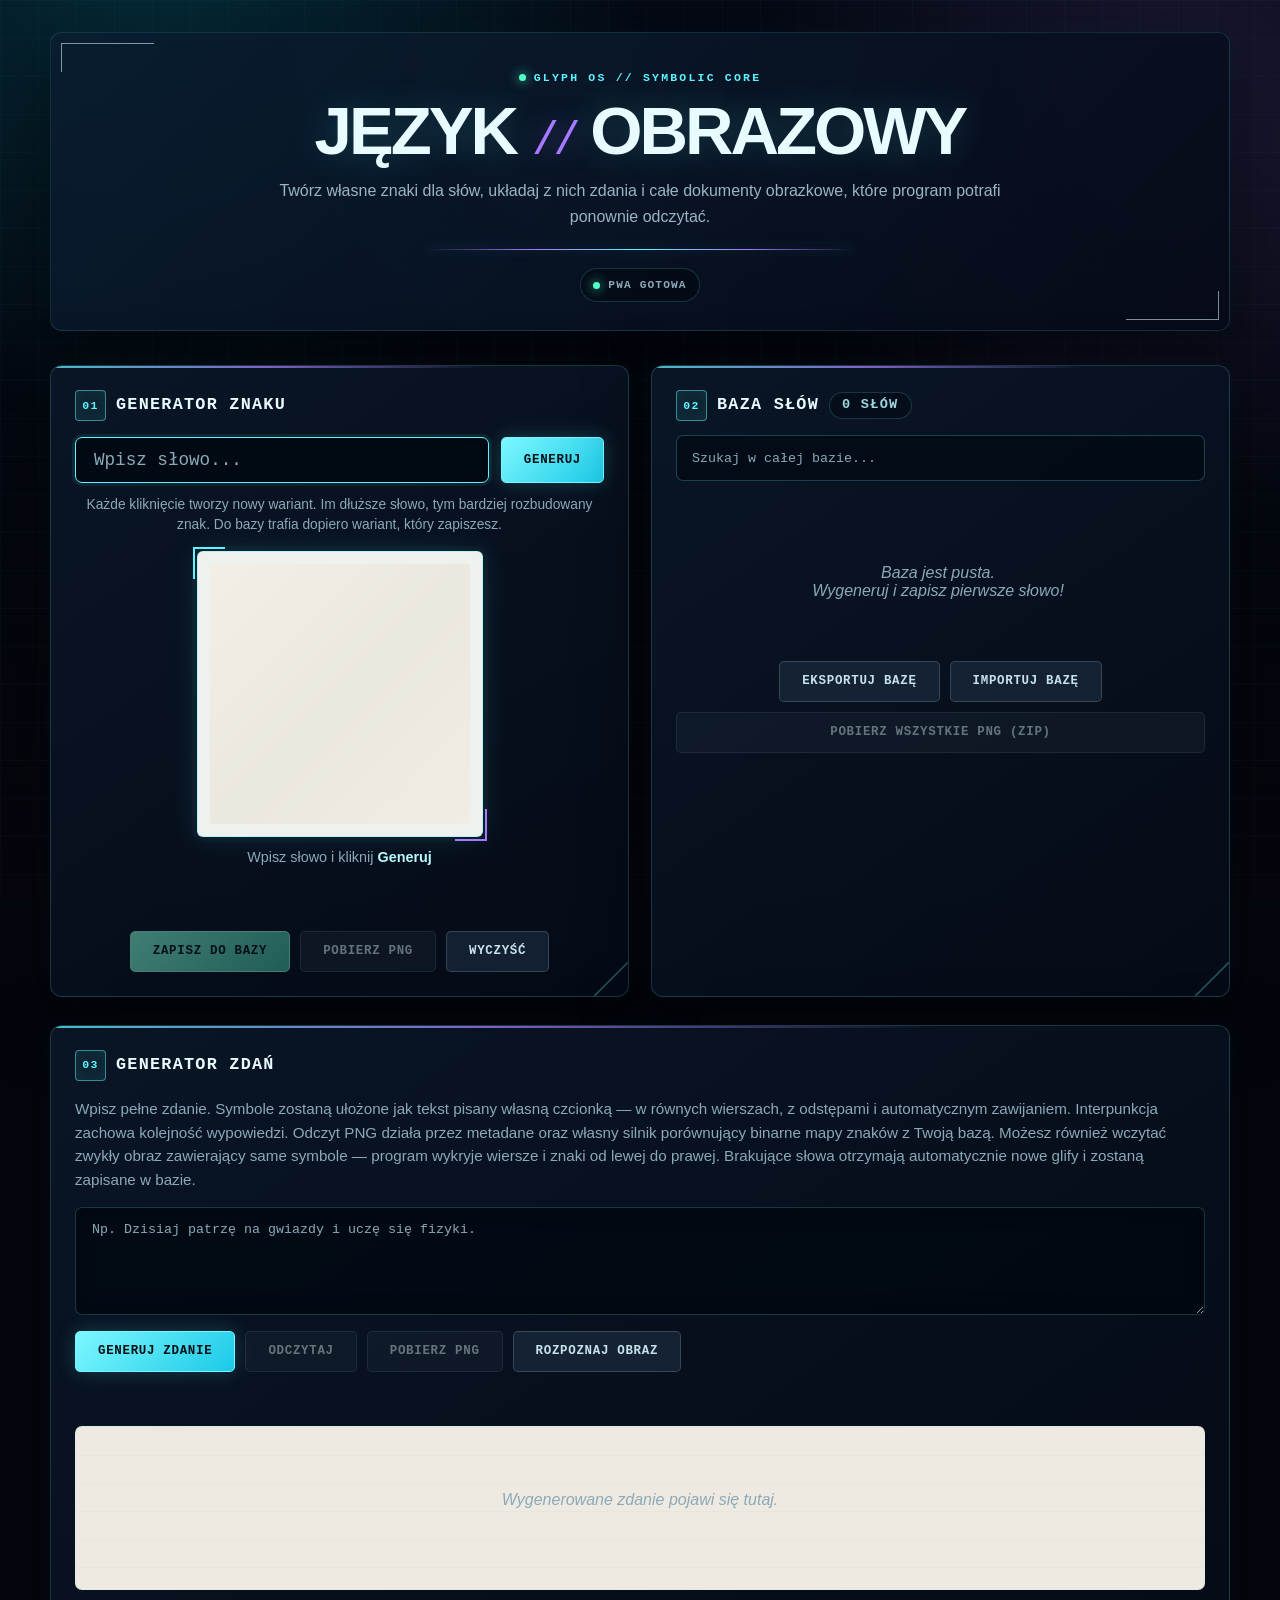
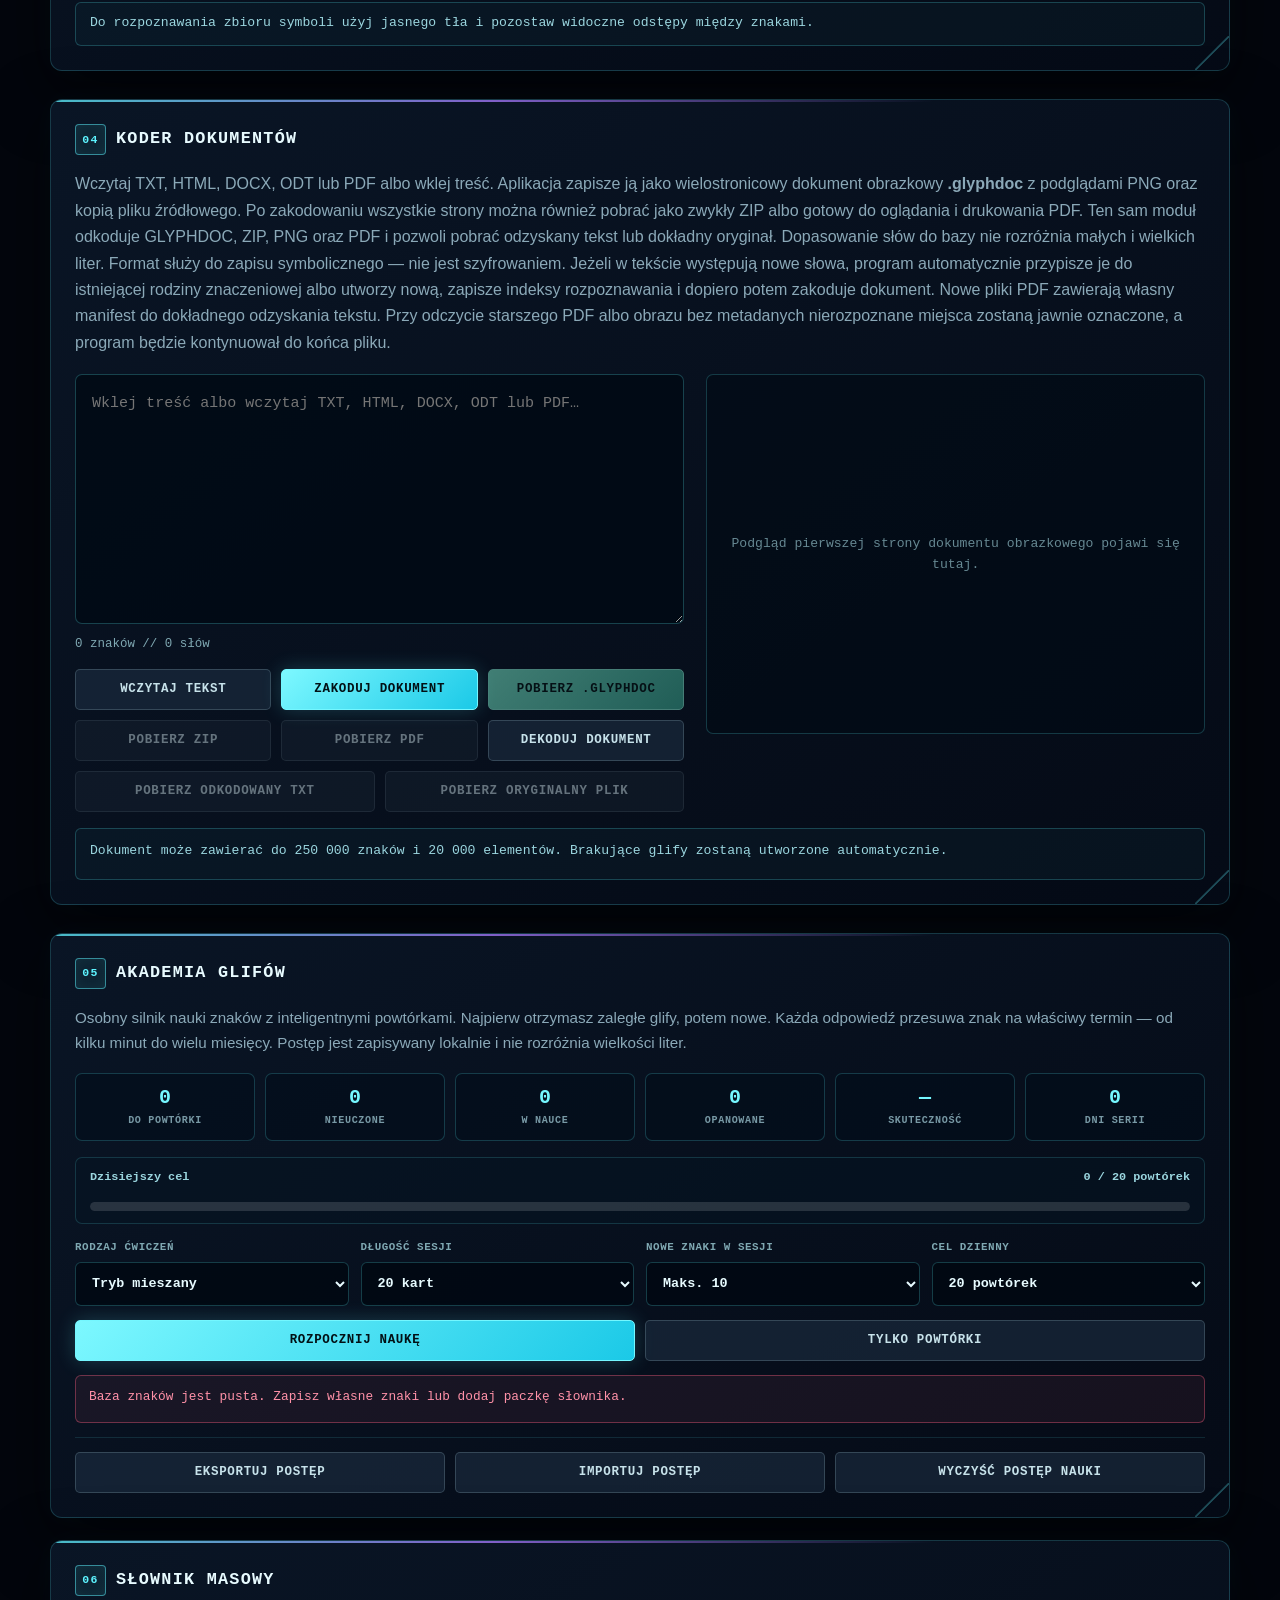
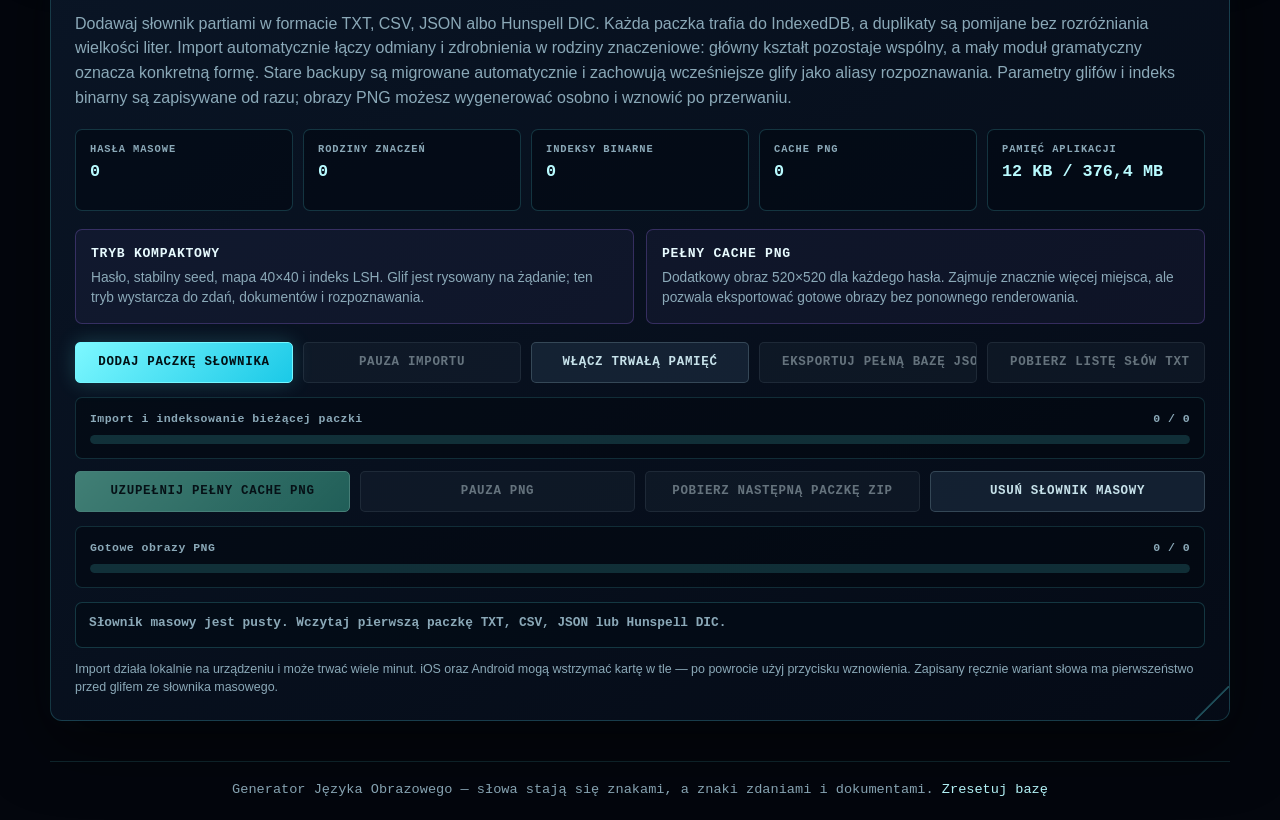
<file: index.html>
<!DOCTYPE html>
<html lang="pl">
<head>
    <meta charset="UTF-8">
    <meta name="viewport" content="width=device-width, initial-scale=1.0">
    <meta name="theme-color" content="#050914">
    <meta name="description" content="Cybernetyczny generator własnego języka symboli z rozpoznawaniem obrazów i trybem offline.">
    <meta name="apple-mobile-web-app-capable" content="yes">
    <meta name="mobile-web-app-capable" content="yes">
    <meta name="apple-mobile-web-app-status-bar-style" content="black-translucent">
    <meta name="apple-mobile-web-app-title" content="Glyph OS">
    <link rel="manifest" href="./manifest.webmanifest">
    <link rel="apple-touch-icon" href="./icons/icon-192.png">
    <link rel="icon" type="image/png" sizes="192x192" href="./icons/icon-192.png">
    <link rel="stylesheet" href="./bulk-dictionary.css">
    <link rel="stylesheet" href="./learning-engine.css">
    <title>Glyph OS // Język Obrazowy</title>
    <style>
        :root {
            --bg-dark: #12121e;
            --bg-card: #1c1c2e;
            --bg-canvas: #eeeae1;
            --ink: #1a1a1a;
            --gold: #d4a44a;
            --gold-bright: #e8c86a;
            --gold-dim: #a07830;
            --text: #e8e4d8;
            --text-muted: #9a958a;
            --text-dark: #2a2a3a;
            --border: #3a3a4e;
            --danger: #c05858;
            --success: #58a060;
            --shadow: 0 8px 32px rgba(0, 0, 0, 0.4);
            --radius: 14px;
            --radius-sm: 8px;
            --transition: 0.3s cubic-bezier(0.4, 0, 0.2, 1);
        }

        * {
            margin: 0;
            padding: 0;
            box-sizing: border-box;
        }

        body {
            font-family: 'Georgia', 'Noto Serif', serif;
            background: var(--bg-dark);
            color: var(--text);
            min-height: 100vh;
            display: flex;
            flex-direction: column;
            align-items: center;
            padding: 24px 16px;
            background-image: radial-gradient(ellipse at 50% 0%, #1e1e35 0%, #0d0d16 70%);
        }

        .container {
            width: 100%;
            max-width: 1100px;
        }

        /* ============ HEADER ============ */
        header {
            text-align: center;
            margin-bottom: 36px;
            position: relative;
        }
        header h1 {
            font-size: 2.6rem;
            font-weight: 700;
            letter-spacing: 2px;
            color: var(--gold-bright);
            text-shadow: 0 0 40px rgba(212, 164, 74, 0.3);
            margin-bottom: 8px;
        }
        header p {
            font-size: 1.1rem;
            color: var(--text-muted);
            max-width: 600px;
            margin: 0 auto;
            line-height: 1.6;
        }
        header .ornament {
            width: 80px;
            height: 2px;
            background: linear-gradient(90deg, transparent, var(--gold), transparent);
            margin: 16px auto 0;
            border-radius: 2px;
        }

        /* ============ MAIN LAYOUT ============ */
        .main-grid {
            display: grid;
            grid-template-columns: 1fr 1fr;
            gap: 28px;
            margin-bottom: 28px;
        }
        @media (max-width: 800px) {
            .main-grid {
                grid-template-columns: 1fr;
            }
        }

        .panel {
            background: var(--bg-card);
            border-radius: var(--radius);
            padding: 24px;
            box-shadow: var(--shadow);
            border: 1px solid var(--border);
        }
        .panel h2 {
            font-size: 1.4rem;
            color: var(--gold);
            margin-bottom: 16px;
            display: flex;
            align-items: center;
            gap: 10px;
            font-weight: 600;
            letter-spacing: 0.5px;
        }
        .panel h2 .icon {
            font-size: 1.5rem;
        }

        /* ============ INPUT AREA ============ */
        .input-row {
            display: flex;
            gap: 12px;
            margin-bottom: 16px;
        }
        .input-row input {
            flex: 1;
            padding: 12px 18px;
            font-size: 1.1rem;
            border-radius: var(--radius-sm);
            border: 2px solid var(--border);
            background: #252538;
            color: var(--text);
            font-family: inherit;
            outline: none;
            transition: border-color var(--transition);
        }
        .input-row input:focus {
            border-color: var(--gold);
            box-shadow: 0 0 20px rgba(212, 164, 74, 0.15);
        }
        .input-row input::placeholder {
            color: var(--text-muted);
        }
        .generator-hint {
            margin: -4px 0 16px;
            color: var(--text-muted);
            font-size: 0.86rem;
            line-height: 1.45;
            text-align: center;
        }
        .btn {
            padding: 12px 22px;
            font-size: 1rem;
            font-weight: 600;
            border-radius: var(--radius-sm);
            border: none;
            cursor: pointer;
            transition: all var(--transition);
            letter-spacing: 0.5px;
            font-family: inherit;
            white-space: nowrap;
        }
        .btn:disabled {
            opacity: 0.48;
            cursor: not-allowed;
            transform: none !important;
            box-shadow: none !important;
            filter: grayscale(0.25);
        }
        .btn-primary {
            background: linear-gradient(135deg, var(--gold), var(--gold-dim));
            color: #1a1a1a;
            box-shadow: 0 4px 16px rgba(212, 164, 74, 0.3);
        }
        .btn-primary:hover {
            transform: translateY(-2px);
            box-shadow: 0 8px 28px rgba(212, 164, 74, 0.45);
            background: linear-gradient(135deg, var(--gold-bright), var(--gold));
        }
        .btn-primary:active {
            transform: translateY(0);
        }
        .btn-secondary {
            background: var(--border);
            color: var(--text);
            border: 1px solid #4a4a5e;
        }
        .btn-secondary:hover {
            background: #4a4a5e;
            transform: translateY(-1px);
        }
        .btn-danger {
            background: transparent;
            color: var(--danger);
            border: 1px solid var(--danger);
            padding: 6px 12px;
            font-size: 0.85rem;
        }
        .btn-danger:hover {
            background: rgba(192, 88, 88, 0.15);
        }
        .btn-success {
            background: linear-gradient(135deg, #58a060, #3d7a44);
            color: #fff;
            box-shadow: 0 4px 16px rgba(88, 160, 96, 0.3);
        }
        .btn-success:hover {
            transform: translateY(-2px);
            box-shadow: 0 8px 28px rgba(88, 160, 96, 0.45);
        }

        /* ============ CANVAS ============ */
        .canvas-wrapper {
            position: relative;
            display: flex;
            flex-direction: column;
            align-items: center;
            gap: 12px;
            margin-bottom: 8px;
        }
        .canvas-frame {
            background: var(--bg-canvas);
            border-radius: var(--radius-sm);
            padding: 12px;
            box-shadow: inset 0 0 30px rgba(0, 0, 0, 0.1), 0 4px 16px rgba(0, 0, 0, 0.3);
            position: relative;
            border: 1px solid #d8d0c0;
        }
        #mainCanvas {
            display: block;
            border-radius: 4px;
            background: var(--bg-canvas);
            width: min(260px, 72vw);
            height: min(260px, 72vw);
            cursor: pointer;
        }
        .canvas-caption {
            font-size: 0.9rem;
            color: var(--text-muted);
            text-align: center;
            min-height: 24px;
        }
        .canvas-caption .highlight {
            color: var(--gold-bright);
            font-weight: 600;
        }

        /* ============ STATUS ============ */
        .status-message {
            padding: 10px 16px;
            border-radius: var(--radius-sm);
            font-size: 0.95rem;
            margin-top: 8px;
            text-align: center;
            transition: all var(--transition);
            min-height: 42px;
        }
        .status-message.info {
            background: rgba(212, 164, 74, 0.12);
            color: var(--gold-bright);
            border: 1px solid rgba(212, 164, 74, 0.3);
        }
        .status-message.success {
            background: rgba(88, 160, 96, 0.12);
            color: var(--success);
            border: 1px solid rgba(88, 160, 96, 0.3);
        }
        .status-message.warning {
            background: rgba(192, 88, 88, 0.12);
            color: var(--danger);
            border: 1px solid rgba(192, 88, 88, 0.3);
        }
        .status-message.empty {
            background: transparent;
            border: none;
            color: var(--text-muted);
        }

        /* ============ BUTTON ROW ============ */
        .button-row {
            display: flex;
            gap: 10px;
            flex-wrap: wrap;
            justify-content: center;
            margin-top: 8px;
        }

        /* ============ GALLERY ============ */
        .gallery-search {
            position: relative;
            margin: -2px 0 8px;
        }
        .gallery-search input {
            width: 100%;
            min-height: 46px;
            padding: 11px 44px 11px 15px;
            border: 1px solid var(--border);
            border-radius: var(--radius-sm);
            outline: none;
            color: var(--text);
            background: #252538;
            font: 600 0.9rem/1.2 inherit;
            transition: border-color var(--transition), box-shadow var(--transition);
        }
        .gallery-search input:focus {
            border-color: var(--gold);
            box-shadow: 0 0 20px rgba(212, 164, 74, 0.15);
        }
        .gallery-search input::placeholder {
            color: var(--text-muted);
        }
        .gallery-search-clear {
            position: absolute;
            top: 50%;
            right: 8px;
            width: 32px;
            height: 32px;
            padding: 0;
            transform: translateY(-50%);
            border: 0;
            border-radius: 6px;
            color: var(--text-muted);
            background: transparent;
            font: 700 1.15rem/32px ui-monospace, "SFMono-Regular", Consolas, monospace;
            cursor: pointer;
        }
        .gallery-search-clear:hover,
        .gallery-search-clear:focus-visible {
            color: var(--text);
            background: rgba(93, 244, 255, 0.08);
            outline: none;
        }
        .gallery-summary {
            min-height: 20px;
            margin: 0 0 10px;
            color: var(--text-muted);
            font-size: 0.76rem;
            line-height: 1.4;
            text-align: center;
        }
        .gallery {
            display: grid;
            grid-template-columns: repeat(3, minmax(0, 1fr));
            gap: 12px;
            max-height: 420px;
            overflow-y: auto;
            padding-right: 6px;
        }
        .gallery::-webkit-scrollbar {
            width: 5px;
        }
        .gallery::-webkit-scrollbar-track {
            background: transparent;
        }
        .gallery::-webkit-scrollbar-thumb {
            background: var(--border);
            border-radius: 10px;
        }
        .gallery-card {
            background: #252538;
            border-radius: var(--radius-sm);
            padding: 10px;
            text-align: center;
            cursor: pointer;
            transition: all var(--transition);
            border: 1px solid transparent;
            position: relative;
            user-select: none;
        }
        .gallery-card:hover {
            border-color: var(--gold);
            transform: translateY(-3px);
            box-shadow: 0 6px 20px rgba(0, 0, 0, 0.4);
        }
        .gallery-card canvas {
            width: 60px;
            height: 60px;
            border-radius: 4px;
            background: var(--bg-canvas);
            margin-bottom: 6px;
        }
        .gallery-card .word-label {
            font-size: 0.8rem;
            color: var(--text);
            word-break: break-all;
            line-height: 1.3;
            font-weight: 600;
        }
        .gallery-card .delete-btn {
            position: absolute;
            top: 4px;
            right: 4px;
            width: 22px;
            height: 22px;
            border-radius: 50%;
            background: var(--danger);
            color: #fff;
            border: none;
            cursor: pointer;
            font-size: 12px;
            line-height: 22px;
            text-align: center;
            opacity: 0;
            transition: opacity var(--transition);
            padding: 0;
        }
        .gallery-card:hover .delete-btn {
            opacity: 1;
        }
        .gallery-empty {
            text-align: center;
            color: var(--text-muted);
            padding: 40px 20px;
            font-style: italic;
            grid-column: 1 / -1;
        }

        /* ============ RECOGNITION MODE ============ */
        .recognition-section {
            margin-top: 28px;
        }
        .recognition-box {
            display: grid;
            grid-template-columns: auto 1fr;
            gap: 20px;
            align-items: center;
        }
        @media (max-width: 600px) {
            body {
                padding: 16px 12px calc(96px + env(safe-area-inset-bottom));
            }
            header {
                margin-bottom: 26px;
            }
            header h1 {
                font-size: clamp(2.15rem, 11vw, 2.6rem);
                line-height: 1.08;
            }
            header p {
                font-size: 1rem;
                line-height: 1.55;
            }
            .panel {
                padding: 18px;
            }
            .recognition-box {
                grid-template-columns: 1fr;
                text-align: center;
            }
        }
        .recognition-canvas-frame {
            background: var(--bg-canvas);
            border-radius: var(--radius-sm);
            padding: 10px;
            box-shadow: inset 0 0 30px rgba(0, 0, 0, 0.1), 0 4px 16px rgba(0, 0, 0, 0.3);
        }
        #recognitionCanvas {
            display: block;
            width: 120px;
            height: 120px;
            background: var(--bg-canvas);
            border-radius: 4px;
        }
        .recognition-input-area {
            display: flex;
            flex-direction: column;
            gap: 10px;
        }
        .recognition-input-area input {
            padding: 10px 16px;
            font-size: 1rem;
            border-radius: var(--radius-sm);
            border: 2px solid var(--border);
            background: #252538;
            color: var(--text);
            font-family: inherit;
            outline: none;
            transition: border-color var(--transition);
            width: 100%;
        }
        .recognition-input-area input:focus {
            border-color: var(--gold);
        }
        .recognition-feedback {
            font-size: 0.95rem;
            min-height: 28px;
            font-weight: 600;
        }
        .recognition-feedback.correct {
            color: var(--success);
        }

        /* ============ DOCUMENT CODEC ============ */
        .document-section {
            margin-top: 28px;
        }

        .document-intro {
            color: var(--text-muted);
            margin-bottom: 18px;
            line-height: 1.65;
        }

        .document-grid {
            display: grid;
            grid-template-columns: minmax(0, 1.1fr) minmax(280px, 0.9fr);
            gap: 22px;
            align-items: start;
        }

        .document-input {
            width: 100%;
            min-height: 250px;
            resize: vertical;
            padding: 16px;
            color: #dffcff;
            background: rgba(1, 10, 20, 0.78);
            border: 1px solid rgba(93, 244, 255, 0.24);
            border-radius: 7px;
            outline: none;
            font: 0.94rem/1.6 ui-monospace, "SFMono-Regular", Consolas, monospace;
        }

        .document-input:focus {
            border-color: var(--gold);
            box-shadow: 0 0 0 3px rgba(93, 244, 255, 0.06), 0 0 18px rgba(93, 244, 255, 0.1);
        }

        .document-counter {
            min-height: 1.5em;
            margin: 8px 0 14px;
            color: #7fa8b2;
            font: 0.78rem/1.4 ui-monospace, "SFMono-Regular", Consolas, monospace;
        }

        .document-toolbar {
            display: flex;
            flex-wrap: wrap;
            gap: 10px;
        }

        .document-toolbar .btn {
            flex: 1 1 180px;
        }

        .document-preview {
            min-height: 360px;
            padding: 14px;
            display: grid;
            place-items: center;
            border: 1px solid rgba(93, 244, 255, 0.2);
            border-radius: 7px;
            background: rgba(1, 10, 20, 0.52);
            overflow: hidden;
        }

        .document-preview canvas {
            display: block;
            width: 100%;
            height: auto;
            max-height: 600px;
            object-fit: contain;
            background: #eeeae1;
            box-shadow: 0 10px 34px rgba(0, 0, 0, 0.28);
        }

        .document-preview-empty {
            color: #668892;
            text-align: center;
            font: 0.82rem/1.6 ui-monospace, "SFMono-Regular", Consolas, monospace;
        }

        .document-status {
            margin-top: 16px;
            min-height: 52px;
            padding: 12px 14px;
            border: 1px solid rgba(93, 244, 255, 0.22);
            border-radius: 6px;
            color: #9bd6df;
            background: rgba(21, 67, 79, 0.16);
            font: 0.82rem/1.5 ui-monospace, "SFMono-Regular", Consolas, monospace;
        }

        .document-status.success {
            color: var(--success);
            border-color: rgba(82, 255, 200, 0.36);
            background: rgba(82, 255, 200, 0.07);
        }

        .document-status.warning {
            color: #ff8ba3;
            border-color: rgba(255, 95, 127, 0.4);
            background: rgba(255, 95, 127, 0.07);
        }
        .recognition-feedback.incorrect {
            color: var(--danger);
        }

        /* ============ EXPORT/IMPORT ============ */
        .export-import {
            display: flex;
            gap: 10px;
            flex-wrap: wrap;
            justify-content: center;
            margin-top: 16px;
        }
        .export-import .btn-zip {
            flex-basis: 100%;
        }

        /* ============ SENTENCE MODE ============ */
        .sentence-section {
            margin-top: 28px;
        }
        .sentence-intro {
            color: var(--text-muted);
            margin-bottom: 16px;
            font-size: 0.95rem;
            line-height: 1.55;
        }
        .sentence-input {
            width: 100%;
            min-height: 108px;
            resize: vertical;
            padding: 14px 16px;
            border-radius: var(--radius-sm);
            border: 2px solid var(--border);
            background: #252538;
            color: var(--text);
            font: 1rem/1.5 inherit;
            outline: none;
            transition: border-color var(--transition), box-shadow var(--transition);
        }
        .sentence-input:focus {
            border-color: var(--gold);
            box-shadow: 0 0 20px rgba(212, 164, 74, 0.15);
        }
        .sentence-input::placeholder {
            color: var(--text-muted);
        }
        .sentence-toolbar {
            display: flex;
            gap: 10px;
            flex-wrap: wrap;
            margin: 12px 0;
        }
        .sentence-summary {
            display: flex;
            gap: 8px;
            flex-wrap: wrap;
            min-height: 30px;
            margin-bottom: 12px;
        }
        .sentence-badge {
            display: inline-flex;
            align-items: center;
            border-radius: 999px;
            padding: 5px 10px;
            background: #2a2a3e;
            color: var(--text-muted);
            font-size: 0.82rem;
            border: 1px solid var(--border);
        }
        .sentence-badge.ok {
            color: var(--success);
            border-color: rgba(88, 160, 96, 0.45);
        }
        .sentence-badge.missing {
            color: var(--danger);
            border-color: rgba(192, 88, 88, 0.5);
        }
        .sentence-output {
            min-height: 164px;
            display: flex;
            align-items: baseline;
            align-content: flex-start;
            flex-wrap: wrap;
            column-gap: 0;
            row-gap: 16px;
            padding: 22px;
            border-radius: var(--radius-sm);
            border: 1px solid var(--border);
            background: var(--bg-canvas);
            color: var(--ink);
        }
        .sentence-empty {
            width: 100%;
            color: var(--text-muted);
            text-align: center;
            padding: 42px 16px;
            font-style: italic;
        }
        .sentence-token {
            position: relative;
            flex: 0 0 78px;
            width: 78px;
            height: 82px;
            min-height: 0;
            margin: 2px 9px 2px 0;
            border-radius: 5px;
            border: 1px solid transparent;
            background: transparent;
            display: flex;
            align-items: center;
            justify-content: center;
            padding: 3px;
            cursor: pointer;
            transition: transform var(--transition), border-color var(--transition), background var(--transition);
        }
        .sentence-token:hover,
        .sentence-token:focus-visible {
            transform: translateY(-1px);
            border-color: var(--gold);
            background: rgba(255, 255, 255, 0.42);
            outline: none;
        }
        .sentence-token canvas {
            width: 72px;
            height: 72px;
            background: transparent;
        }
        .sentence-token-index {
            position: absolute;
            width: 1px;
            height: 1px;
            overflow: hidden;
            clip: rect(0 0 0 0);
        }
        .sentence-token-label {
            position: absolute;
            z-index: 4;
            top: calc(100% - 2px);
            left: 50%;
            width: max-content;
            max-width: 132px;
            padding: 4px 7px;
            border: 1px solid rgba(93, 244, 255, 0.34);
            border-radius: 5px;
            color: #dffcff;
            background: #061421;
            box-shadow: 0 8px 20px rgba(0, 0, 0, 0.34);
            font-size: 0.7rem;
            line-height: 1.2;
            text-align: center;
            word-break: break-word;
            opacity: 0;
            transform: translate(-50%, -4px);
            transition: opacity var(--transition), transform var(--transition);
            pointer-events: none;
        }
        .sentence-token.revealed .sentence-token-label,
        .sentence-output.show-labels .sentence-token-label {
            opacity: 1;
            transform: translate(-50%, 0);
        }
        .sentence-output.show-labels {
            row-gap: 38px;
            padding-bottom: 42px;
        }
        .sentence-token.unknown {
            border-color: rgba(192, 88, 88, 0.55);
            background: rgba(192, 88, 88, 0.1);
            margin-bottom: 24px;
        }
        .sentence-token.unknown canvas {
            opacity: 0.65;
        }
        .sentence-token.unknown .sentence-token-label {
            color: var(--danger);
            opacity: 1;
            transform: translate(-50%, 0);
        }
        .sentence-punctuation {
            min-width: 20px;
            height: 82px;
            display: inline-flex;
            align-items: flex-end;
            justify-content: center;
            margin-right: 7px;
            padding: 0 2px 12px;
            color: #18352e;
            font-size: 1.9rem;
            font-weight: 700;
        }
        .sentence-punctuation.closing {
            margin-left: -9px;
        }
        .sentence-punctuation.opening {
            margin-right: -1px;
        }
        .sentence-punctuation.joining {
            min-width: 16px;
            margin-left: -7px;
            margin-right: 2px;
        }
        .sentence-feedback {
            margin-top: 12px;
            min-height: 44px;
            padding: 10px 14px;
            border-radius: var(--radius-sm);
            color: var(--text-muted);
            background: rgba(42, 42, 62, 0.55);
            border: 1px solid var(--border);
            line-height: 1.45;
        }
        .sentence-feedback.success {
            color: var(--success);
            border-color: rgba(88, 160, 96, 0.45);
            background: rgba(88, 160, 96, 0.08);
        }
        .sentence-feedback.warning {
            color: var(--danger);
            border-color: rgba(192, 88, 88, 0.45);
            background: rgba(192, 88, 88, 0.08);
        }

        @media (max-width: 600px) {
            .sentence-toolbar .btn {
                flex: 1 1 calc(50% - 10px);
                padding-inline: 12px;
            }
            .sentence-output {
                row-gap: 12px;
                padding: 15px 12px;
            }
            .sentence-token {
                flex-basis: 66px;
                width: 66px;
                height: 72px;
                margin-right: 7px;
            }
            .sentence-token canvas {
                width: 62px;
                height: 62px;
            }
        }

        /* ============ FOOTER ============ */
        footer {
            text-align: center;
            margin-top: 40px;
            padding-top: 20px;
            border-top: 1px solid var(--border);
            color: var(--text-muted);
            font-size: 0.85rem;
            width: 100%;
        }
        footer a {
            color: var(--gold);
            text-decoration: none;
        }

        /* ============ ANIMATIONS ============ */
        @keyframes pulse {
            0%,
            100% {
                opacity: 1;
            }
            50% {
                opacity: 0.6;
            }
        }
        .animating {
            animation: pulse 1.5s ease-in-out infinite;
        }
        @keyframes fadeIn {
            from {
                opacity: 0;
                transform: translateY(10px);
            }
            to {
                opacity: 1;
                transform: translateY(0);
            }
        }
        .fade-in {
            animation: fadeIn 0.4s ease-out;
        }

        /* ============ WORD COUNT BADGE ============ */
        .word-count {
            font-size: 0.85rem;
            color: var(--text-muted);
            background: #2a2a3e;
            padding: 4px 12px;
            border-radius: 20px;
            display: inline-block;
        }

        /* ============ CYBER INTERFACE V1 ============ */
        :root {
            --bg-dark: #03060d;
            --bg-card: rgba(7, 15, 29, 0.91);
            --bg-canvas: #edf2ee;
            --ink: #102d2a;
            --gold: #5df4ff;
            --gold-bright: #b9fbff;
            --gold-dim: #087d96;
            --text: #e8fbff;
            --text-muted: #8ba9b8;
            --text-dark: #071019;
            --border: rgba(93, 244, 255, 0.19);
            --danger: #ff5f7f;
            --success: #52ffc8;
            --purple: #a879ff;
            --panel-deep: #07101e;
            --shadow: 0 22px 64px rgba(0, 0, 0, 0.55), 0 0 30px rgba(55, 215, 255, 0.035);
            --radius: 12px;
            --radius-sm: 7px;
            --transition: 0.22s cubic-bezier(0.2, 0.8, 0.2, 1);
        }

        html {
            background: #03060d;
            color-scheme: dark;
            scroll-behavior: smooth;
        }

        body {
            position: relative;
            overflow-x: hidden;
            font-family: Inter, ui-sans-serif, -apple-system, BlinkMacSystemFont, "Segoe UI", sans-serif;
            background-color: var(--bg-dark);
            background-image:
                radial-gradient(circle at 12% -8%, rgba(0, 229, 255, 0.16), transparent 34%),
                radial-gradient(circle at 92% 12%, rgba(168, 121, 255, 0.13), transparent 30%),
                linear-gradient(rgba(93, 244, 255, 0.025) 1px, transparent 1px),
                linear-gradient(90deg, rgba(93, 244, 255, 0.025) 1px, transparent 1px),
                linear-gradient(180deg, #050914 0%, #03060d 65%, #06040d 100%);
            background-size: auto, auto, 38px 38px, 38px 38px, auto;
            background-attachment: fixed;
        }

        body::before {
            content: "";
            position: fixed;
            inset: 0;
            pointer-events: none;
            z-index: 50;
            opacity: 0.16;
            background: repeating-linear-gradient(
                180deg,
                transparent 0,
                transparent 3px,
                rgba(141, 246, 255, 0.045) 4px
            );
            mix-blend-mode: screen;
        }

        .container {
            position: relative;
            z-index: 1;
            max-width: 1180px;
        }

        header {
            margin: 8px 0 34px;
            padding: 34px 24px 28px;
            border: 1px solid rgba(93, 244, 255, 0.14);
            border-radius: var(--radius);
            background:
                linear-gradient(135deg, rgba(10, 28, 48, 0.88), rgba(6, 10, 24, 0.9)),
                radial-gradient(circle at 50% 0%, rgba(93, 244, 255, 0.12), transparent 62%);
            box-shadow: var(--shadow);
            overflow: hidden;
        }

        header::before,
        header::after {
            content: "";
            position: absolute;
            width: 92px;
            height: 28px;
            border-color: var(--gold);
            opacity: 0.55;
        }

        header::before {
            top: 10px;
            left: 10px;
            border-top: 1px solid;
            border-left: 1px solid;
        }

        header::after {
            right: 10px;
            bottom: 10px;
            border-right: 1px solid;
            border-bottom: 1px solid;
        }

        .system-kicker {
            display: inline-flex;
            align-items: center;
            gap: 8px;
            margin-bottom: 14px;
            color: var(--gold);
            font: 700 0.72rem/1.2 ui-monospace, "SFMono-Regular", Consolas, monospace;
            letter-spacing: 0.19em;
        }

        .system-dot,
        .pwa-status > span {
            width: 7px;
            height: 7px;
            border-radius: 50%;
            background: var(--success);
            box-shadow: 0 0 12px var(--success);
            animation: cyberBlink 2.1s ease-in-out infinite;
        }

        header h1 {
            margin-bottom: 12px;
            color: var(--text);
            font-size: clamp(2.15rem, 7vw, 4.2rem);
            font-weight: 850;
            line-height: 0.98;
            letter-spacing: -0.045em;
            text-transform: uppercase;
            text-shadow: 0 0 35px rgba(93, 244, 255, 0.2);
        }

        header h1 span {
            color: var(--purple);
            font: 500 0.68em/1 ui-monospace, "SFMono-Regular", Consolas, monospace;
            letter-spacing: -0.13em;
            text-shadow: 0 0 24px rgba(168, 121, 255, 0.5);
        }

        header p {
            color: #9bb5c4;
            max-width: 760px;
            font-size: 1rem;
        }

        header .ornament {
            width: min(430px, 74vw);
            height: 1px;
            margin-top: 20px;
            background: linear-gradient(90deg, transparent, var(--purple), var(--gold), var(--purple), transparent);
            box-shadow: 0 0 12px rgba(93, 244, 255, 0.35);
        }

        .pwa-controls {
            display: flex;
            align-items: center;
            justify-content: center;
            flex-wrap: wrap;
            gap: 10px;
            margin-top: 18px;
        }

        .pwa-status {
            display: inline-flex;
            align-items: center;
            gap: 8px;
            min-height: 34px;
            padding: 7px 12px;
            border: 1px solid rgba(93, 244, 255, 0.18);
            border-radius: 999px;
            color: var(--text-muted);
            background: rgba(2, 8, 16, 0.58);
            font: 700 0.7rem/1 ui-monospace, "SFMono-Regular", Consolas, monospace;
            letter-spacing: 0.1em;
        }

        .pwa-status.offline > span {
            background: var(--danger);
            box-shadow: 0 0 12px var(--danger);
        }

        .btn-install {
            padding: 9px 14px;
            border: 1px solid rgba(168, 121, 255, 0.55);
            color: #e4d7ff;
            background: rgba(168, 121, 255, 0.12);
            box-shadow: inset 0 0 18px rgba(168, 121, 255, 0.06), 0 0 20px rgba(168, 121, 255, 0.08);
            font-size: 0.72rem;
        }

        .btn-install:hover {
            border-color: var(--purple);
            background: rgba(168, 121, 255, 0.22);
        }

        [hidden] {
            display: none !important;
        }

        .main-grid {
            gap: 22px;
            margin-bottom: 22px;
        }

        .panel {
            position: relative;
            overflow: hidden;
            padding: 24px;
            background:
                linear-gradient(145deg, rgba(10, 22, 39, 0.95), rgba(5, 11, 23, 0.96));
            border: 1px solid var(--border);
            border-radius: var(--radius);
            box-shadow: var(--shadow);
            backdrop-filter: blur(16px);
        }

        .panel::before {
            content: "";
            position: absolute;
            inset: 0 auto auto 0;
            width: 100%;
            height: 2px;
            background: linear-gradient(90deg, var(--gold), var(--purple), transparent 75%);
            opacity: 0.75;
        }

        .panel::after {
            content: "";
            position: absolute;
            right: 0;
            bottom: 0;
            width: 34px;
            height: 34px;
            background: linear-gradient(135deg, transparent 48%, rgba(93, 244, 255, 0.28) 49%, rgba(93, 244, 255, 0.28) 52%, transparent 53%);
            pointer-events: none;
        }

        .panel h2 {
            color: var(--text);
            font: 800 1.05rem/1.25 ui-monospace, "SFMono-Regular", Consolas, monospace;
            letter-spacing: 0.075em;
            text-transform: uppercase;
        }

        .panel h2 .icon {
            display: inline-grid;
            place-items: center;
            width: 31px;
            height: 31px;
            border: 1px solid rgba(93, 244, 255, 0.5);
            border-radius: 4px;
            color: var(--gold);
            background: rgba(93, 244, 255, 0.07);
            box-shadow: inset 0 0 12px rgba(93, 244, 255, 0.06);
            font-size: 0.72rem;
        }

        .input-row input,
        .recognition-input-area input,
        .sentence-input {
            border: 1px solid rgba(93, 244, 255, 0.2);
            border-radius: var(--radius-sm);
            background: rgba(1, 7, 16, 0.72);
            color: var(--text);
            caret-color: var(--gold);
            font-family: ui-monospace, "SFMono-Regular", Consolas, monospace;
            box-shadow: inset 0 0 20px rgba(0, 0, 0, 0.28);
        }

        .input-row input:focus,
        .recognition-input-area input:focus,
        .sentence-input:focus {
            border-color: var(--gold);
            box-shadow: 0 0 0 3px rgba(93, 244, 255, 0.08), inset 0 0 20px rgba(0, 0, 0, 0.28);
        }

        .btn {
            position: relative;
            overflow: hidden;
            border-radius: 5px;
            font: 800 0.78rem/1.2 ui-monospace, "SFMono-Regular", Consolas, monospace;
            letter-spacing: 0.055em;
            text-transform: uppercase;
        }

        .btn::after {
            content: "";
            position: absolute;
            inset: 0;
            background: linear-gradient(100deg, transparent 20%, rgba(255, 255, 255, 0.13), transparent 80%);
            transform: translateX(-120%);
            transition: transform 0.45s ease;
        }

        .btn:hover::after {
            transform: translateX(120%);
        }

        .btn-primary {
            color: #021015;
            border: 1px solid #74f7ff;
            background: linear-gradient(135deg, #7df8ff, #1bc9e7);
            box-shadow: 0 0 20px rgba(93, 244, 255, 0.2);
        }

        .btn-primary:hover {
            background: linear-gradient(135deg, #b8fcff, #53eafd);
            box-shadow: 0 0 30px rgba(93, 244, 255, 0.36);
        }

        .btn-secondary {
            border: 1px solid rgba(139, 169, 184, 0.28);
            color: #c7e2ea;
            background: rgba(33, 51, 70, 0.54);
        }

        .btn-secondary:hover {
            border-color: rgba(93, 244, 255, 0.48);
            color: #ffffff;
            background: rgba(46, 72, 92, 0.7);
        }

        .btn-success {
            color: #00130e;
            border: 1px solid #70ffd7;
            background: linear-gradient(135deg, #62ffd0, #1fbd98);
            box-shadow: 0 0 20px rgba(82, 255, 200, 0.17);
        }

        .canvas-frame,
        .recognition-canvas-frame {
            border: 1px solid rgba(93, 244, 255, 0.42);
            border-radius: 6px;
            background: var(--bg-canvas);
            box-shadow: 0 0 0 5px rgba(93, 244, 255, 0.025), 0 0 30px rgba(93, 244, 255, 0.12);
        }

        .canvas-frame::before,
        .canvas-frame::after {
            content: "";
            position: absolute;
            width: 30px;
            height: 30px;
            pointer-events: none;
        }

        .canvas-frame::before {
            inset: -5px auto auto -5px;
            border-top: 2px solid var(--gold);
            border-left: 2px solid var(--gold);
        }

        .canvas-frame::after {
            inset: auto -5px -5px auto;
            border-right: 2px solid var(--purple);
            border-bottom: 2px solid var(--purple);
        }

        .canvas-caption,
        .generator-hint,
        .sentence-intro,
        .gallery-empty,
        footer,
        .recognition-section p {
            color: var(--text-muted) !important;
        }

        .canvas-caption .highlight,
        footer a {
            color: var(--gold-bright);
        }

        .gallery {
            padding: 5px 5px 5px 0;
        }

        .gallery-search input {
            border-color: rgba(93, 244, 255, 0.24);
            color: #dffcff;
            background: rgba(1, 10, 20, 0.74);
            font-family: ui-monospace, "SFMono-Regular", Consolas, monospace;
        }

        .gallery-search input:focus {
            border-color: var(--gold);
            box-shadow: 0 0 0 3px rgba(93, 244, 255, 0.06), 0 0 18px rgba(93, 244, 255, 0.1);
        }

        .gallery-summary {
            color: #7fa8b2;
            font-family: ui-monospace, "SFMono-Regular", Consolas, monospace;
            letter-spacing: 0.025em;
        }

        .gallery-card {
            border: 1px solid rgba(93, 244, 255, 0.12);
            border-radius: 7px;
            background: rgba(18, 35, 53, 0.72);
        }

        .gallery-card:hover {
            border-color: var(--gold);
            box-shadow: 0 0 20px rgba(93, 244, 255, 0.12);
        }

        .gallery-card .word-label,
        .sentence-token-label {
            color: #c9f8fc;
            font-family: ui-monospace, "SFMono-Regular", Consolas, monospace;
        }

        .word-count,
        .sentence-badge {
            border: 1px solid rgba(93, 244, 255, 0.18);
            color: #9dd6df;
            background: rgba(4, 12, 22, 0.7);
            font-family: ui-monospace, "SFMono-Regular", Consolas, monospace;
        }

        .sentence-output {
            border-color: rgba(93, 244, 255, 0.14);
            background:
                linear-gradient(rgba(24, 53, 46, 0.028) 1px, transparent 1px),
                #eeeae1;
            background-size: 100% 28px;
        }

        .status-message,
        .sentence-feedback {
            border-radius: 6px;
            font-family: ui-monospace, "SFMono-Regular", Consolas, monospace;
            font-size: 0.82rem;
        }

        .status-message.info,
        .sentence-feedback {
            color: #9bd6df;
            border-color: rgba(93, 244, 255, 0.22);
            background: rgba(21, 67, 79, 0.16);
        }

        .status-message.success,
        .sentence-feedback.success {
            color: var(--success);
            border-color: rgba(82, 255, 200, 0.36);
            background: rgba(82, 255, 200, 0.07);
        }

        .status-message.warning,
        .sentence-feedback.warning {
            color: #ff8ba3;
            border-color: rgba(255, 95, 127, 0.4);
            background: rgba(255, 95, 127, 0.07);
        }

        .recognition-feedback.correct {
            color: var(--success);
        }

        footer {
            border-top-color: rgba(93, 244, 255, 0.14);
            font-family: ui-monospace, "SFMono-Regular", Consolas, monospace;
        }

        @keyframes cyberBlink {
            0%, 100% { opacity: 1; }
            50% { opacity: 0.38; }
        }

        @media (max-width: 600px) {
            body {
                padding: 10px 10px calc(92px + env(safe-area-inset-bottom));
            }

            header {
                margin-top: 0;
                padding: 28px 14px 24px;
            }

            header h1 {
                font-size: clamp(2rem, 11.5vw, 3rem);
            }

            .panel {
                padding: 17px;
            }

            .panel h2 {
                font-size: 0.92rem;
            }

            .input-row {
                align-items: stretch;
            }

            .input-row input {
                min-width: 0;
            }

            .btn {
                white-space: normal;
            }

            .document-grid {
                grid-template-columns: 1fr;
            }

            .document-input {
                min-height: 210px;
            }

            .document-preview {
                min-height: 280px;
            }
        }
    </style>
</head>
<body>
    <div class="container">
        <!-- HEADER -->
        <header>
            <div class="system-kicker"><span class="system-dot"></span> GLYPH OS // SYMBOLIC CORE</div>
            <h1>JĘZYK <span>//</span> OBRAZOWY</h1>
            <p>Twórz własne znaki dla słów, układaj z nich zdania i całe dokumenty obrazkowe, które program potrafi ponownie odczytać.</p>
            <div class="ornament"></div>
            <div class="pwa-controls">
                <span class="pwa-status" id="pwaStatus"><span></span> TRYB PRZEGLĄDARKI</span>
                <button class="btn btn-install" id="installAppBtn" hidden>ZAINSTALUJ APLIKACJĘ</button>
            </div>
        </header>

        <!-- MAIN GRID -->
        <div class="main-grid">
            <!-- LEFT PANEL: Generator -->
            <div class="panel">
                <h2><span class="icon">01</span> Generator Znaku</h2>
                <div class="input-row">
                    <input type="text" id="wordInput" placeholder="Wpisz słowo..." autocomplete="off" />
                    <button class="btn btn-primary" id="generateBtn">Generuj</button>
                </div>
                <p class="generator-hint">Każde kliknięcie tworzy nowy wariant. Im dłuższe słowo, tym bardziej rozbudowany znak. Do bazy trafia dopiero wariant, który zapiszesz.</p>
                <div class="canvas-wrapper">
                    <div class="canvas-frame">
                        <canvas id="mainCanvas" width="520" height="520"></canvas>
                    </div>
                    <div class="canvas-caption" id="canvasCaption">
                        Wpisz słowo i kliknij <span class="highlight">Generuj</span>
                    </div>
                </div>
                <div class="status-message empty" id="statusMessage"></div>
                <div class="button-row">
                    <button class="btn btn-success" id="saveBtn" disabled>Zapisz do bazy</button>
                    <button class="btn btn-secondary" id="downloadBtn" disabled>Pobierz PNG</button>
                    <button class="btn btn-secondary" id="clearBtn">Wyczyść</button>
                </div>
            </div>

            <!-- RIGHT PANEL: Database -->
            <div class="panel">
                <h2>
                    <span class="icon">02</span> Baza Słów
                    <span class="word-count" id="wordCount">0 słów</span>
                </h2>
                <div class="gallery-search">
                    <input
                        type="search"
                        id="gallerySearch"
                        placeholder="Szukaj w całej bazie..."
                        autocomplete="off"
                        aria-label="Szukaj słowa w całej bazie"
                    />
                    <button class="gallery-search-clear" id="gallerySearchClear" type="button" aria-label="Wyczyść wyszukiwanie" hidden>×</button>
                </div>
                <div class="gallery-summary" id="gallerySummary" aria-live="polite"></div>
                <div class="gallery" id="gallery">
                    <div class="gallery-empty">Baza jest pusta.<br>Wygeneruj i zapisz pierwsze słowo!</div>
                </div>
                <div class="export-import">
                    <button class="btn btn-secondary" id="exportBtn">Eksportuj bazę</button>
                    <button class="btn btn-secondary" id="importBtn">Importuj bazę</button>
                    <button class="btn btn-secondary btn-zip" id="downloadAllBtn" disabled>Pobierz wszystkie PNG (ZIP)</button>
                    <input type="file" id="importFile" accept=".json" style="display:none;" />
                </div>
            </div>
        </div>

        <!-- SENTENCE MODE -->
        <div class="panel sentence-section">
            <h2><span class="icon">03</span> Generator Zdań</h2>
            <p class="sentence-intro">
                Wpisz pełne zdanie. Symbole zostaną ułożone jak tekst pisany własną czcionką —
                w równych wierszach, z odstępami i automatycznym zawijaniem. Interpunkcja zachowa kolejność wypowiedzi. Odczyt PNG działa przez metadane oraz
                własny silnik porównujący binarne mapy znaków z Twoją bazą. Możesz również wczytać
                zwykły obraz zawierający same symbole — program wykryje wiersze i znaki od lewej do prawej.
                Brakujące słowa otrzymają automatycznie nowe glify i zostaną zapisane w bazie.
            </p>
            <textarea
                id="sentenceInput"
                class="sentence-input"
                maxlength="600"
                placeholder="Np. Dzisiaj patrzę na gwiazdy i uczę się fizyki."
            ></textarea>
            <div class="sentence-toolbar">
                <button class="btn btn-primary" id="sentenceGenerate">Generuj zdanie</button>
                <button class="btn btn-secondary" id="sentenceRead" disabled>Odczytaj</button>
                <button class="btn btn-secondary" id="sentenceDownload" disabled>Pobierz PNG</button>
                <button class="btn btn-secondary" id="sentenceRecognize">Rozpoznaj obraz</button>
                <input type="file" id="sentenceImportFile" accept="image/png,image/jpeg,.png,.jpg,.jpeg" style="display:none;" />
            </div>
            <div class="sentence-summary" id="sentenceSummary"></div>
            <div class="sentence-output" id="sentenceOutput" aria-live="polite">
                <div class="sentence-empty">Wygenerowane zdanie pojawi się tutaj.</div>
            </div>
            <div class="sentence-feedback" id="sentenceFeedback">
                Do rozpoznawania zbioru symboli użyj jasnego tła i pozostaw widoczne odstępy między znakami.
            </div>
        </div>

        <!-- DOCUMENT CODEC -->
        <div class="panel document-section">
            <h2><span class="icon">04</span> Koder Dokumentów</h2>
            <p class="document-intro">
                Wczytaj TXT, HTML, DOCX, ODT lub PDF albo wklej treść. Aplikacja zapisze ją jako
                wielostronicowy dokument obrazkowy <strong>.glyphdoc</strong> z podglądami PNG oraz kopią
                pliku źródłowego. Po zakodowaniu wszystkie strony można również pobrać jako zwykły ZIP
                albo gotowy do oglądania i drukowania PDF. Ten sam moduł odkoduje GLYPHDOC, ZIP, PNG
                oraz PDF i pozwoli pobrać odzyskany tekst lub dokładny oryginał.
                Dopasowanie słów do bazy nie rozróżnia małych i wielkich liter. Format służy do zapisu
                symbolicznego — nie jest szyfrowaniem. Jeżeli w tekście występują nowe słowa, program
                automatycznie przypisze je do istniejącej rodziny znaczeniowej albo utworzy nową, zapisze indeksy
                rozpoznawania i dopiero potem zakoduje dokument.
                Nowe pliki PDF zawierają własny manifest do dokładnego odzyskania tekstu. Przy odczycie
                starszego PDF albo obrazu bez metadanych nierozpoznane miejsca zostaną jawnie oznaczone,
                a program będzie kontynuował do końca pliku.
            </p>
            <div class="document-grid">
                <div>
                    <textarea
                        id="documentInput"
                        class="document-input"
                        maxlength="250000"
                        placeholder="Wklej treść albo wczytaj TXT, HTML, DOCX, ODT lub PDF…"
                    ></textarea>
                    <div class="document-counter" id="documentCounter">0 znaków // 0 słów</div>
                    <div class="document-toolbar">
                        <button class="btn btn-secondary" id="documentLoadSource">Wczytaj tekst</button>
                        <button class="btn btn-primary" id="documentEncode">Zakoduj dokument</button>
                        <button class="btn btn-success" id="documentDownload" disabled>Pobierz .GLYPHDOC</button>
                        <button class="btn btn-secondary btn-zip" id="documentDownloadZip" disabled>Pobierz ZIP</button>
                        <button class="btn btn-secondary" id="documentDownloadPdf" disabled>Pobierz PDF</button>
                        <button class="btn btn-secondary" id="documentDecode">Dekoduj dokument</button>
                        <button class="btn btn-secondary" id="documentDownloadText" disabled>Pobierz odkodowany TXT</button>
                        <button class="btn btn-secondary" id="documentDownloadOriginal" disabled>Pobierz oryginalny plik</button>
                        <input type="file" id="documentSourceFile" accept=".txt,.md,.csv,.json,.log,.html,.htm,.doc,.docx,.odt,.pdf,text/plain,text/markdown,text/csv,text/html,application/json,application/msword,application/vnd.openxmlformats-officedocument.wordprocessingml.document,application/vnd.oasis.opendocument.text,application/pdf" style="display:none;" />
                        <input type="file" id="documentDecodeFile" accept=".glyphdoc,.zip,.png,.pdf,application/zip,image/png,application/pdf" style="display:none;" />
                    </div>
                </div>
                <div class="document-preview" id="documentPreview">
                    <div class="document-preview-empty" id="documentPreviewEmpty">
                        Podgląd pierwszej strony dokumentu obrazkowego pojawi się tutaj.
                    </div>
                    <canvas id="documentPreviewCanvas" width="1200" height="1600" hidden></canvas>
                </div>
            </div>
            <div class="document-status" id="documentStatus" aria-live="polite">
                Dokument może zawierać do 250 000 znaków i 20 000 elementów. Brakujące glify zostaną utworzone automatycznie.
            </div>
        </div>

        <!-- LEARNING ENGINE -->
        <div class="panel learning-section" id="learningModule">
            <h2><span class="icon">05</span> Akademia Glifów</h2>
            <p class="learning-intro">
                Osobny silnik nauki znaków z inteligentnymi powtórkami. Najpierw otrzymasz zaległe
                glify, potem nowe. Każda odpowiedź przesuwa znak na właściwy termin — od kilku minut
                do wielu miesięcy. Postęp jest zapisywany lokalnie i nie rozróżnia wielkości liter.
            </p>

            <div class="learning-dashboard" aria-label="Statystyki nauki">
                <div class="learning-stat"><span class="learning-stat-value" id="learningDue">0</span><span class="learning-stat-label">Do powtórki</span></div>
                <div class="learning-stat"><span class="learning-stat-value" id="learningNew">0</span><span class="learning-stat-label">Nieuczone</span></div>
                <div class="learning-stat"><span class="learning-stat-value" id="learningActive">0</span><span class="learning-stat-label">W nauce</span></div>
                <div class="learning-stat"><span class="learning-stat-value" id="learningMastered">0</span><span class="learning-stat-label">Opanowane</span></div>
                <div class="learning-stat"><span class="learning-stat-value" id="learningAccuracy">—</span><span class="learning-stat-label">Skuteczność</span></div>
                <div class="learning-stat"><span class="learning-stat-value" id="learningStreak">0</span><span class="learning-stat-label">Dni serii</span></div>
            </div>

            <div class="learning-daily">
                <div class="learning-daily-head"><span>Dzisiejszy cel</span><span id="learningDailyText">0 / 20 powtórek</span></div>
                <progress id="learningDailyProgress" max="20" value="0"></progress>
            </div>

            <div class="learning-setup">
                <div class="learning-field">
                    <label for="learningMode">Rodzaj ćwiczeń</label>
                    <select id="learningMode">
                        <option value="mixed">Tryb mieszany</option>
                        <option value="symbol-to-word">Znak → słowo</option>
                        <option value="word-to-symbol">Słowo → znak</option>
                    </select>
                </div>
                <div class="learning-field">
                    <label for="learningSessionSize">Długość sesji</label>
                    <select id="learningSessionSize">
                        <option value="10">10 kart</option>
                        <option value="20" selected>20 kart</option>
                        <option value="30">30 kart</option>
                        <option value="50">50 kart</option>
                    </select>
                </div>
                <div class="learning-field">
                    <label for="learningNewLimit">Nowe znaki w sesji</label>
                    <select id="learningNewLimit">
                        <option value="5">Maks. 5</option>
                        <option value="10" selected>Maks. 10</option>
                        <option value="20">Maks. 20</option>
                    </select>
                </div>
                <div class="learning-field">
                    <label for="learningDailyGoal">Cel dzienny</label>
                    <select id="learningDailyGoal">
                        <option value="10">10 powtórek</option>
                        <option value="20" selected>20 powtórek</option>
                        <option value="30">30 powtórek</option>
                        <option value="50">50 powtórek</option>
                    </select>
                </div>
            </div>

            <div class="learning-launch">
                <button class="btn btn-primary" id="learningStart">Rozpocznij naukę</button>
                <button class="btn btn-secondary" id="learningReviewsOnly">Tylko powtórki</button>
            </div>
            <div class="learning-status" id="learningStatus" aria-live="polite">Uruchamiam silnik nauki…</div>

            <div class="learning-stage" id="learningStage" hidden>
                <div class="learning-session-head"><span id="learningSessionLabel">Sesja nauki</span><span id="learningSessionCounter">0 / 0</span></div>
                <progress class="learning-session-progress" id="learningSessionProgress" max="1" value="0"></progress>

                <div class="learning-question">
                    <span class="learning-card-state" id="learningCardState">Nowy znak</span>
                    <div class="learning-prompt" id="learningPrompt">Co oznacza ten znak?</div>
                    <div class="learning-canvas-frame" id="learningCanvasFrame">
                        <canvas id="learningCanvas" width="300" height="300"></canvas>
                    </div>
                    <div class="learning-question-word" id="learningQuestionWord" hidden></div>
                </div>

                <div class="learning-answer-row" id="learningAnswerRow">
                    <input class="learning-answer-input" type="text" id="learningAnswer" placeholder="Wpisz słowo…" autocomplete="off" autocapitalize="none" spellcheck="false">
                    <button class="btn btn-primary" id="learningCheck">Sprawdź</button>
                </div>
                <div class="learning-choices" id="learningChoices" hidden></div>

                <div class="learning-actions">
                    <button class="btn btn-secondary" id="learningReveal">Pokaż odpowiedź</button>
                    <button class="btn btn-secondary" id="learningEnd">Zakończ sesję</button>
                </div>
                <div class="learning-feedback" id="learningFeedback" aria-live="polite">Odpowiedz bez pośpiechu — liczy się trwałe zapamiętanie.</div>

                <div class="learning-rating" id="learningRating" hidden>
                    <button class="btn btn-secondary" data-grade="0">Nie pamiętam</button>
                    <button class="btn btn-secondary" data-grade="1">Trudne</button>
                    <button class="btn btn-secondary" data-grade="2">Dobrze</button>
                    <button class="btn btn-secondary" data-grade="3">Łatwe</button>
                </div>
            </div>

            <div class="learning-summary" id="learningSummary" hidden>
                <h3>Sesja zakończona</h3>
                <div class="learning-summary-grid">
                    <div><span class="learning-summary-value" id="learningSummaryReviewed">0</span><span class="learning-summary-label">Ocen</span></div>
                    <div><span class="learning-summary-value" id="learningSummaryCorrect">0</span><span class="learning-summary-label">Poprawne</span></div>
                    <div><span class="learning-summary-value" id="learningSummaryAccuracy">—</span><span class="learning-summary-label">Skuteczność</span></div>
                    <div><span class="learning-summary-value" id="learningSummaryNew">0</span><span class="learning-summary-label">Nowe znaki</span></div>
                </div>
                <button class="btn btn-primary" id="learningNextSession">Następna sesja</button>
            </div>

            <div class="learning-data-toolbar">
                <button class="btn btn-secondary" id="learningExport">Eksportuj postęp</button>
                <button class="btn btn-secondary" id="learningImport">Importuj postęp</button>
                <button class="btn btn-secondary" id="learningReset">Wyczyść postęp nauki</button>
                <input type="file" id="learningImportFile" accept=".json,application/json" hidden>
            </div>
        </div>

        <!-- MASS DICTIONARY -->
        <div class="panel bulk-section">
            <h2><span class="icon">06</span> Słownik Masowy</h2>
            <p class="bulk-intro">
                Dodawaj słownik partiami w formacie TXT, CSV, JSON albo Hunspell DIC. Każda paczka trafia do
                IndexedDB, a duplikaty są pomijane bez rozróżniania wielkości liter. Import automatycznie łączy
                odmiany i zdrobnienia w rodziny znaczeniowe: główny kształt pozostaje wspólny, a mały moduł
                gramatyczny oznacza konkretną formę. Stare backupy są migrowane automatycznie i zachowują
                wcześniejsze glify jako aliasy rozpoznawania. Parametry glifów i indeks binarny są zapisywane
                od razu; obrazy PNG możesz wygenerować osobno i wznowić po przerwaniu.
            </p>
            <div class="bulk-stats">
                <div class="bulk-stat">
                    <span class="bulk-stat-label">Hasła masowe</span>
                    <span class="bulk-stat-value" id="bulkWordCount">0</span>
                </div>
                <div class="bulk-stat">
                    <span class="bulk-stat-label">Rodziny znaczeń</span>
                    <span class="bulk-stat-value" id="bulkFamilyCount">0</span>
                </div>
                <div class="bulk-stat">
                    <span class="bulk-stat-label">Indeksy binarne</span>
                    <span class="bulk-stat-value" id="bulkSignatureCount">0</span>
                </div>
                <div class="bulk-stat">
                    <span class="bulk-stat-label">Cache PNG</span>
                    <span class="bulk-stat-value" id="bulkPngCount">0</span>
                </div>
                <div class="bulk-stat">
                    <span class="bulk-stat-label">Pamięć aplikacji</span>
                    <span class="bulk-stat-value" id="bulkStorage">—</span>
                </div>
            </div>
            <div class="bulk-mode-grid">
                <div class="bulk-mode">
                    <strong>Tryb kompaktowy</strong>
                    <span>Hasło, stabilny seed, mapa 40×40 i indeks LSH. Glif jest rysowany na żądanie; ten tryb wystarcza do zdań, dokumentów i rozpoznawania.</span>
                </div>
                <div class="bulk-mode">
                    <strong>Pełny cache PNG</strong>
                    <span>Dodatkowy obraz 520×520 dla każdego hasła. Zajmuje znacznie więcej miejsca, ale pozwala eksportować gotowe obrazy bez ponownego renderowania.</span>
                </div>
            </div>
            <div class="bulk-toolbar">
                <button class="btn btn-primary" id="bulkImportSelect">Dodaj paczkę słownika</button>
                <button class="btn btn-secondary" id="bulkImportPause" disabled>Pauza importu</button>
                <button class="btn btn-secondary" id="bulkPersist">Włącz trwałą pamięć</button>
                <button class="btn btn-secondary" id="bulkBackup" disabled>Eksportuj pełną bazę JSON</button>
                <button class="btn btn-secondary" id="bulkWordList" disabled>Pobierz listę słów TXT</button>
                <input type="file" id="bulkDictionaryFile" accept=".txt,.csv,.json,.dic,text/plain,text/csv,application/json" hidden>
            </div>
            <div class="bulk-progress-block">
                <div class="bulk-progress-head"><span>Import i indeksowanie bieżącej paczki</span><span id="bulkImportProgressText">0 / 0</span></div>
                <progress id="bulkImportProgress" max="1" value="0"></progress>
            </div>
            <div class="bulk-toolbar">
                <button class="btn btn-success" id="bulkPngStart" disabled>Uzupełnij pełny cache PNG</button>
                <button class="btn btn-secondary" id="bulkPngPause" disabled>Pauza PNG</button>
                <button class="btn btn-secondary btn-zip" id="bulkZip" disabled>Pobierz następną paczkę ZIP</button>
                <button class="btn btn-secondary" id="bulkClear">Usuń słownik masowy</button>
            </div>
            <div class="bulk-progress-block">
                <div class="bulk-progress-head"><span>Gotowe obrazy PNG</span><span id="bulkPngProgressText">0 / 0</span></div>
                <progress id="bulkPngProgress" max="1" value="0"></progress>
            </div>
            <div class="bulk-status" id="bulkStatus" aria-live="polite">Uruchamiam magazyn IndexedDB…</div>
            <p class="bulk-note">
                Import działa lokalnie na urządzeniu i może trwać wiele minut. iOS oraz Android mogą wstrzymać kartę w tle — po powrocie użyj przycisku wznowienia. Zapisany ręcznie wariant słowa ma pierwszeństwo przed glifem ze słownika masowego.
            </p>
        </div>

        <!-- FOOTER -->
        <footer>
            <p>Generator Języka Obrazowego — słowa stają się znakami, a znaki zdaniami i dokumentami. <a href="#" id="footerReset">Zresetuj bazę</a></p>
        </footer>
    </div>

    <script src="./morphology.js"></script>
    <script src="./vendor/jszip.min.js"></script>
    <script>
        // =====================================================
        // ==================== UTILITIES ====================
        // =====================================================

        /** Hash stringa (djb2) — zwraca 32-bitową liczbę */
        function hashString(str) {
            let hash = 5381;
            for (let i = 0; i < str.length; i++) {
                hash = ((hash << 5) + hash + str.charCodeAt(i)) | 0;
            }
            return hash >>> 0;
        }

        /** Mulberry32 PRNG — deterministyczny generator liczb pseudolosowych */
        function mulberry32(seed) {
            let s = seed | 0;
            return function() {
                s = (s + 0x6D2B79F5) | 0;
                let t = Math.imul(s ^ (s >>> 15), 1 | s);
                t = (t + Math.imul(t ^ (t >>> 7), 61 | t)) ^ t;
                return ((t ^ (t >>> 14)) >>> 0) / 4294967296;
            };
        }

        /** Łączy hash słowa z losowym numerem wariantu. */
        function mixSeeds(a, b) {
            let x = (a ^ b) >>> 0;
            x = Math.imul(x ^ (x >>> 16), 0x7feb352d);
            x = Math.imul(x ^ (x >>> 15), 0x846ca68b);
            return (x ^ (x >>> 16)) >>> 0;
        }

        /** Interpolacja liniowa */
        function lerp(a, b, t) { return a + (b - a) * t; }

        /** Easing ease-out */
        function easeOut(t) { return 1 - Math.pow(1 - t, 3); }

        // =====================================================
        // ==================== GLYPH GENERATOR ====================
        // =====================================================

        /**
         * Generuje dane znaku (listę kresek) na podstawie słowa.
         * Kreski są definiowane w znormalizowanych współrzędnych [0,1].
         */
        // Wersja formatu danych jest niezależna od wersji algorytmu.
        // Dzięki temu aktualizacja generatora nie zmienia samoczynnie znaków,
        // które użytkownik wcześniej wybrał i zapisał.
        const GLYPH_DATA_VERSION = 3;
        const GENERATOR_VERSION = 9;
        const GLYPH_STRUCTURE_MODES = 5;

        /**
         * Sygnatura opisuje rzeczywistą konstrukcję gotowego znaku, a nie tylko
         * fragment ziarna losowego. Dzięki temu kolejne kliknięcia „Generuj”
         * nie pokazują tej samej figury różniącej się wyłącznie drobnym akcentem.
         */
        function getGlyphStructureId(strokes) {
            const pointBucket = ([x, y]) => `${Math.floor(x * 5)},${Math.floor(y * 5)}`;
            const directionCode = (first, second) => {
                const dx = Math.sign(second[0] - first[0]);
                const dy = Math.sign(second[1] - first[1]);
                return `${dx}:${dy}`;
            };

            return strokes.map(stroke => {
                if (stroke.kind === 'line' || stroke.kind === 'polyline') {
                    const directions = stroke.points.slice(1).map((point, index) => (
                        directionCode(stroke.points[index], point)
                    ));
                    return `${stroke.role}:${stroke.kind}:${pointBucket(stroke.points[0])}:${directions.join('/')}`;
                }
                return `${stroke.role}:${stroke.kind}:${pointBucket(stroke.center)}`;
            }).join('|');
        }

        /**
         * Generator V6: zwarty, kątowy szkielet oraz obowiązkowy moduł
         * rozpoznawczy. Każdy znak ma przynajmniej pierścień, grupę kresek,
         * kropki albo mały akcent, więc nie może być samotną przypadkową linią.
         */
        function generateGlyphStrokesV6(word, variantSeed = null) {
            const normalizedWord = word.trim().toLocaleLowerCase('pl-PL');
            const wordSeed = hashString(normalizedWord);
            const seed = variantSeed === null || variantSeed === undefined
                ? wordSeed
                : mixSeeds(wordSeed, variantSeed >>> 0);
            const rng = mulberry32(seed);
            const strokes = [];
            const width = 2.12 + rng() * 0.42;

            const line = (a, b, customWidth = width, role = 'core') => ({
                kind: 'line', points: [a, b], width: customWidth, role
            });
            const path = (points, customWidth = width, role = 'core') => ({
                kind: 'polyline', points, width: customWidth, role
            });
            const ring = (center, radius = 0.025, customWidth = width * 0.92) => ({
                kind: 'circle', center, radius, width: customWidth, role: 'marker'
            });
            const dot = (center, radius = 0.009) => ({
                kind: 'dot', center, radius, role: 'marker'
            });
            const curvePoints = (start, control, end, segments = 6) => {
                const points = [];
                for (let i = 0; i <= segments; i++) {
                    const t = i / segments;
                    const mt = 1 - t;
                    points.push([
                        mt * mt * start[0] + 2 * mt * t * control[0] + t * t * end[0],
                        mt * mt * start[1] + 2 * mt * t * control[1] + t * t * end[1]
                    ]);
                }
                return points;
            };

            // Każdy szkielet zawiera połączone ścieżki, punkty dla pierścieni,
            // miejsce na kreski równoległe i możliwe krótkie odgałęzienia.
            const templates = [
                { paths: [[[0.34,0.68],[0.50,0.30],[0.68,0.68]], [[0.68,0.68],[0.43,0.68]]], anchors: [[0.50,0.30],[0.34,0.68],[0.68,0.68]], bars: [0.29,0.48,'vertical'], branches: [[0.50,0.30,0.10,-0.02]] },
                { paths: [[[0.33,0.31],[0.49,0.67],[0.67,0.30]], [[0.49,0.67],[0.59,0.75]]], anchors: [[0.33,0.31],[0.49,0.67],[0.67,0.30]], bars: [0.38,0.48,'horizontal'], branches: [[0.49,0.49,0.12,-0.02]] },
                { paths: [[[0.50,0.72],[0.50,0.45],[0.34,0.30]], [[0.50,0.45],[0.68,0.30]]], anchors: [[0.50,0.72],[0.34,0.30],[0.68,0.30]], bars: [0.67,0.54,'horizontal'], branches: [[0.50,0.57,-0.11,0.01]] },
                { paths: [[[0.33,0.31],[0.68,0.31]], [[0.51,0.31],[0.50,0.67],[0.60,0.73]]], anchors: [[0.33,0.31],[0.68,0.31],[0.50,0.67]], bars: [0.39,0.55,'horizontal'], branches: [[0.50,0.51,0.11,-0.06]] },
                { paths: [[[0.36,0.29],[0.36,0.65],[0.65,0.65],[0.69,0.55]]], anchors: [[0.36,0.29],[0.36,0.65],[0.65,0.65]], bars: [0.63,0.40,'vertical'], branches: [[0.50,0.65,0.02,-0.12]] },
                { paths: [[[0.32,0.68],[0.60,0.64],[0.45,0.49],[0.68,0.31]]], anchors: [[0.32,0.68],[0.45,0.49],[0.68,0.31]], bars: [0.35,0.36,'horizontal'], branches: [[0.60,0.64,0.09,0.08]] },
                { paths: [[[0.36,0.68],[0.35,0.36],[0.66,0.38],[0.63,0.67]], [[0.63,0.67],[0.47,0.68]]], anchors: [[0.36,0.68],[0.35,0.36],[0.66,0.38]], bars: [0.69,0.52,'vertical'], branches: [[0.50,0.37,-0.02,0.11]] },
                { paths: [[[0.34,0.68],[0.34,0.43],[0.50,0.29],[0.67,0.43],[0.67,0.66]]], anchors: [[0.34,0.68],[0.50,0.29],[0.67,0.66]], bars: [0.29,0.53,'vertical'], branches: [[0.50,0.29,0.09,0.08]] },
                { paths: [[[0.47,0.71],[0.47,0.30]], [[0.47,0.46],[0.32,0.35]], [[0.47,0.55],[0.66,0.40]]], anchors: [[0.47,0.71],[0.47,0.30],[0.32,0.35],[0.66,0.40]], bars: [0.62,0.61,'horizontal'], branches: [[0.47,0.61,-0.12,0.00]] },
                { paths: [[[0.33,0.68],[0.55,0.66],[0.45,0.50],[0.67,0.50],[0.61,0.31]]], anchors: [[0.33,0.68],[0.45,0.50],[0.61,0.31]], bars: [0.35,0.36,'horizontal'], branches: [[0.55,0.66,0.10,0.07]] },
                { paths: [[[0.33,0.31],[0.68,0.31]], [[0.55,0.31],[0.62,0.67]], [[0.62,0.55],[0.47,0.68]]], anchors: [[0.33,0.31],[0.68,0.31],[0.62,0.67]], bars: [0.38,0.55,'horizontal'], branches: [[0.55,0.31,-0.07,0.10]] },
                { paths: [[[0.34,0.31],[0.67,0.49],[0.35,0.68]], [[0.35,0.68],[0.40,0.51]]], anchors: [[0.34,0.31],[0.67,0.49],[0.35,0.68]], bars: [0.62,0.35,'vertical'], branches: [[0.40,0.51,0.12,0.01]] },
                { paths: [[[0.32,0.34],[0.48,0.49],[0.34,0.67]], [[0.48,0.49],[0.68,0.34]]], anchors: [[0.32,0.34],[0.34,0.67],[0.68,0.34]], bars: [0.61,0.58,'horizontal'], branches: [[0.48,0.49,0.17,0.03]] },
                { paths: [[[0.37,0.29],[0.37,0.57],[0.45,0.68],[0.58,0.66],[0.65,0.55]]], anchors: [[0.37,0.29],[0.45,0.68],[0.65,0.55]], bars: [0.62,0.39,'vertical'], branches: [[0.37,0.49,0.12,-0.05]] },
                { paths: [[[0.35,0.66],[0.47,0.50],[0.35,0.34]], [[0.47,0.50],[0.67,0.51]]], anchors: [[0.35,0.66],[0.35,0.34],[0.67,0.51]], bars: [0.61,0.39,'horizontal'], branches: [[0.47,0.50,0.06,-0.13]] },
                { paths: [[[0.35,0.29],[0.35,0.61],[0.49,0.69],[0.65,0.61],[0.65,0.35]]], anchors: [[0.35,0.29],[0.49,0.69],[0.65,0.35]], bars: [0.70,0.49,'vertical'], branches: [[0.49,0.69,0.11,0.06]] },
                { paths: [[[0.36,0.29],[0.34,0.48],[0.43,0.66],[0.56,0.67]], [[0.56,0.67],[0.68,0.55]]], anchors: [[0.36,0.29],[0.56,0.67],[0.68,0.55]], bars: [0.62,0.38,'diagUp'], branches: [[0.43,0.62,-0.10,-0.05]] },
                { paths: [[[0.50,0.28],[0.68,0.47],[0.50,0.69],[0.33,0.50]], [[0.33,0.50],[0.42,0.40]]], anchors: [[0.50,0.28],[0.68,0.47],[0.50,0.69],[0.33,0.50]], bars: [0.67,0.63,'diagDown'], branches: [[0.50,0.69,0.10,0.02]] },
                { paths: [[[0.33,0.69],[0.46,0.54],[0.58,0.37],[0.68,0.28]], [[0.46,0.54],[0.32,0.45]], [[0.58,0.37],[0.70,0.47]]], anchors: [[0.33,0.69],[0.68,0.28],[0.32,0.45],[0.70,0.47]], bars: [0.39,0.34,'diagUp'], branches: [[0.46,0.54,0.03,0.13]] },
                { paths: [[[0.35,0.29],[0.35,0.65],[0.64,0.65]], [[0.48,0.65],[0.48,0.45],[0.67,0.31]]], anchors: [[0.35,0.29],[0.35,0.65],[0.64,0.65],[0.67,0.31]], bars: [0.62,0.46,'diagDown'], branches: [[0.48,0.53,0.12,0.01]] },
                { paths: [[[0.38,0.28],[0.35,0.51],[0.44,0.68]], [[0.44,0.68],[0.56,0.69],[0.67,0.54]]], anchors: [[0.38,0.28],[0.44,0.68],[0.67,0.54]], bars: [0.62,0.37,'vertical'], branches: [[0.42,0.58,-0.10,-0.01]] },
                { paths: [[[0.35,0.33],[0.55,0.30],[0.63,0.39],[0.52,0.50]], [[0.52,0.50],[0.39,0.61],[0.47,0.69],[0.68,0.66]]], anchors: [[0.35,0.33],[0.52,0.50],[0.68,0.66]], bars: [0.33,0.57,'diagUp'], branches: [[0.52,0.50,0.13,-0.02]] },
                { paths: [[[0.37,0.28],[0.37,0.68]], [[0.37,0.43],[0.61,0.34]], [[0.37,0.56],[0.62,0.54]]], anchors: [[0.37,0.28],[0.37,0.68],[0.61,0.34],[0.62,0.54]], bars: [0.65,0.66,'diagDown'], branches: [[0.50,0.39,0.04,0.13]] },
                { paths: [[[0.31,0.50],[0.49,0.32],[0.68,0.50],[0.49,0.68]], [[0.49,0.68],[0.39,0.58]]], anchors: [[0.31,0.50],[0.49,0.32],[0.68,0.50],[0.49,0.68]], bars: [0.68,0.35,'diagUp'], branches: [[0.68,0.50,-0.10,0.08]] },
                { paths: [[[0.34,0.30],[0.50,0.50],[0.35,0.68]], [[0.50,0.50],[0.66,0.31],[0.67,0.66]]], anchors: [[0.34,0.30],[0.35,0.68],[0.66,0.31],[0.67,0.66]], bars: [0.29,0.49,'vertical'], branches: [[0.50,0.50,0.13,0.01]] },
                { paths: [[[0.34,0.29],[0.66,0.29]], [[0.50,0.29],[0.50,0.67]], [[0.50,0.48],[0.66,0.58]]], anchors: [[0.34,0.29],[0.66,0.29],[0.50,0.67]], bars: [0.35,0.56,'diagDown'], branches: [[0.50,0.58,-0.12,0.06]] },
                { paths: [[[0.34,0.68],[0.50,0.29],[0.66,0.68]], [[0.40,0.55],[0.60,0.55]]], anchors: [[0.34,0.68],[0.50,0.29],[0.66,0.68]], bars: [0.70,0.44,'vertical'], branches: [[0.50,0.29,0.10,0.07]] },
                { paths: [[[0.34,0.31],[0.48,0.49],[0.34,0.68],[0.53,0.68],[0.68,0.53]]], anchors: [[0.34,0.31],[0.48,0.49],[0.34,0.68],[0.68,0.53]], bars: [0.63,0.35,'diagDown'], branches: [[0.53,0.68,0.09,0.06]] },
                { paths: [[[0.31,0.35],[0.48,0.49],[0.31,0.64]], [[0.48,0.49],[0.67,0.35],[0.67,0.64]]], anchors: [[0.31,0.35],[0.31,0.64],[0.67,0.35],[0.67,0.64]], bars: [0.51,0.68,'horizontal'], branches: [[0.48,0.49,0.02,-0.14]] },
                { paths: [[[0.37,0.30],[0.58,0.31],[0.55,0.48]], [[0.55,0.48],[0.39,0.61],[0.48,0.68],[0.66,0.68]]], anchors: [[0.37,0.30],[0.55,0.48],[0.66,0.68]], bars: [0.33,0.55,'vertical'], branches: [[0.55,0.48,0.13,0.02]] },
                { paths: [[[0.34,0.68],[0.34,0.31]], [[0.34,0.43],[0.55,0.43]], [[0.34,0.57],[0.65,0.57]]], anchors: [[0.34,0.68],[0.34,0.31],[0.55,0.43],[0.65,0.57]], bars: [0.61,0.33,'diagUp'], branches: [[0.50,0.57,0.05,0.12]] },
                { paths: [[[0.33,0.30],[0.47,0.48],[0.33,0.67]], [[0.47,0.48],[0.65,0.48]], [[0.65,0.48],[0.69,0.34]]], anchors: [[0.33,0.30],[0.33,0.67],[0.69,0.34]], bars: [0.64,0.62,'diagDown'], branches: [[0.47,0.48,0.04,0.14]] }
            ];

            const structureId = seed % (templates.length * GLYPH_STRUCTURE_MODES);
            const templateIndex = structureId % templates.length;
            const structureMode = Math.floor(structureId / templates.length);
            const template = templates[templateIndex];
            template.paths.forEach(points => strokes.push(path(points)));

            // Pięć wariantów konstrukcyjnych dla każdego z 32 szkieletów daje
            // 160 faktycznie różnych rodzin, a nie tylko obroty tego samego wzoru.
            // Każdy dodatek łączy się ze szkieletem w istniejącym punkcie.
            if (structureMode > 0) {
                const anchorIndex = (seed >>> 19) % template.anchors.length;
                const anchor = template.anchors[anchorIndex];
                const dx = anchor[0] - 0.5;
                const dy = anchor[1] - 0.5;
                const length = Math.hypot(dx, dy) || 1;
                const ux = dx / length;
                const uy = dy / length;
                const nx = -uy;
                const ny = ux;
                const reach = 0.075 + rng() * 0.035;

                if (structureMode === 1) {
                    // Przedłużone zakończenie.
                    strokes.push(line(anchor, [
                        anchor[0] + ux * reach,
                        anchor[1] + uy * reach
                    ], width * 0.96));
                } else if (structureMode === 2) {
                    // Krótki, połączony rozwidlony grot.
                    strokes.push(path([
                        [anchor[0] + ux * reach + nx * reach * 0.55,
                         anchor[1] + uy * reach + ny * reach * 0.55],
                        anchor,
                        [anchor[0] + ux * reach - nx * reach * 0.55,
                         anchor[1] + uy * reach - ny * reach * 0.55]
                    ], width * 0.94));
                } else if (structureMode === 3) {
                    // Kątowy hak wychodzący z końca szkieletu.
                    strokes.push(path([
                        anchor,
                        [anchor[0] + ux * reach + nx * reach * 0.75,
                         anchor[1] + uy * reach + ny * reach * 0.75],
                        [anchor[0] + nx * reach * 1.15,
                         anchor[1] + ny * reach * 1.15]
                    ], width * 0.94, 'branch'));
                } else {
                    // Dodatkowy most tworzy trójkątną lub romboidalną komórkę.
                    const other = template.anchors[(anchorIndex + 1 + ((seed >>> 23) % (template.anchors.length - 1))) % template.anchors.length];
                    const mx = (anchor[0] + other[0]) / 2 + nx * (0.045 + rng() * 0.025);
                    const my = (anchor[1] + other[1]) / 2 + ny * (0.045 + rng() * 0.025);
                    strokes.push(path([anchor, [mx, my], other], width * 0.92));
                }
            }

            // Pierścienie są charakterystyczne, ale na wzorze nie występują
            // przy każdym znaku.
            const ringRoll = ((seed >>> 8) & 255) / 255;
            const ringIndex = (seed >>> 16) % template.anchors.length;
            let hasMarker = false;
            if (ringRoll < 0.48) {
                strokes.push(ring(template.anchors[ringIndex], 0.023 + rng() * 0.008));
                hasMarker = true;
            }

            // Drugie zakończenie z pierścieniem jest rzadkie.
            if (((seed >>> 11) & 31) < 2) {
                const secondIndex = (ringIndex + 1 + ((seed >>> 21) % (template.anchors.length - 1))) % template.anchors.length;
                strokes.push(ring(template.anchors[secondIndex], 0.018 + rng() * 0.005));
                hasMarker = true;
            }

            // Krótkie odgałęzienie zawsze wychodzi ze szkieletu, więc nie pływa
            // samotnie po płótnie jak w poprzedniej wersji.
            if (((seed >>> 5) & 15) < 4) {
                const branch = template.branches[(seed >>> 13) % template.branches.length];
                const [x, y, dx, dy] = branch;
                const branchScale = 0.78 + rng() * 0.28;
                strokes.push(line([x, y], [x + dx * branchScale, y + dy * branchScale], width * 0.94, 'branch'));
            }

            // Równoległe kreski występują tylko w części znaków i pozostają
            // blisko głównej figury.
            const barsRoll = ((seed >>> 17) & 127) / 127;
            if (barsRoll < 0.42) {
                const barCount = 2 + ((seed >>> 24) % 3);
                const [barX, barY, baseOrientation] = template.bars;
                const orientationAngles = {
                    horizontal: 0,
                    vertical: Math.PI / 2,
                    diagUp: -Math.PI / 4,
                    diagDown: Math.PI / 4
                };
                const angleVariant = (((seed >>> 27) % 3) - 1) * Math.PI / 12;
                const barAngle = (orientationAngles[baseOrientation] ?? 0) + angleVariant;
                const ux = Math.cos(barAngle);
                const uy = Math.sin(barAngle);
                const nx = -uy;
                const ny = ux;
                const barLength = 0.070 + rng() * 0.025;
                const barGap = 0.019;
                for (let i = 0; i < barCount; i++) {
                    const offset = (i - (barCount - 1) / 2) * barGap;
                    const cx = barX + nx * offset;
                    const cy = barY + ny * offset;
                    strokes.push(line(
                        [cx - ux * barLength / 2, cy - uy * barLength / 2],
                        [cx + ux * barLength / 2, cy + uy * barLength / 2],
                        width * 0.82,
                        'marker'
                    ));
                }
                hasMarker = true;
            } else if (barsRoll < 0.58) {
                // Łańcuch dwóch–czterech punktów odpowiada kropkowanym
                // zakończeniom widocznym na materiale referencyjnym.
                const [x, y, orientation] = template.bars;
                const dotAngles = {
                    horizontal: 0,
                    vertical: Math.PI / 2,
                    diagUp: -Math.PI / 4,
                    diagDown: Math.PI / 4
                };
                const dotAngle = dotAngles[orientation] ?? Math.PI / 2;
                const dotCount = 2 + ((seed >>> 25) % 3);
                const dotGap = 0.025;
                for (let i = 0; i < dotCount; i++) {
                    const offset = (i - (dotCount - 1) / 2) * dotGap;
                    strokes.push(dot([
                        x + Math.cos(dotAngle) * offset,
                        y + Math.sin(dotAngle) * offset
                    ]));
                }
                hasMarker = true;
            } else if (barsRoll > 0.91) {
                // Mały znak kątowy uzupełnia repertuar kropek i kresek.
                const [x, y, orientation] = template.bars;
                const accentAngles = {
                    horizontal: 0,
                    vertical: Math.PI / 2,
                    diagUp: -Math.PI / 4,
                    diagDown: Math.PI / 4
                };
                const accentAngle = accentAngles[orientation] ?? 0;
                const ux = Math.cos(accentAngle);
                const uy = Math.sin(accentAngle);
                const nx = -uy;
                const ny = ux;
                const arm = 0.040 + rng() * 0.014;
                strokes.push(path([
                    [x - ux * arm, y - uy * arm],
                    [x, y],
                    [x + nx * arm, y + ny * arm]
                ], width * 0.80, 'marker'));
                hasMarker = true;
            }

            // Każdy wariant musi mieć kontrapunkt. Gdy losowanie nie dodało
            // pierścienia, kropek ani kresek, dołącz spokojny moduł pomocniczy.
            if (!hasMarker) {
                const [markerX, markerY, markerOrientation] = template.bars;
                const markerAngles = {
                    horizontal: 0,
                    vertical: Math.PI / 2,
                    diagUp: -Math.PI / 4,
                    diagDown: Math.PI / 4
                };
                const markerType = (seed >>> 29) % 3;
                const markerAngle = markerAngles[markerOrientation] ?? 0;
                const ux = Math.cos(markerAngle);
                const uy = Math.sin(markerAngle);
                const nx = -uy;
                const ny = ux;

                if (markerType === 0) {
                    const length = 0.078;
                    for (let i = -0.5; i <= 0.5; i++) {
                        const offset = i * 0.022;
                        strokes.push(line(
                            [markerX - ux * length / 2 + nx * offset, markerY - uy * length / 2 + ny * offset],
                            [markerX + ux * length / 2 + nx * offset, markerY + uy * length / 2 + ny * offset],
                            width * 0.80,
                            'marker'
                        ));
                    }
                } else if (markerType === 1) {
                    strokes.push(ring(template.anchors[ringIndex], 0.025));
                } else {
                    for (let i = -1; i <= 1; i++) {
                        strokes.push(dot([
                            markerX + ux * i * 0.026,
                            markerY + uy * i * 0.026
                        ]));
                    }
                }
            }

            // Transformacja całego glifu: mała rotacja, odbicie i minimalna
            // asymetria zachowują wygląd ręcznego pisma.
            const angle = (-5.5 + rng() * 11) * Math.PI / 180;
            const scaleX = 0.97 + rng() * 0.07;
            const scaleY = 0.97 + rng() * 0.07;
            const mirror = rng() > 0.60 ? -1 : 1;
            const transformPoint = ([x, y]) => {
                const dx = (x - 0.5) * scaleX * mirror;
                const dy = (y - 0.5) * scaleY;
                return [
                    0.5 + dx * Math.cos(angle) - dy * Math.sin(angle),
                    0.5 + dx * Math.sin(angle) + dy * Math.cos(angle)
                ];
            };

            // Dodanie punktów pośrednich tworzy subtelną nierówność długich linii.
            const handDrawnPoints = points => {
                const transformed = points.map(transformPoint);
                if (transformed.length < 2) return transformed;
                const result = [transformed[0]];
                for (let i = 1; i < transformed.length; i++) {
                    const a = transformed[i - 1];
                    const b = transformed[i];
                    const dx = b[0] - a[0];
                    const dy = b[1] - a[1];
                    const length = Math.hypot(dx, dy) || 1;
                    const bend = (rng() - 0.5) * 0.0045;
                    result.push([
                        (a[0] + b[0]) / 2 - dy / length * bend,
                        (a[1] + b[1]) / 2 + dx / length * bend
                    ]);
                    result.push(b);
                }
                return result;
            };

            return strokes.map(stroke => {
                if (stroke.points) {
                    return { ...stroke, points: handDrawnPoints(stroke.points) };
                }
                if (stroke.center) {
                    return { ...stroke, center: transformPoint(stroke.center) };
                }
                return stroke;
            });
        }

        /**
         * Generator V7. Materiał referencyjny jest zbudowany z geometrii
         * ośmiokierunkowej: poziomów, pionów oraz przekątnych ±45°. Dlatego
         * współrzędne powstają na kwadratowej siatce, a dozwolone przekształcenia
         * to wyłącznie odbicie i obrót o wielokrotność 90°. Nie stosujemy
         * swobodnej rotacji, nierównej skali osi ani wyginania odcinków.
         */
        function generateGlyphStrokesV7(word, variantSeed = null) {
            const normalizedWord = word.trim().toLocaleLowerCase('pl-PL');
            const wordSeed = hashString(normalizedWord);
            const seed = variantSeed === null || variantSeed === undefined
                ? wordSeed
                : mixSeeds(wordSeed, variantSeed >>> 0);
            const rng = mulberry32(seed);
            const width = 2.28 + rng() * 0.30;
            const strokes = [];

            const line = (a, b, customWidth = width, role = 'core') => ({
                kind: 'line', points: [a, b], width: customWidth, role
            });
            const path = (points, customWidth = width, role = 'core') => ({
                kind: 'polyline', points, width: customWidth, role
            });
            const ring = (center, radius = 0.025, customWidth = width * 0.94) => ({
                kind: 'circle', center, radius, width: customWidth, role: 'marker'
            });
            const dot = (center, radius = 0.0075) => ({
                kind: 'dot', center, radius, role: 'marker'
            });

            // Wszystkie sąsiednie punkty każdego wzoru łączy odcinek o kierunku
            // 0°, 45°, 90° albo 135°. Współrzędne zapisano na siatce całkowitej.
            const templates = [
                [[[-3,2],[-3,-2],[1,2],[-3,2]]],
                [[[-2,2],[-2,-2],[2,2]]],
                [[[-3,-2],[0,1],[3,-2]],[[0,1],[0,3]]],
                [[[-3,2],[0,-1],[3,2]],[[0,-1],[0,-3]]],
                [[[-3,-2],[3,-2]],[[0,-2],[0,3]]],
                [[[-2,-3],[-2,3]],[[-2,0],[1,-3]],[[-2,0],[1,3]]],
                [[[-2,-3],[-2,3]],[[-2,-2],[2,-2]],[[-2,0],[1,0]]],
                [[[-2,-3],[-2,3]],[[-2,-2],[2,-2]],[[-2,1],[2,1]]],
                [[[-2,3],[-2,-2],[2,2],[2,-3]]],
                [[[-3,-2],[2,-2],[-2,2],[3,2]]],
                [[[-3,-2],[0,-2],[-2,0],[2,0],[0,2],[3,2]]],
                [[[0,-3],[3,0],[0,3],[-3,0],[0,-3]]],
                [[[0,-3],[3,0],[0,3],[-3,0]]],
                [[[-2,2],[-2,-2],[2,-2],[2,2]]],
                [[[2,-3],[-2,-3],[-2,0],[1,0],[1,3],[-2,3]]],
                [[[-3,-2],[0,1],[3,-2]]],
                [[[-3,-3],[3,3]],[[3,-3],[-1,1],[-1,3]]],
                [[[-2,3],[-2,-1],[1,-4],[1,3]]],
                [[[0,3],[0,0],[-3,-3]],[[0,0],[3,-3]]],
                [[[0,3],[0,-1]],[[0,-1],[-2,-3]],[[0,-1],[2,-3]]],
                [[[-2,-3],[-2,3]],[[-2,0],[2,0],[2,3]]],
                [[[-2,-3],[-2,2],[3,2]],[[0,2],[0,-1],[2,-3]]],
                [[[-3,-2],[0,1],[-3,4]],[[0,1],[3,1]]],
                [[[-3,0],[0,-3],[0,-1],[3,-1],[3,3]]],
                [[[-3,-3],[0,0],[-3,3]],[[0,0],[3,-3]],[[0,0],[3,3]]],
                [[[-3,-3],[2,-3],[-1,0],[2,3],[-2,3]]],
                [[[-3,-2],[3,-2]],[[-2,-2],[-2,3]],[[2,-2],[2,1]]],
                [[[-3,3],[-3,-2],[1,-2],[3,0],[3,3]]],
                [[[-3,3],[3,-3]],[[-2,-3],[-2,2],[2,2]]],
                [[[-3,-3],[0,-3],[0,0],[3,0],[3,3]]],
                [[[0,-3],[0,3]],[[0,-2],[-2,0],[0,2]],[[0,-2],[2,0],[0,2]]],
                [[[-2,3],[-2,-3],[2,-3],[0,-1],[2,1],[-2,1]]]
            ];

            const structureId = seed % (templates.length * GLYPH_STRUCTURE_MODES);
            const templateIndex = structureId % templates.length;
            const structureMode = Math.floor(structureId / templates.length);
            const gridPaths = templates[templateIndex].map(points => points.map(point => [...point]));

            const directions = [
                [1,0], [1,1], [0,1], [-1,1],
                [-1,0], [-1,-1], [0,-1], [1,-1]
            ];
            const allGridPoints = gridPaths.flat();
            const uniqueAnchors = [];
            const anchorKeys = new Set();
            allGridPoints.forEach(point => {
                const key = `${point[0]},${point[1]}`;
                if (!anchorKeys.has(key)) {
                    anchorKeys.add(key);
                    uniqueAnchors.push(point);
                }
            });

            const anchor = uniqueAnchors[(seed >>> 14) % uniqueAnchors.length];
            const outwardDirectionIndex = (() => {
                let bestIndex = 0;
                let bestScore = -Infinity;
                directions.forEach(([dx, dy], index) => {
                    const magnitude = Math.hypot(dx, dy);
                    const score = (anchor[0] * dx + anchor[1] * dy) / magnitude;
                    if (score > bestScore) {
                        bestScore = score;
                        bestIndex = index;
                    }
                });
                return bestIndex;
            })();
            const outward = directions[outwardDirectionIndex];

            // Pięć rodzin konstrukcyjnych. Każde rozszerzenie także porusza się
            // wyłącznie po jednym z ośmiu dozwolonych kierunków.
            if (structureMode === 1) {
                gridPaths.push([
                    anchor,
                    [anchor[0] + outward[0] * 1.35, anchor[1] + outward[1] * 1.35]
                ]);
            } else if (structureMode === 2) {
                const left = directions[(outwardDirectionIndex + 1) % directions.length];
                const right = directions[(outwardDirectionIndex + directions.length - 1) % directions.length];
                gridPaths.push([
                    [anchor[0] + left[0] * 1.25, anchor[1] + left[1] * 1.25],
                    anchor,
                    [anchor[0] + right[0] * 1.25, anchor[1] + right[1] * 1.25]
                ]);
            } else if (structureMode === 3) {
                const perpendicular = directions[(outwardDirectionIndex + 2) % directions.length];
                const corner = [
                    anchor[0] + outward[0] * 1.30,
                    anchor[1] + outward[1] * 1.30
                ];
                gridPaths.push([
                    anchor,
                    corner,
                    [corner[0] + perpendicular[0] * 0.90, corner[1] + perpendicular[1] * 0.90]
                ]);
            } else if (structureMode === 4) {
                const perpendicular = directions[(outwardDirectionIndex + 2) % directions.length];
                gridPaths.push([
                    [anchor[0] - perpendicular[0] * 1.15, anchor[1] - perpendicular[1] * 1.15],
                    anchor,
                    [anchor[0] + perpendicular[0] * 1.15, anchor[1] + perpendicular[1] * 1.15]
                ]);
            }

            // Grupa dihedralna kwadratu zachowuje wszystkie kąty. Pozwala na
            // osiem orientacji bez wprowadzania przypadkowych nachyleń.
            const quarterTurns = (seed >>> 21) & 3;
            const mirror = ((seed >>> 23) & 1) === 1;
            const gridStep = 0.064 + ((seed >>> 24) & 3) * 0.002;
            const transformGridPoint = ([sourceX, sourceY]) => {
                let x = mirror ? -sourceX : sourceX;
                let y = sourceY;
                for (let i = 0; i < quarterTurns; i++) {
                    [x, y] = [-y, x];
                }
                return [0.5 + x * gridStep, 0.5 + y * gridStep];
            };

            gridPaths.forEach(points => {
                strokes.push(path(points.map(transformGridPoint)));
            });

            const transformedAnchors = uniqueAnchors.map(transformGridPoint);
            const ringIndex = (seed >>> 10) % transformedAnchors.length;
            const markerType = (seed >>> 27) & 3;

            if (markerType === 0) {
                strokes.push(ring(transformedAnchors[ringIndex], 0.023 + rng() * 0.005));
            } else {
                // Akcent umieszczony obok szkieletu, podobnie jak grupy kresek
                // i kropek na fotografii referencyjnej.
                const sideIndex = (seed >>> 12) & 3;
                const sidePositions = [
                    [0.245, 0.46], [0.755, 0.54], [0.46, 0.245], [0.54, 0.755]
                ];
                const [markerX, markerY] = sidePositions[sideIndex];
                const accentDirectionIndex = ((seed >>> 17) & 3) * 2 + (((seed >>> 19) & 1) ? 1 : 0);
                const [rawUx, rawUy] = directions[accentDirectionIndex];
                const directionLength = Math.hypot(rawUx, rawUy);
                const ux = rawUx / directionLength;
                const uy = rawUy / directionLength;
                const nx = -uy;
                const ny = ux;

                if (markerType === 1) {
                    const barCount = 2 + ((seed >>> 8) % 3);
                    const barLength = 0.066 + ((seed >>> 18) & 1) * 0.015;
                    const barGap = 0.018;
                    for (let i = 0; i < barCount; i++) {
                        const offset = (i - (barCount - 1) / 2) * barGap;
                        const cx = markerX + nx * offset;
                        const cy = markerY + ny * offset;
                        strokes.push(line(
                            [cx - ux * barLength / 2, cy - uy * barLength / 2],
                            [cx + ux * barLength / 2, cy + uy * barLength / 2],
                            width * 0.82,
                            'marker'
                        ));
                    }
                } else if (markerType === 2) {
                    const dotCount = 2 + ((seed >>> 8) % 3);
                    for (let i = 0; i < dotCount; i++) {
                        const offset = (i - (dotCount - 1) / 2) * 0.023;
                        strokes.push(dot([
                            markerX + ux * offset,
                            markerY + uy * offset
                        ]));
                    }
                } else {
                    const arm = 0.045;
                    strokes.push(path([
                        [markerX - ux * arm, markerY - uy * arm],
                        [markerX, markerY],
                        [markerX + nx * arm, markerY + ny * arm]
                    ], width * 0.82, 'marker'));
                }
            }

            // Niekiedy pierścień i akcent występują razem. Pierścień zawsze
            // siedzi dokładnie na węźle lub zakończeniu szkieletu.
            if (markerType !== 0 && ((seed >>> 7) & 7) < 2) {
                strokes.push(ring(transformedAnchors[ringIndex], 0.021 + rng() * 0.004));
            }

            return strokes;
        }

        /**
         * Generator V9 — gramatyka znaków odtworzona z materiału wzorcowego.
         * Rdzeń jest krótki (zwykle 2–4 odcinki), pierścienie występują tylko
         * na zakończeniach, a osobne kreski i kropki pełnią rolę diakrytyków.
         * Wszystkie odcinki pozostają poziome, pionowe albo pod kątem ±45°.
         */
        function generateGlyphStrokes(word, variantSeed = null) {
            const normalizedWord = word.trim().toLocaleLowerCase('pl-PL');
            const wordSeed = hashString(normalizedWord);
            const seed = variantSeed === null || variantSeed === undefined
                ? wordSeed
                : mixSeeds(wordSeed, variantSeed >>> 0);
            const rng = mulberry32(seed);
            const characterCount = [...normalizedWord].filter(character => /[\p{L}\p{N}]/u.test(character)).length;
            const complexityLevel = characterCount <= 1
                ? 0
                : (characterCount <= 3 ? 1 : (characterCount <= 6 ? 2 : (characterCount <= 9 ? 3 : 4)));
            const width = 3.40 + rng() * 0.36;
            const strokes = [];

            const line = (a, b, customWidth = width, role = 'core') => ({
                kind: 'line', points: [a, b], width: customWidth, role
            });
            const path = (points, customWidth = width, role = 'core') => ({
                kind: 'polyline', points, width: customWidth, role
            });
            const ring = (center, radius = 0.031, customWidth = width) => ({
                kind: 'circle', center, radius, width: customWidth, role: 'marker'
            });
            const dot = (center, radius = 0.0115) => ({
                kind: 'dot', center, radius, role: 'marker'
            });

            // Motywy odpowiadają repertuarowi widocznemu na fotografii:
            // maszty, haki, trójniki, rozwidlenia, otwarte trójkąty i zygzaki.
            const templates = [
                [[[-3,2],[2,-3]]],
                [[[-3,2],[2,2],[2,-3]]],
                [[[-3,3],[1,-1],[3,-1]]],
                [[[-3,-2],[0,1],[3,-2]]],
                [[[-3,2],[0,-1],[3,2]], [[-3,2],[3,2]]],
                [[[-3,2],[-3,-2],[1,2]]],
                [[[-3,-2],[0,1],[3,-2]], [[0,1],[0,3]]],
                [[[-3,-2],[3,-2]], [[0,-2],[0,3]]],
                [[[-2,-3],[-2,3]], [[-2,0],[1,-3]], [[-2,0],[1,3]]],
                [[[-3,3],[3,-3]], [[0,0],[2,2]]],
                [[[-3,3],[3,-3]], [[1,-1],[3,1]]],
                [[[0,-3],[0,3]], [[0,0],[3,0]]],
                [[[0,-3],[0,3]], [[0,0],[3,-3]]],
                [[[-3,-2],[3,-2]], [[0,-2],[3,1]]],
                [[[-3,-2],[3,-2]], [[2,-2],[2,3]]],
                [[[-3,-2],[0,-2],[-2,0],[2,0]]],
                [[[-3,-2],[2,-2],[-2,2],[3,2]]],
                [[[-2,-3],[2,-3],[-1,0],[2,3]]],
                [[[0,-3],[0,3]], [[0,-2],[3,-2]], [[0,0],[2,0]]],
                [[[-3,-2],[3,-2]], [[-2,-2],[-2,3]], [[2,-2],[2,1]]],
                [[[-3,-2],[-3,2],[2,2],[2,-1]]],
                [[[-3,-2],[0,1],[-3,4]], [[0,1],[3,1]]],
                [[[-3,0],[0,0],[3,-3]], [[0,0],[3,3]]],
                [[[-3,2],[0,-1],[3,2]], [[0,-1],[0,2]]],
                [[[-3,-3],[3,3]], [[-1,-1],[-1,2],[2,2]]],
                [[[0,-3],[0,3]], [[0,-2],[2,-2]], [[0,1],[2,1]]],
                [[[-3,3],[0,0],[3,3]], [[0,0],[0,-3]]],
                [[[-3,-3],[0,0],[-3,3]], [[0,0],[3,0]]],
                [[[-3,2],[1,-2],[3,-2]], [[1,-2],[1,2]]],
                [[[-3,-2],[0,-2],[0,1],[3,1]]],
                [[[-3,1],[0,-2],[3,1]]],
                [[[-3,-2],[0,1],[3,-2]], [[-1,0],[1,0]]]
            ];

            const directions = [
                [1,0], [1,1], [0,1], [-1,1],
                [-1,0], [-1,-1], [0,-1], [1,-1]
            ];
            const templateSegmentCounts = templates.map(paths => paths.reduce(
                (sum, points) => sum + Math.max(0, points.length - 1),
                0
            ));
            const complexityRanges = [[1,1], [1,2], [2,3], [3,3], [3,3]];
            const [minimumSegments, maximumSegments] = complexityRanges[complexityLevel];
            const eligibleTemplateIndices = templateSegmentCounts
                .map((count, index) => ({ count, index }))
                .filter(item => item.count >= minimumSegments && item.count <= maximumSegments)
                .map(item => item.index);
            const templatePool = eligibleTemplateIndices.length > 0
                ? eligibleTemplateIndices
                : templates.map((_, index) => index);
            const templateIndex = templatePool[(seed >>> 2) % templatePool.length];
            const structureMode = (seed >>> 5) % (complexityLevel + 1);
            const gridPaths = templates[templateIndex].map(points => points.map(point => [...point]));

            const normalizeDirection = ([dx, dy]) => [Math.sign(dx), Math.sign(dy)];
            const endpointDescriptors = () => gridPaths.flatMap((points, pathIndex) => [
                { point: points[0], neighbour: points[1], pathIndex, atStart: true },
                { point: points[points.length - 1], neighbour: points[points.length - 2], pathIndex, atStart: false }
            ]);
            const descriptors = endpointDescriptors();
            const selectedEndpoint = descriptors[(seed >>> 11) % descriptors.length];
            const continuationDirection = normalizeDirection([
                selectedEndpoint.point[0] - selectedEndpoint.neighbour[0],
                selectedEndpoint.point[1] - selectedEndpoint.neighbour[1]
            ]);

            // Dodatki nie tworzą nowych wielokątów. Są to krótkie przedłużenia,
            // pojedyncze gałęzie i haki spotykane w materiale referencyjnym.
            if (structureMode === 1) {
                gridPaths.push([
                    selectedEndpoint.point,
                    [
                        selectedEndpoint.point[0] + continuationDirection[0] * 1.25,
                        selectedEndpoint.point[1] + continuationDirection[1] * 1.25
                    ]
                ]);
            } else if (structureMode === 2) {
                const anchors = gridPaths.flat();
                const anchor = anchors.reduce((best, point) => (
                    Math.hypot(point[0], point[1]) < Math.hypot(best[0], best[1]) ? point : best
                ), anchors[0]);
                const branchDirection = directions[(seed >>> 17) & 7];
                gridPaths.push([
                    anchor,
                    [anchor[0] + branchDirection[0] * 1.35, anchor[1] + branchDirection[1] * 1.35]
                ]);
            } else if (structureMode === 3) {
                const perpendicular = [-continuationDirection[1], continuationDirection[0]];
                gridPaths.push([
                    selectedEndpoint.point,
                    [
                        selectedEndpoint.point[0] + perpendicular[0] * 1.10,
                        selectedEndpoint.point[1] + perpendicular[1] * 1.10
                    ]
                ]);
            } else if (structureMode === 4) {
                const perpendicular = [-continuationDirection[1], continuationDirection[0]];
                const corner = [
                    selectedEndpoint.point[0] + continuationDirection[0] * 0.95,
                    selectedEndpoint.point[1] + continuationDirection[1] * 0.95
                ];
                gridPaths.push([
                    selectedEndpoint.point,
                    corner,
                    [corner[0] + perpendicular[0] * 0.82, corner[1] + perpendicular[1] * 0.82]
                ]);
            }

            // Długie słowa otrzymują dodatkowe, ale nadal krótkie i regularne
            // gałęzie. Liczba elementów rośnie więc wraz z liczbą liter.
            const extraBranchesByComplexity = [0, 0, 1, 1, 2];
            const longWordDetails = complexityLevel === 4
                ? Math.min(2, Math.floor(Math.max(0, characterCount - 10) / 4))
                : 0;
            const extraBranchCount = extraBranchesByComplexity[complexityLevel] + longWordDetails;
            const extraBranchAnchors = gridPaths.flat().map(point => [...point]);
            for (let branchIndex = 0; branchIndex < extraBranchCount; branchIndex++) {
                const branchAnchor = extraBranchAnchors[
                    (seed >>> (10 + branchIndex * 3)) % extraBranchAnchors.length
                ];
                const branchDirection = directions[(seed >>> (16 + branchIndex * 3)) & 7];
                // Gałęzie mają czytelną długość. Poprzednia wartość 0.88
                // tworzyła niemal niewidoczne „ząbki”, których nie ma we wzorcu.
                const branchLength = 1.55 + ((seed >>> (7 + branchIndex * 2)) & 3) * 0.22;
                gridPaths.push([
                    branchAnchor,
                    [
                        branchAnchor[0] + branchDirection[0] * branchLength,
                        branchAnchor[1] + branchDirection[1] * branchLength
                    ]
                ]);
            }

            const quarterTurns = (seed >>> 20) & 3;
            const mirror = ((seed >>> 22) & 1) === 1;
            const gridStepsByComplexity = [0.076, 0.074, 0.071, 0.064, 0.059];
            const preferredGridStep = gridStepsByComplexity[complexityLevel] + ((seed >>> 23) & 1) * 0.001;
            const maximumGridCoordinate = Math.max(
                1,
                ...gridPaths.flat().flatMap(point => [Math.abs(point[0]), Math.abs(point[1])])
            );
            // Nietypowo długa gałąź zmniejsza cały znak zamiast wychodzić poza
            // pole. Pozostaje co najmniej 12% bezpiecznego marginesu na akcenty.
            const gridStep = Math.min(preferredGridStep, 0.38 / maximumGridCoordinate);
            const transformGridPoint = ([sourceX, sourceY]) => {
                let x = mirror ? -sourceX : sourceX;
                let y = sourceY;
                for (let turn = 0; turn < quarterTurns; turn++) [x, y] = [-y, x];
                return [0.5 + x * gridStep, 0.5 + y * gridStep];
            };

            gridPaths.forEach(points => strokes.push(path(points.map(transformGridPoint))));

            const vertexDegrees = new Map();
            const vertexKey = point => point.map(value => Number(value).toFixed(4)).join(',');
            gridPaths.forEach(points => {
                for (let pointIndex = 1; pointIndex < points.length; pointIndex++) {
                    const firstKey = vertexKey(points[pointIndex - 1]);
                    const secondKey = vertexKey(points[pointIndex]);
                    vertexDegrees.set(firstKey, (vertexDegrees.get(firstKey) || 0) + 1);
                    vertexDegrees.set(secondKey, (vertexDegrees.get(secondKey) || 0) + 1);
                }
            });

            const exposedDescriptors = endpointDescriptors().filter(({ point }) => (
                vertexDegrees.get(vertexKey(point)) === 1
            ));
            const ringDescriptors = exposedDescriptors.length > 0 ? exposedDescriptors : endpointDescriptors();
            const transformedEndpoints = [];
            const endpointKeys = new Set();
            ringDescriptors.forEach(({ point }) => {
                const transformed = transformGridPoint(point);
                const key = transformed.map(value => value.toFixed(5)).join(',');
                if (!endpointKeys.has(key)) {
                    endpointKeys.add(key);
                    transformedEndpoints.push(transformed);
                }
            });
            const firstRingIndex = (seed >>> 7) % transformedEndpoints.length;
            const secondRingIndex = (firstRingIndex + 1 + ((seed >>> 13) % Math.max(1, transformedEndpoints.length - 1))) % transformedEndpoints.length;
            const rawMarkerPattern = (seed >>> 24) & 7;
            let ringCount = 0;
            if (complexityLevel === 0) ringCount = rawMarkerPattern < 4 ? 1 : 0;
            if (complexityLevel === 1) ringCount = rawMarkerPattern < 4 ? 1 : 0;
            if (complexityLevel === 2) ringCount = rawMarkerPattern < 4 ? 1 : (rawMarkerPattern === 4 ? 2 : 0);
            if (complexityLevel === 3) ringCount = rawMarkerPattern < 4 ? 1 : (rawMarkerPattern === 4 ? 2 : 0);
            if (complexityLevel === 4) ringCount = rawMarkerPattern < 4 ? 1 : (rawMarkerPattern < 6 ? 2 : 0);

            if (ringCount >= 1) {
                strokes.push(ring(transformedEndpoints[firstRingIndex], 0.030 + rng() * 0.004));
            }
            if (ringCount >= 2) {
                if (secondRingIndex !== firstRingIndex) {
                    strokes.push(ring(transformedEndpoints[secondRingIndex], 0.027 + rng() * 0.003));
                }
            }

            const corePoints = gridPaths.flat().map(transformGridPoint);
            const xs = corePoints.map(point => point[0]);
            const ys = corePoints.map(point => point[1]);
            const bounds = {
                minX: Math.min(...xs), maxX: Math.max(...xs),
                minY: Math.min(...ys), maxY: Math.max(...ys)
            };
            const accentSide = (seed >>> 15) & 3;
            const sideCenters = [
                [Math.max(0.18, bounds.minX - 0.085), (bounds.minY + bounds.maxY) / 2],
                [Math.min(0.82, bounds.maxX + 0.085), (bounds.minY + bounds.maxY) / 2],
                [(bounds.minX + bounds.maxX) / 2, Math.max(0.18, bounds.minY - 0.085)],
                [(bounds.minX + bounds.maxX) / 2, Math.min(0.82, bounds.maxY + 0.085)]
            ];
            const [accentX, accentY] = sideCenters[accentSide];
            const accentDirection = directions[(seed >>> 9) & 7];
            const accentLength = Math.hypot(accentDirection[0], accentDirection[1]);
            const ux = accentDirection[0] / accentLength;
            const uy = accentDirection[1] / accentLength;
            const nx = -uy;
            const ny = ux;
            const accentRoll = (seed >>> 27) & 7;
            const accentPrograms = [
                ringCount > 0 ? [0,0,0,0,0,0,0,0] : [2,2,4,4,6,6,7,7],
                [0,0,2,2,4,5,6,7],
                [0,2,2,3,4,5,6,7],
                [2,2,3,3,4,5,6,7],
                [2,3,3,4,4,5,6,7]
            ];
            let accentType = accentPrograms[complexityLevel][accentRoll];
            if (ringCount === 0 && accentType === 0) accentType = 2;

            if (accentType === 2 || accentType === 3) {
                const barCount = complexityLevel === 0
                    ? 2
                    : (complexityLevel === 1 ? 2 + ((seed >>> 6) & 1) : 3 + ((seed >>> 6) & 1));
                const barLength = complexityLevel <= 1 ? 0.095 : 0.112;
                const gap = complexityLevel <= 1 ? 0.024 : 0.027;
                for (let index = 0; index < barCount; index++) {
                    const offset = (index - (barCount - 1) / 2) * gap;
                    const centerX = accentX + nx * offset;
                    const centerY = accentY + ny * offset;
                    strokes.push(line(
                        [centerX - ux * barLength / 2, centerY - uy * barLength / 2],
                        [centerX + ux * barLength / 2, centerY + uy * barLength / 2],
                        width * 0.94,
                        'marker'
                    ));
                }
            } else if (accentType === 4) {
                const dotCount = complexityLevel === 0
                    ? 2
                    : (complexityLevel === 1 ? 2 + ((seed >>> 6) & 1) : 3 + ((seed >>> 6) & 1));
                for (let index = 0; index < dotCount; index++) {
                    const offset = (index - (dotCount - 1) / 2) * 0.029;
                    strokes.push(dot([accentX + ux * offset, accentY + uy * offset]));
                }
            } else if (accentType === 5) {
                const arm = complexityLevel <= 1 ? 0.052 : 0.064;
                strokes.push(path([
                    [accentX - ux * arm, accentY - uy * arm],
                    [accentX, accentY],
                    [accentX + nx * arm, accentY + ny * arm]
                ], width * 0.94, 'marker'));
            } else if (accentType === 6) {
                strokes.push(ring([accentX, accentY], complexityLevel <= 1 ? 0.027 : 0.030));
            } else if (accentType === 7) {
                const halfLength = complexityLevel <= 1 ? 0.045 : 0.055;
                strokes.push(line(
                    [accentX - ux * halfLength, accentY - uy * halfLength],
                    [accentX + ux * halfLength, accentY + uy * halfLength],
                    width * 0.94,
                    'marker'
                ));
            }

            if (complexityLevel === 4) {
                const [secondAccentX, secondAccentY] = sideCenters[(accentSide + 2) % 4];
                const secondDirection = directions[((seed >>> 18) + 2) & 7];
                const secondLength = Math.hypot(secondDirection[0], secondDirection[1]);
                const secondUx = secondDirection[0] / secondLength;
                const secondUy = secondDirection[1] / secondLength;
                if (((seed >>> 8) & 1) === 0) {
                    for (let index = -1; index <= 1; index++) {
                        strokes.push(dot([
                            secondAccentX + secondUx * index * 0.030,
                            secondAccentY + secondUy * index * 0.030
                        ]));
                    }
                } else {
                    const secondNx = -secondUy;
                    const secondNy = secondUx;
                    for (let index = -1; index <= 1; index++) {
                        const offset = index * 0.019;
                        strokes.push(line(
                            [
                                secondAccentX - secondUx * 0.052 + secondNx * offset,
                                secondAccentY - secondUy * 0.052 + secondNy * offset
                            ],
                            [
                                secondAccentX + secondUx * 0.052 + secondNx * offset,
                                secondAccentY + secondUy * 0.052 + secondNy * offset
                            ],
                            width * 0.94,
                            'marker'
                        ));
                    }
                }
            }

            // Każdy znak ma co najmniej jeden czytelny wyróżnik.
            if (!strokes.some(stroke => stroke.role === 'marker')) {
                strokes.push(ring(transformedEndpoints[firstRingIndex], 0.031));
            }
            return strokes;
        }

        // =====================================================
        // ==================== CANVAS RENDERER ====================
        // =====================================================

        /** Papierowe, lekko niejednolite tło z fotografii referencyjnej. */
        function paintPaper(ctx, w, h) {
            ctx.clearRect(0, 0, w, h);
            const gradient = ctx.createLinearGradient(0, 0, w, h);
            gradient.addColorStop(0, '#f3efe7');
            gradient.addColorStop(0.52, '#ebe8df');
            gradient.addColorStop(1, '#f2ede4');
            ctx.fillStyle = gradient;
            ctx.fillRect(0, 0, w, h);

            // Stały wzór mikropunktów: tło nie migocze podczas animacji.
            const grainCount = Math.min(220, Math.max(8, Math.round((w * h) / 1200)));
            for (let i = 0; i < grainCount; i++) {
                const x = ((i * 73.371 + 19.7) % 1) * w;
                const y = ((i * 41.913 + 7.3) % 1) * h;
                const alpha = 0.010 + (i % 4) * 0.003;
                ctx.fillStyle = `rgba(57, 69, 58, ${alpha})`;
                ctx.fillRect(x, y, Math.max(1, w / 520), Math.max(1, h / 520));
            }
        }

        /**
         * Lekkie tło eksportowe o ograniczonej liczbie kolorów.
         * Wygląda jak papier, ale daje wielokrotnie mniejszy plik PNG niż
         * pełny gradient, co ma duże znaczenie przy eksporcie ZIP na iPhonie.
         */
        function paintExportPaper(ctx, w, h) {
            ctx.clearRect(0, 0, w, h);
            ctx.fillStyle = '#eeeae1';
            ctx.fillRect(0, 0, w, h);

            const grainCount = Math.min(96, Math.max(12, Math.round((w * h) / 3600)));
            ctx.fillStyle = 'rgba(57, 69, 58, 0.035)';
            for (let i = 0; i < grainCount; i++) {
                const x = ((i * 73.371 + 19.7) % 1) * w;
                const y = ((i * 41.913 + 7.3) % 1) * h;
                ctx.fillRect(x, y, Math.max(1, w / 520), Math.max(1, h / 520));
            }
        }

        function drawPartialPolyline(ctx, points, progress, w, h) {
            if (!points || points.length < 2 || progress <= 0) return;
            const pixels = points.map(([x, y]) => [x * w, y * h]);
            const lengths = [];
            let totalLength = 0;

            for (let i = 1; i < pixels.length; i++) {
                const dx = pixels[i][0] - pixels[i - 1][0];
                const dy = pixels[i][1] - pixels[i - 1][1];
                const length = Math.hypot(dx, dy);
                lengths.push(length);
                totalLength += length;
            }

            let remaining = totalLength * Math.min(progress, 1);
            ctx.beginPath();
            ctx.moveTo(pixels[0][0], pixels[0][1]);

            for (let i = 1; i < pixels.length && remaining > 0; i++) {
                const length = lengths[i - 1];
                if (remaining >= length) {
                    ctx.lineTo(pixels[i][0], pixels[i][1]);
                    remaining -= length;
                } else {
                    const t = length === 0 ? 0 : remaining / length;
                    ctx.lineTo(
                        lerp(pixels[i - 1][0], pixels[i][0], t),
                        lerp(pixels[i - 1][1], pixels[i][1], t)
                    );
                    remaining = 0;
                }
            }
            ctx.stroke();
        }

        /**
         * Rysuje pojedynczą kreskę na kontekście canvas.
         * Kreski są w znormalizowanych współrzędnych [0,1].
         */
        function drawStroke(ctx, stroke, w, h, progress = 1) {
            const canvasScale = Math.min(w, h) / 190;

            // Aktualny format. Pojedyncza komenda jest jednym logicznym pociągnięciem.
            if (stroke.kind) {
                ctx.strokeStyle = '#18352e';
                ctx.fillStyle = '#18352e';
                ctx.lineCap = 'round';
                ctx.lineJoin = 'round';
                ctx.lineWidth = Math.max(1, (stroke.width || 2.4) * canvasScale);

                if (stroke.kind === 'line' || stroke.kind === 'polyline') {
                    drawPartialPolyline(ctx, stroke.points, progress, w, h);
                    return;
                }

                if (stroke.kind === 'circle') {
                    const [cx, cy] = stroke.center;
                    const radius = stroke.radius * Math.min(w, h);
                    // Oczyść wnętrze pierścienia, aby linia dochodziła do jego brzegu,
                    // a nie zamieniała go optycznie w pełną kropkę.
                    if (progress > 0) {
                        ctx.save();
                        ctx.fillStyle = '#eeeae1';
                        ctx.beginPath();
                        ctx.arc(cx * w, cy * h, radius * 0.72, 0, Math.PI * 2);
                        ctx.fill();
                        ctx.restore();
                    }
                    ctx.beginPath();
                    ctx.arc(
                        cx * w,
                        cy * h,
                        radius,
                        -Math.PI / 2,
                        -Math.PI / 2 + (Math.PI * 2 - 0.001) * Math.min(progress, 1)
                    );
                    ctx.stroke();
                    return;
                }

                if (stroke.kind === 'dot') {
                    const [cx, cy] = stroke.center;
                    const radius = stroke.radius * Math.min(w, h) * Math.sqrt(Math.max(0, progress));
                    ctx.beginPath();
                    ctx.arc(cx * w, cy * h, radius, 0, Math.PI * 2);
                    ctx.fill();
                    return;
                }
            }

            // Obsługa starego formatu z wcześniejszych eksportów bazy.
            const sx = stroke.start.x * w;
            const sy = stroke.start.y * h;
            const ex = stroke.end.x * w;
            const ey = stroke.end.y * h;
            const lineWidth = stroke.width;

            ctx.strokeStyle = '#18352e';
            ctx.fillStyle = '#18352e';
            ctx.lineCap = 'round';
            ctx.lineJoin = 'round';

            switch (stroke.type) {
                case 0: // Pozioma
                case 1: // Pionowa
                    ctx.lineWidth = lineWidth;
                    ctx.beginPath();
                    ctx.moveTo(sx, sy);
                    const px = lerp(sx, ex, progress);
                    const py = lerp(sy, ey, progress);
                    ctx.lineTo(px, py);
                    ctx.stroke();
                    break;

                case 2: // Kropka
                    ctx.lineWidth = 1;
                    const dotRadius = lineWidth * 1.8 * progress;
                    if (dotRadius > 0) {
                        ctx.beginPath();
                        ctx.arc(sx, sy, dotRadius, 0, Math.PI * 2);
                        ctx.fill();
                    }
                    break;

                case 3: // Lewy skos (od góry-prawo do dołu-lewo)
                    ctx.lineWidth = lineWidth;
                    ctx.beginPath();
                    const lx = lerp(sx, ex, progress);
                    const ly = lerp(sy, ey, progress);
                    ctx.moveTo(sx, sy);
                    ctx.lineTo(lx, ly);
                    ctx.stroke();
                    break;

                case 4: // Prawy skos (od góry-lewo do dołu-prawo)
                    ctx.lineWidth = lineWidth;
                    ctx.beginPath();
                    const rx2 = lerp(sx, ex, progress);
                    const ry2 = lerp(sy, ey, progress);
                    ctx.moveTo(sx, sy);
                    ctx.lineTo(rx2, ry2);
                    ctx.stroke();
                    break;

                case 5: // Hak (pionowy z haczykiem na dole)
                    ctx.lineWidth = lineWidth;
                    const midY = lerp(sy, ey, 0.75);
                    if (progress < 0.75) {
                        const t = progress / 0.75;
                        const hy = lerp(sy, midY, t);
                        ctx.beginPath();
                        ctx.moveTo(sx, sy);
                        ctx.lineTo(sx, hy);
                        ctx.stroke();
                    } else {
                        const t = (progress - 0.75) / 0.25;
                        ctx.beginPath();
                        ctx.moveTo(sx, sy);
                        ctx.lineTo(sx, midY);
                        const hookEndX = sx + (ex - sx) * t;
                        const hookEndY = midY + (ey - midY) * t;
                        ctx.quadraticCurveTo(sx + 3, midY + 3, hookEndX, hookEndY);
                        ctx.stroke();
                    }
                    break;

                case 6: // Łuk (krzywa Béziera)
                    ctx.lineWidth = lineWidth;
                    ctx.beginPath();
                    ctx.moveTo(sx, sy);
                    const cx = stroke.control ? stroke.control.x * w : lerp(sx, ex, 0.5);
                    const cy = stroke.control ? stroke.control.y * h : lerp(sy, ey, 0.5);
                    const qx = lerp(sx, cx, progress);
                    const qy = lerp(sy, cy, progress);
                    const rx = lerp(cx, ex, progress);
                    const ry = lerp(cy, ey, progress);
                    const mx = lerp(qx, rx, progress);
                    const my = lerp(qy, ry, progress);
                    ctx.quadraticCurveTo(qx, qy, mx, my);
                    ctx.stroke();
                    break;
            }
        }

        /**
         * Renderuje pełny znak na canvasie z opcjonalną animacją.
         * @param {HTMLCanvasElement} canvas
         * @param {Array} strokes - lista kresek
         * @param {boolean} animate - czy animować malowanie
         * @param {number} duration - czas trwania animacji (ms)
         * @param {Function} onComplete - callback po zakończeniu
         */
        const renderTokens = new WeakMap();

        function renderGlyph(canvas, strokes, animate = false, duration = 900, onComplete = null) {
            const ctx = canvas.getContext('2d');
            const w = canvas.width;
            const h = canvas.height;
            const renderToken = (renderTokens.get(canvas) || 0) + 1;
            renderTokens.set(canvas, renderToken);

            paintPaper(ctx, w, h);

            if (!animate || strokes.length === 0) {
                // Rysowanie natychmiastowe
                strokes.forEach(s => drawStroke(ctx, s, w, h, 1));
                if (onComplete) onComplete();
                return;
            }

            // Animacja — kreski pojawiają się po kolei
            const strokeDuration = duration / strokes.length;
            let currentStroke = 0;
            let startTime = null;

            function animateFrame(timestamp) {
                // Zatrzymaj poprzednią animację, jeżeli użytkownik wygenerował nowy znak.
                if (renderTokens.get(canvas) !== renderToken) return;
                if (startTime === null) startTime = timestamp;
                const elapsed = timestamp - startTime;
                const totalProgress = Math.min(elapsed / duration, 1);

                // Oblicz, która kreska jest aktualnie rysowana
                const strokeIndexFloat = totalProgress * strokes.length;
                const activeStroke = Math.floor(strokeIndexFloat);
                const strokeProgress = strokeIndexFloat - activeStroke;

                // Wyczyść i narysuj tło
                paintPaper(ctx, w, h);

                // Narysuj ukończone kreski
                for (let i = 0; i < activeStroke && i < strokes.length; i++) {
                    drawStroke(ctx, strokes[i], w, h, 1);
                }
                // Narysuj aktualną kreskę z postępem
                if (activeStroke < strokes.length) {
                    const easedProgress = easeOut(strokeProgress);
                    drawStroke(ctx, strokes[activeStroke], w, h, easedProgress);
                }

                if (totalProgress < 1) {
                    requestAnimationFrame(animateFrame);
                } else {
                    // Końcowe czyszczenie — narysuj wszystkie kreski w pełni
                    paintPaper(ctx, w, h);
                    strokes.forEach(s => drawStroke(ctx, s, w, h, 1));
                    if (onComplete) onComplete();
                }
            }
            requestAnimationFrame(animateFrame);
        }

        function createExportCanvas(strokes, size = 520) {
            const canvas = document.createElement('canvas');
            canvas.width = size;
            canvas.height = size;
            const ctx = canvas.getContext('2d');
            paintExportPaper(ctx, size, size);
            strokes.forEach(stroke => drawStroke(ctx, stroke, size, size, 1));
            return canvas;
        }

        // =====================================================
        // ==================== DATABASE (localStorage) ====================
        // =====================================================

        const DB_KEY = 'glyphLanguageDB';
        const LOCAL_DATABASE_SCHEMA_VERSION = 4;

        function migrateLocalEntries(entries, knownEntries = []) {
            if (!globalThis.GlyphMorphology?.migrateEntries) {
                return { entries: Array.isArray(entries) ? entries : [], statistics: null };
            }
            return globalThis.GlyphMorphology.migrateEntries(entries, {
                knownEntries,
                preserveLegacy: true,
            });
        }

        function loadDatabase() {
            try {
                const data = localStorage.getItem(DB_KEY);
                if (data) {
                    const parsed = JSON.parse(data);
                    if (parsed && Array.isArray(parsed.words)) {
                        const migration = migrateLocalEntries(parsed.words);
                        const migrated = {
                            ...parsed,
                            schemaVersion: LOCAL_DATABASE_SCHEMA_VERSION,
                            morphologyVersion: globalThis.GlyphMorphology?.version || 0,
                            words: migration.entries,
                        };
                        const requiresSave = parsed.schemaVersion !== LOCAL_DATABASE_SCHEMA_VERSION ||
                            migration.entries.some((entry, index) => (
                                entry.familyKey !== parsed.words[index]?.familyKey ||
                                entry.modifierCode !== parsed.words[index]?.modifierCode
                            ));
                        if (requiresSave) localStorage.setItem(DB_KEY, JSON.stringify(migrated));
                        return migrated;
                    }
                }
            } catch (e) {
                console.warn('Błąd wczytywania bazy:', e);
            }
            return {
                schemaVersion: LOCAL_DATABASE_SCHEMA_VERSION,
                morphologyVersion: globalThis.GlyphMorphology?.version || 0,
                words: [],
            };
        }

        function saveDatabase(db) {
            try {
                db.schemaVersion = LOCAL_DATABASE_SCHEMA_VERSION;
                db.morphologyVersion = globalThis.GlyphMorphology?.version || 0;
                localStorage.setItem(DB_KEY, JSON.stringify(db));
                return true;
            } catch (e) {
                console.error('Błąd zapisywania bazy:', e);
                return false;
            }
        }

        function normalizeDictionaryKey(value) {
            return String(value ?? '')
                .normalize('NFC')
                .trim()
                .toLocaleLowerCase('pl-PL');
        }

        function findLocalWord(db, word) {
            const normalized = normalizeDictionaryKey(word);
            return db.words.find(w => normalizeDictionaryKey(w.word) === normalized);
        }

        function findWord(db, word) {
            return findLocalWord(db, word) || globalThis.GlyphBulk?.findWord(word) || null;
        }

        function getTotalDictionaryCount() {
            return globalThis.GlyphBulk?.totalUniqueCount?.() ?? db.words.length;
        }

        function getMorphologyReferences() {
            return [
                ...db.words,
                ...(globalThis.GlyphBulk?.morphologyReferences?.() || []),
            ];
        }

        function analyzeWordMorphology(word, source = {}) {
            const migration = globalThis.GlyphMorphology?.migrateEntries?.([
                { ...source, word: String(word).normalize('NFC').trim() },
            ], {
                knownEntries: getMorphologyReferences(),
                preserveLegacy: false,
            });
            return migration?.entries?.[0] || {
                ...source,
                word: String(word).normalize('NFC').trim(),
                key: normalizeDictionaryKey(word),
                familyKey: normalizeDictionaryKey(word),
                lemma: normalizeDictionaryKey(word),
                glyphWord: normalizeDictionaryKey(word),
                modifierCode: 0,
            };
        }

        function addWordToDatabase(db, word, glyphData, variantSeed = null, replaceExisting = false) {
            const existing = findLocalWord(db, word);
            const morphology = existing || analyzeWordMorphology(word, { variantSeed });
            const familyKey = normalizeDictionaryKey(morphology.familyKey || morphology.lemma || word);
            if (existing) {
                if (!replaceExisting) {
                    return { added: false, replaced: false, existing: true, entry: existing };
                }
                db.words.forEach(entry => {
                    if (normalizeDictionaryKey(entry.familyKey || entry.word) !== familyKey) return;
                    entry.glyphData = glyphData;
                    entry.glyphVersion = GLYPH_DATA_VERSION;
                    entry.generatorVersion = GENERATOR_VERSION;
                    entry.familyVariantSeed = variantSeed;
                    entry.variantSeed = variantSeed;
                    entry.timestamp = new Date().toISOString();
                });
                existing.word = word.trim();
                saveDatabase(db);
                return { added: false, replaced: true, existing: true, entry: existing };
            }
            const entry = {
                ...morphology,
                word: word.trim(),
                glyphData,
                glyphVersion: GLYPH_DATA_VERSION,
                generatorVersion: GENERATOR_VERSION,
                familyVariantSeed: variantSeed,
                variantSeed,
                timestamp: new Date().toISOString(),
            };
            db.words.push(entry);
            saveDatabase(db);
            return { added: true, replaced: false, existing: false, entry };
        }

        function removeWordFromDatabase(db, word) {
            const idx = db.words.findIndex(w => w.word === word);
            if (idx >= 0) {
                db.words.splice(idx, 1);
                saveDatabase(db);
                return true;
            }
            return false;
        }

        function resetDatabase() {
            localStorage.removeItem(DB_KEY);
        }

        // =====================================================
        // ==================== UI — DOM ELEMENTS ====================
        // =====================================================

        const wordInput = document.getElementById('wordInput');
        const generateBtn = document.getElementById('generateBtn');
        const saveBtn = document.getElementById('saveBtn');
        const downloadBtn = document.getElementById('downloadBtn');
        const clearBtn = document.getElementById('clearBtn');
        const mainCanvas = document.getElementById('mainCanvas');
        const canvasCaption = document.getElementById('canvasCaption');
        const statusMessage = document.getElementById('statusMessage');
        const gallery = document.getElementById('gallery');
        const gallerySearch = document.getElementById('gallerySearch');
        const gallerySearchClear = document.getElementById('gallerySearchClear');
        const gallerySummary = document.getElementById('gallerySummary');
        const wordCount = document.getElementById('wordCount');
        const exportBtn = document.getElementById('exportBtn');
        const importBtn = document.getElementById('importBtn');
        const downloadAllBtn = document.getElementById('downloadAllBtn');
        const importFile = document.getElementById('importFile');
        const footerReset = document.getElementById('footerReset');
        const sentenceInput = document.getElementById('sentenceInput');
        const sentenceGenerate = document.getElementById('sentenceGenerate');
        const sentenceRead = document.getElementById('sentenceRead');
        const sentenceDownload = document.getElementById('sentenceDownload');
        const sentenceRecognize = document.getElementById('sentenceRecognize');
        const sentenceImportFile = document.getElementById('sentenceImportFile');
        const sentenceSummary = document.getElementById('sentenceSummary');
        const sentenceOutput = document.getElementById('sentenceOutput');
        const sentenceFeedback = document.getElementById('sentenceFeedback');
        const documentInput = document.getElementById('documentInput');
        const documentCounter = document.getElementById('documentCounter');
        const documentLoadSource = document.getElementById('documentLoadSource');
        const documentSourceFile = document.getElementById('documentSourceFile');
        const documentEncode = document.getElementById('documentEncode');
        const documentDownload = document.getElementById('documentDownload');
        const documentDownloadZip = document.getElementById('documentDownloadZip');
        const documentDownloadPdf = document.getElementById('documentDownloadPdf');
        const documentDecode = document.getElementById('documentDecode');
        const documentDecodeFile = document.getElementById('documentDecodeFile');
        const documentDownloadText = document.getElementById('documentDownloadText');
        const documentDownloadOriginal = document.getElementById('documentDownloadOriginal');
        const documentPreview = document.getElementById('documentPreview');
        const documentPreviewEmpty = document.getElementById('documentPreviewEmpty');
        const documentPreviewCanvas = document.getElementById('documentPreviewCanvas');
        const documentStatus = document.getElementById('documentStatus');
        const installAppBtn = document.getElementById('installAppBtn');
        const pwaStatus = document.getElementById('pwaStatus');

        let db = loadDatabase();
        let currentGlyphStrokes = null;
        let currentGlyphBaseStrokes = null;
        let currentGlyphMorphology = null;
        let currentGlyphWord = null;
        let currentGlyphVariantSeed = null;
        let currentGlyphIsDraft = false;
        let currentSentenceModel = null;
        let currentEncodedDocument = null;
        let currentDecodedDocumentText = '';
        let currentDocumentOriginalFile = null;
        let currentDecodedOriginalFile = null;
        let currentDocumentSourceName = 'dokument.txt';
        let deferredInstallPrompt = null;
        let variantNonce = 0;
        const recentVariantSignatures = new Map();
        const recentVariantStructures = new Map();
        const HOME_GALLERY_LIMIT = 9;

        function nextVariantSeed(word) {
            variantNonce = (variantNonce + 1) >>> 0;
            let entropy = ((Date.now() >>> 0) ^ Math.imul(variantNonce, 0x9e3779b1)) >>> 0;

            try {
                if (globalThis.crypto && typeof globalThis.crypto.getRandomValues === 'function') {
                    const randomValue = new Uint32Array(1);
                    globalThis.crypto.getRandomValues(randomValue);
                    entropy ^= randomValue[0];
                } else {
                    entropy ^= Math.floor(Math.random() * 0x100000000) >>> 0;
                }
            } catch (e) {
                entropy ^= Math.floor(Math.random() * 0x100000000) >>> 0;
            }

            return mixSeeds(hashString(word), entropy >>> 0);
        }

        function generateUniqueGlyphVariant(word) {
            const key = word.trim().toLocaleLowerCase('pl-PL');
            const recent = recentVariantSignatures.get(key) || [];
            const recentStructures = recentVariantStructures.get(key) || [];

            for (let attempt = 0; attempt < 40; attempt++) {
                const variantSeed = nextVariantSeed(key);
                const strokes = generateGlyphStrokes(key, variantSeed);
                const structureId = getGlyphStructureId(strokes);

                // Nie pokazuj ponownie tej samej rodziny konstrukcyjnej wśród
                // ostatnich wariantów danego słowa. To eliminuje sytuację, w
                // której zmienia się tylko kąt lub pojedyncza kropka.
                if (recentStructures.includes(structureId)) continue;

                const signature = JSON.stringify(strokes);
                if (!recent.includes(signature)) {
                    recent.push(signature);
                    recentStructures.push(structureId);
                    if (recent.length > 48) recent.shift();
                    if (recentStructures.length > 48) recentStructures.shift();
                    recentVariantSignatures.set(key, recent);
                    recentVariantStructures.set(key, recentStructures);
                    return { strokes, variantSeed };
                }
            }

            // Praktycznie nieosiągalny bezpiecznik: licznik nadal gwarantuje
            // zmianę materiału wejściowego przy kolejnym kliknięciu.
            const variantSeed = nextVariantSeed(`${key}-${variantNonce}`);
            const strokes = generateGlyphStrokes(key, variantSeed);
            const structureId = getGlyphStructureId(strokes);
            recent.push(JSON.stringify(strokes));
            recentStructures.push(structureId);
            if (recent.length > 48) recent.shift();
            if (recentStructures.length > 48) recentStructures.shift();
            recentVariantSignatures.set(key, recent);
            recentVariantStructures.set(key, recentStructures);
            return { strokes, variantSeed };
        }

        function upgradeDatabaseGlyphs() {
            let changed = false;
            db.words.forEach(entry => {
                // Zachowaj każdy wcześniej wybrany znak, jeżeli jego kreski są
                // zapisane. Nowy generator obowiązuje dopiero przy kolejnym
                // kliknięciu „Generuj”, więc aktualizacja nie podmienia bazy.
                if (!Array.isArray(entry.glyphData) || entry.glyphData.length === 0) {
                    entry.glyphData = generateGlyphStrokes(
                        entry.glyphWord || entry.familyKey || entry.word,
                        entry.familyVariantSeed ?? entry.variantSeed
                    );
                    entry.glyphVersion = GLYPH_DATA_VERSION;
                    entry.generatorVersion = GENERATOR_VERSION;
                    changed = true;
                } else {
                    if (!Number.isInteger(entry.glyphVersion)) {
                        entry.glyphVersion = GLYPH_DATA_VERSION;
                        changed = true;
                    }
                    if (!Number.isInteger(entry.generatorVersion)) {
                        entry.generatorVersion = 1;
                        changed = true;
                    }
                }
            });
            if (changed) saveDatabase(db);
        }

        function getEntryBaseGlyph(entry) {
            return Array.isArray(entry.glyphData) && entry.glyphData.length > 0
                ? entry.glyphData
                : generateGlyphStrokes(
                    entry.glyphWord || entry.familyKey || entry.word,
                    entry.familyVariantSeed ?? entry.variantSeed
                );
        }

        /**
         * Mały moduł w prawym dolnym rogu koduje konkretną formę słowa.
         * Pięć pozycji ma po cztery stany: brak, kropka, kreska pozioma i
         * kreska pionowa. Daje to 1024 warianty w obrębie jednej rodziny bez
         * zmieniania jej głównego, łatwego do zapamiętania szkieletu.
         */
        function createMorphologyModifierStrokes(entry) {
            const code = Number(entry?.modifierCode) || 0;
            if (code <= 0) return [];
            const strokes = [];
            const width = 1.72;
            const positions = [
                [0.735, 0.785], [0.790, 0.785], [0.845, 0.785],
                [0.762, 0.842], [0.817, 0.842],
            ];
            positions.forEach(([x, y], index) => {
                const state = (code >>> (index * 2)) & 3;
                if (state === 1) {
                    strokes.push({ kind: 'dot', center: [x, y], radius: 0.0085, role: 'grammar' });
                } else if (state === 2) {
                    strokes.push({
                        kind: 'line', points: [[x - 0.018, y], [x + 0.018, y]], width, role: 'grammar'
                    });
                } else if (state === 3) {
                    strokes.push({
                        kind: 'line', points: [[x, y - 0.018], [x, y + 0.018]], width, role: 'grammar'
                    });
                }
            });

            // Stały znacznik relacji ułatwia człowiekowi odróżnienie odmiany
            // od zdrobnienia i formy czasownikowej.
            const relation = String(entry?.morphologyRelation || 'inflection');
            if (relation.includes('diminutive')) {
                strokes.push({ kind: 'circle', center: [0.835, 0.705], radius: 0.016, width, role: 'grammar' });
            } else if (relation === 'conjugation' || relation === 'irregular') {
                strokes.push({
                    kind: 'polyline',
                    points: [[0.807, 0.716], [0.835, 0.688], [0.863, 0.716]],
                    width,
                    role: 'grammar',
                });
            } else {
                strokes.push({
                    kind: 'line', points: [[0.808, 0.705], [0.862, 0.705]], width, role: 'grammar'
                });
            }
            return strokes;
        }

        function composeEntryGlyph(baseStrokes, entry) {
            return [...baseStrokes, ...createMorphologyModifierStrokes(entry)];
        }

        function getEntryGlyph(entry) {
            return composeEntryGlyph(getEntryBaseGlyph(entry), entry);
        }

        function getLegacyEntryGlyph(entry) {
            if (Array.isArray(entry?.legacyGlyphData) && entry.legacyGlyphData.length > 0) {
                return entry.legacyGlyphData;
            }
            if (!entry?.legacyGlyphWord) return null;
            return generateGlyphStrokes(
                entry.legacyGlyphWord,
                entry.legacyVariantSeed ?? null
            );
        }

        // =====================================================
        // ==================== UI — ACTIONS ====================
        // =====================================================

        function updateWordCount() {
            const total = getTotalDictionaryCount();
            wordCount.textContent = `${total.toLocaleString('pl-PL')} słów`;
            downloadAllBtn.disabled = db.words.length === 0;
            if (currentSentenceModel) refreshCurrentSentenceFromDatabase();
        }

        function setStatus(msg, type = 'info') {
            statusMessage.textContent = msg;
            statusMessage.className = `status-message ${type}`;
        }

        function clearStatus() {
            setStatus('', 'empty');
        }

        function clearCanvasCaption() {
            canvasCaption.innerHTML = 'Wpisz słowo i kliknij <span class="highlight">Generuj</span>';
        }

        function showCanvasCaption(word, isFromDB = false) {
            if (isFromDB) {
                canvasCaption.innerHTML = `Znak dla: <span class="highlight">${escapeHtml(word)}</span> (z bazy)`;
            } else {
                canvasCaption.innerHTML = `Nowy wariant dla: <span class="highlight">${escapeHtml(word)}</span>`;
            }
        }

        function escapeHtml(str) {
            const div = document.createElement('div');
            div.textContent = str;
            return div.innerHTML;
        }

        function getGalleryEntries(query = '') {
            const normalizedQuery = normalizeDictionaryKey(query);
            const localNewestFirst = db.words
                .map((entry, index) => ({
                    entry,
                    index,
                    timestamp: Date.parse(entry.timestamp || '') || 0,
                }))
                .sort((left, right) => (
                    right.timestamp - left.timestamp || right.index - left.index
                ))
                .map(item => item.entry);
            const localKeys = new Set(localNewestFirst.map(entry => normalizeDictionaryKey(entry.word)));

            if (normalizedQuery) {
                const localMatches = localNewestFirst.filter(entry => (
                    normalizeDictionaryKey(entry.word).includes(normalizedQuery)
                ));
                const remaining = Math.max(0, 60 - localMatches.length);
                const bulkMatches = globalThis.GlyphBulk?.search(normalizedQuery, remaining, localKeys) || [];
                return [...localMatches, ...bulkMatches].slice(0, 60);
            }

            const localVisible = localNewestFirst.slice(0, HOME_GALLERY_LIMIT);
            const bulkVisible = globalThis.GlyphBulk?.recent(
                Math.max(0, HOME_GALLERY_LIMIT - localVisible.length),
                localKeys
            ) || [];
            return [...localVisible, ...bulkVisible];
        }

        function renderGallery() {
            const galleryEl = gallery;
            const query = gallerySearch.value.trim();
            const visibleEntries = getGalleryEntries(query);
            const total = getTotalDictionaryCount();
            galleryEl.innerHTML = '';
            gallerySearchClear.hidden = query.length === 0;

            if (total === 0) {
                gallerySummary.textContent = '';
                galleryEl.innerHTML =
                    '<div class="gallery-empty">Baza jest pusta.<br>Wygeneruj i zapisz pierwsze słowo!</div>';
                return;
            }

            if (visibleEntries.length === 0) {
                gallerySummary.textContent = `0 wyników z ${total.toLocaleString('pl-PL')}`;
                galleryEl.innerHTML =
                    `<div class="gallery-empty">Brak słów pasujących do „${escapeHtml(query)}”.</div>`;
                return;
            }

            if (query) {
                const limited = visibleEntries.length === 60 ? 'pierwsze ' : '';
                gallerySummary.textContent = `Znaleziono ${limited}${visibleEntries.length} z ${total.toLocaleString('pl-PL')} zapisanych słów`;
            } else if (total > HOME_GALLERY_LIMIT) {
                gallerySummary.textContent = `9 ostatnich z ${total.toLocaleString('pl-PL')} • pozostałe znajdziesz przez wyszukiwarkę`;
            } else {
                gallerySummary.textContent = `${visibleEntries.length} ostatnio zapisanych`;
            }

            visibleEntries.forEach(entry => {
                const card = document.createElement('div');
                card.className = 'gallery-card fade-in';
                card.title = 'Kliknij, aby zobaczyć znak';

                const miniCanvas = document.createElement('canvas');
                miniCanvas.width = 60;
                miniCanvas.height = 60;
                // Renderuj znak
                const strokes = getEntryGlyph(entry);
                renderGlyph(miniCanvas, strokes, false, 0);
                card.appendChild(miniCanvas);

                const label = document.createElement('div');
                label.className = 'word-label';
                label.textContent = entry.word;
                card.appendChild(label);

                const delBtn = document.createElement('button');
                delBtn.className = 'delete-btn';
                delBtn.textContent = '×';
                delBtn.title = 'Usuń z bazy';
                delBtn.addEventListener('click', async (e) => {
                    e.stopPropagation();
                    const removed = entry.isBulk
                        ? await globalThis.GlyphBulk?.removeWord(entry.word)
                        : removeWordFromDatabase(db, entry.word);
                    if (removed) {
                        renderGallery();
                        updateWordCount();
                        setStatus(`Usunięto "${entry.word}" z bazy.`, 'warning');
                        setTimeout(clearStatus, 2000);
                    }
                });
                card.appendChild(delBtn);

                card.addEventListener('click', () => {
                    // Pokaż znak na głównym canvasie z animacją
                    currentGlyphWord = entry.word;
                    currentGlyphStrokes = getEntryGlyph(entry);
                    currentGlyphVariantSeed = entry.variantSeed ?? null;
                    currentGlyphIsDraft = false;
                    renderGlyph(mainCanvas, currentGlyphStrokes, true, 1200, () => {
                        showCanvasCaption(entry.word, true);
                        setStatus(`To jest znak słowa "${entry.word}"`, 'success');
                        saveBtn.disabled = true;
                        downloadBtn.disabled = false;
                        setTimeout(clearStatus, 2000);
                    });
                    wordInput.value = entry.word;
                });

                galleryEl.appendChild(card);
            });
        }

        function generateNewGlyph() {
            const word = wordInput.value.trim();
            if (!word) {
                setStatus('Wpisz słowo, aby wygenerować znak.', 'warning');
                wordInput.focus();
                return;
            }

            const existing = findWord(db, word);
            const morphology = existing || analyzeWordMorphology(word);
            const familyWord = morphology.familyKey || morphology.lemma || word;
            const variant = generateUniqueGlyphVariant(familyWord);

            currentGlyphWord = word;
            currentGlyphBaseStrokes = variant.strokes;
            currentGlyphMorphology = morphology;
            currentGlyphStrokes = composeEntryGlyph(variant.strokes, morphology);
            currentGlyphVariantSeed = variant.variantSeed;
            currentGlyphIsDraft = true;
            saveBtn.disabled = true;
            downloadBtn.disabled = true;

            renderGlyph(mainCanvas, currentGlyphStrokes, true, 900, () => {
                showCanvasCaption(word, false);
                if (existing) {
                    setStatus(`Nowy wariant dla "${word}". Zapisanie go zastąpi obecny znak w bazie.`, 'info');
                } else {
                    setStatus(`Nowy wariant dla "${word}". Klikaj Generuj, aż wybierzesz najlepszy.`, 'success');
                }
                saveBtn.disabled = false;
                downloadBtn.disabled = false;
            });
        }

        function saveCurrentGlyph() {
            if (!currentGlyphWord || !currentGlyphStrokes) {
                setStatus('Najpierw wygeneruj znak.', 'warning');
                return;
            }
            if (!currentGlyphIsDraft) {
                setStatus('Ten znak jest już zapisany w bazie.', 'info');
                return;
            }
            if (wordInput.value.trim().toLocaleLowerCase('pl-PL') !== currentGlyphWord.trim().toLocaleLowerCase('pl-PL')) {
                setStatus('Zmieniono słowo w polu. Kliknij Generuj, aby utworzyć dla niego znak.', 'warning');
                return;
            }

            const existing = findWord(db, currentGlyphWord);
            if (existing) {
                const replace = confirm(`Słowo "${existing.word}" ma już zapisany znak. Czy zastąpić go aktualnym wariantem?`);
                if (!replace) {
                    setStatus('Nie zmieniono zapisanego znaku. Możesz losować kolejne warianty.', 'info');
                    return;
                }
            }

            const result = addWordToDatabase(
                db,
                currentGlyphWord,
                currentGlyphBaseStrokes || currentGlyphStrokes,
                currentGlyphVariantSeed,
                Boolean(existing)
            );
            if (result.added) {
                renderGallery();
                updateWordCount();
                setStatus(`Zapisano "${currentGlyphWord}" do bazy!`, 'success');
                currentGlyphIsDraft = false;
                showCanvasCaption(currentGlyphWord, true);
                saveBtn.disabled = true;
                setTimeout(clearStatus, 2000);
            } else if (result.replaced) {
                renderGallery();
                setStatus(`Zastąpiono zapisany znak dla "${currentGlyphWord}".`, 'success');
                currentGlyphIsDraft = false;
                showCanvasCaption(currentGlyphWord, true);
                saveBtn.disabled = true;
                setTimeout(clearStatus, 2000);
            }
        }

        function clearGenerator() {
            const ctx = mainCanvas.getContext('2d');
            renderTokens.set(mainCanvas, (renderTokens.get(mainCanvas) || 0) + 1);
            paintPaper(ctx, mainCanvas.width, mainCanvas.height);
            wordInput.value = '';
            currentGlyphStrokes = null;
            currentGlyphBaseStrokes = null;
            currentGlyphMorphology = null;
            currentGlyphWord = null;
            currentGlyphVariantSeed = null;
            currentGlyphIsDraft = false;
            saveBtn.disabled = true;
            downloadBtn.disabled = true;
            clearCanvasCaption();
            clearStatus();
            wordInput.focus();
        }

        function sanitizeFileName(value) {
            return value
                .toLocaleLowerCase('pl-PL')
                .replace(/ł/g, 'l')
                .normalize('NFD')
                .replace(/[\u0300-\u036f]/g, '')
                .replace(/[^a-z0-9_-]+/g, '-')
                .replace(/^-+|-+$/g, '') || 'znak';
        }

        function downloadCurrentGlyph() {
            if (!currentGlyphWord || !currentGlyphStrokes) {
                setStatus('Najpierw wygeneruj znak.', 'warning');
                return;
            }

            const safeName = sanitizeFileName(currentGlyphWord);
            const exportCanvas = createExportCanvas(currentGlyphStrokes);

            exportCanvas.toBlob(blob => {
                if (!blob) {
                    setStatus('Nie udało się przygotować pliku PNG.', 'warning');
                    return;
                }
                const url = URL.createObjectURL(blob);
                const a = document.createElement('a');
                a.href = url;
                a.download = `znak-${safeName}.png`;
                document.body.appendChild(a);
                a.click();
                a.remove();
                setTimeout(() => URL.revokeObjectURL(url), 1000);
                setStatus('Zapisano znak jako PNG.', 'success');
                setTimeout(clearStatus, 2000);
            }, 'image/png');
        }

        let crc32Table = null;

        function getCrc32Table() {
            if (crc32Table) return crc32Table;
            crc32Table = new Uint32Array(256);
            for (let n = 0; n < 256; n++) {
                let c = n;
                for (let k = 0; k < 8; k++) {
                    c = (c & 1) ? (0xedb88320 ^ (c >>> 1)) : (c >>> 1);
                }
                crc32Table[n] = c >>> 0;
            }
            return crc32Table;
        }

        function calculateCrc32(bytes) {
            const table = getCrc32Table();
            let crc = 0xffffffff;
            for (let i = 0; i < bytes.length; i++) {
                crc = table[(crc ^ bytes[i]) & 0xff] ^ (crc >>> 8);
            }
            return (crc ^ 0xffffffff) >>> 0;
        }

        function getDosDateTime(date = new Date()) {
            const year = Math.max(1980, date.getFullYear());
            return {
                time: ((date.getHours() & 0x1f) << 11) |
                    ((date.getMinutes() & 0x3f) << 5) |
                    ((Math.floor(date.getSeconds() / 2)) & 0x1f),
                date: (((year - 1980) & 0x7f) << 9) |
                    (((date.getMonth() + 1) & 0x0f) << 5) |
                    (date.getDate() & 0x1f)
            };
        }

        function formatLocalDate(date = new Date()) {
            const year = date.getFullYear();
            const month = String(date.getMonth() + 1).padStart(2, '0');
            const day = String(date.getDate()).padStart(2, '0');
            return `${year}-${month}-${day}`;
        }

        /** Tworzy prosty ZIP bez kompresji; pliki PNG są już skompresowane. */
        function createZipBlob(files) {
            const encoder = new TextEncoder();
            const localParts = [];
            const centralParts = [];
            const { time, date } = getDosDateTime();
            let localOffset = 0;
            let centralSize = 0;

            files.forEach(file => {
                const nameBytes = encoder.encode(file.name);
                const data = file.data instanceof Uint8Array
                    ? file.data
                    : new Uint8Array(file.data);
                const crc = calculateCrc32(data);

                // Nagłówek i dane pozostają osobnymi częściami Bloba. Poprzednia
                // wersja kopiowała każdy PNG do kolejnej tablicy, podwajając
                // chwilowe zużycie pamięci podczas dużego eksportu.
                const local = new Uint8Array(30 + nameBytes.length);
                const localView = new DataView(local.buffer);
                localView.setUint32(0, 0x04034b50, true);
                localView.setUint16(4, 20, true);
                localView.setUint16(6, 0x0800, true);
                localView.setUint16(8, 0, true);
                localView.setUint16(10, time, true);
                localView.setUint16(12, date, true);
                localView.setUint32(14, crc, true);
                localView.setUint32(18, data.length, true);
                localView.setUint32(22, data.length, true);
                localView.setUint16(26, nameBytes.length, true);
                localView.setUint16(28, 0, true);
                local.set(nameBytes, 30);
                localParts.push(local, data);

                const central = new Uint8Array(46 + nameBytes.length);
                const centralView = new DataView(central.buffer);
                centralView.setUint32(0, 0x02014b50, true);
                centralView.setUint16(4, 20, true);
                centralView.setUint16(6, 20, true);
                centralView.setUint16(8, 0x0800, true);
                centralView.setUint16(10, 0, true);
                centralView.setUint16(12, time, true);
                centralView.setUint16(14, date, true);
                centralView.setUint32(16, crc, true);
                centralView.setUint32(20, data.length, true);
                centralView.setUint32(24, data.length, true);
                centralView.setUint16(28, nameBytes.length, true);
                centralView.setUint16(30, 0, true);
                centralView.setUint16(32, 0, true);
                centralView.setUint16(34, 0, true);
                centralView.setUint16(36, 0, true);
                centralView.setUint32(38, 0, true);
                centralView.setUint32(42, localOffset, true);
                central.set(nameBytes, 46);
                centralParts.push(central);
                centralSize += central.length;
                localOffset += local.length + data.length;
            });

            const end = new Uint8Array(22);
            const endView = new DataView(end.buffer);
            endView.setUint32(0, 0x06054b50, true);
            endView.setUint16(4, 0, true);
            endView.setUint16(6, 0, true);
            endView.setUint16(8, files.length, true);
            endView.setUint16(10, files.length, true);
            endView.setUint32(12, centralSize, true);
            endView.setUint32(16, localOffset, true);
            endView.setUint16(20, 0, true);

            return new Blob([...localParts, ...centralParts, end], { type: 'application/zip' });
        }

        function canvasToPngBytes(canvas) {
            return new Promise((resolve, reject) => {
                canvas.toBlob(async blob => {
                    if (!blob) {
                        reject(new Error('Nie udało się utworzyć PNG.'));
                        return;
                    }
                    resolve(new Uint8Array(await blob.arrayBuffer()));
                }, 'image/png');
            });
        }

        function canvasToJpegBytes(canvas, quality = 0.9) {
            return new Promise((resolve, reject) => {
                canvas.toBlob(async blob => {
                    if (!blob) {
                        reject(new Error('Nie udało się utworzyć strony PDF.'));
                        return;
                    }
                    resolve(new Uint8Array(await blob.arrayBuffer()));
                }, 'image/jpeg', quality);
            });
        }

        async function downloadAllGlyphsZip() {
            if (db.words.length === 0) {
                setStatus('Baza jest pusta — nie ma znaków do pobrania.', 'warning');
                return;
            }

            const originalLabel = downloadAllBtn.textContent;
            downloadAllBtn.disabled = true;
            const files = [];
            const manifest = [];

            try {
                for (let i = 0; i < db.words.length; i++) {
                    const entry = db.words[i];
                    downloadAllBtn.textContent = `Przygotowywanie ${i + 1}/${db.words.length}`;
                    setStatus(`Tworzenie PNG ${i + 1} z ${db.words.length}…`, 'info');

                    const canvas = createExportCanvas(getEntryGlyph(entry));

                    const index = String(i + 1).padStart(3, '0');
                    const fileName = `${index}-${sanitizeFileName(entry.word)}.png`;
                    files.push({ name: fileName, data: await canvasToPngBytes(canvas) });
                    manifest.push({
                        file: fileName,
                        word: entry.word,
                        lemma: entry.lemma || entry.familyKey || entry.word,
                        familyKey: entry.familyKey || entry.word,
                        modifierCode: Number(entry.modifierCode) || 0,
                        generatorVersion: entry.generatorVersion ?? null
                    });
                }

                files.push({
                    name: 'slownik.json',
                    data: new TextEncoder().encode(JSON.stringify({
                        formatVersion: 2,
                        exportedAt: new Date().toISOString(),
                        image: { width: 520, height: 520, background: '#eeeae1' },
                        words: manifest
                    }, null, 2))
                });

                const zip = createZipBlob(files);
                const url = URL.createObjectURL(zip);
                const a = document.createElement('a');
                a.href = url;
                a.download = `znaki-${formatLocalDate()}.zip`;
                document.body.appendChild(a);
                a.click();
                a.remove();
                setTimeout(() => URL.revokeObjectURL(url), 2000);
                setStatus(`Pobrano ZIP: ${db.words.length} znaków PNG.`, 'success');
                setTimeout(clearStatus, 3000);
            } catch (error) {
                console.error('Błąd tworzenia ZIP:', error);
                setStatus('Nie udało się utworzyć archiwum ZIP.', 'warning');
            } finally {
                downloadAllBtn.textContent = originalLabel;
                downloadAllBtn.disabled = db.words.length === 0;
            }
        }

        async function exportDatabase() {
            const originalLabel = exportBtn.textContent;
            const bulkBackupButton = document.getElementById('bulkBackup');
            exportBtn.disabled = true;
            if (bulkBackupButton) bulkBackupButton.disabled = true;
            exportBtn.textContent = 'Przygotowywanie…';
            setStatus('Zbieram ręczne znaki i słownik masowy do pełnego backupu…', 'info');
            try {
                await globalThis.GlyphBulk?.ready?.();
                const bulkWords = globalThis.GlyphBulk?.exportBackupRecords?.() || [];
                const total = db.words.length + bulkWords.length;
                if (total === 0) {
                    setStatus('Baza jest pusta — nie ma czego eksportować.', 'warning');
                    return;
                }
                await new Promise(resolve => requestAnimationFrame(resolve));
                const payload = {
                    format: 'glyph-os-database-backup',
                    formatVersion: 4,
                    exportedAt: new Date().toISOString(),
                    generatorVersion: GENERATOR_VERSION,
                    morphologyVersion: globalThis.GlyphMorphology?.version || 0,
                    counts: {
                        localWords: db.words.length,
                        bulkWords: bulkWords.length,
                        totalWords: total,
                    },
                    words: db.words,
                    bulkWords,
                };
                const blob = new Blob([JSON.stringify(payload)], { type: 'application/json;charset=utf-8' });
                triggerBlobDownload(blob, `glyph-os-pelna-baza-${formatLocalDate()}.json`);
                setStatus(
                    `Wyeksportowano pełną bazę: ${total.toLocaleString('pl-PL')} haseł, w tym ${bulkWords.length.toLocaleString('pl-PL')} ze słownika masowego.`,
                    'success'
                );
                return { total, bulkWords: bulkWords.length, localWords: db.words.length };
            } catch (error) {
                console.error('Błąd eksportu pełnej bazy:', error);
                setStatus(`Nie udało się wyeksportować pełnej bazy: ${error.message}`, 'warning');
                return null;
            } finally {
                exportBtn.textContent = originalLabel;
                exportBtn.disabled = false;
                if (bulkBackupButton) bulkBackupButton.disabled = getTotalDictionaryCount() === 0;
            }
        }

        async function importDatabase(file) {
            const originalLabel = importBtn.textContent;
            importBtn.disabled = true;
            importBtn.textContent = 'Importowanie…';
            setStatus(`Czytam backup „${file.name}”…`, 'info');
            try {
                const text = (await file.text()).replace(/^\uFEFF/u, '');
                const data = JSON.parse(text);
                const localWords = Array.isArray(data?.words) ? data.words : [];
                const bulkWords = Array.isArray(data?.bulkWords) ? data.bulkWords : [];
                if (localWords.length === 0 && bulkWords.length === 0) {
                    throw new Error('Plik nie zawiera tablicy words ani bulkWords.');
                }

                let localAdded = 0;
                const migratedLocal = globalThis.GlyphMorphology?.migrateEntries
                    ? globalThis.GlyphMorphology.migrateEntries(localWords, {
                        knownEntries: getMorphologyReferences(),
                        preserveLegacy: true,
                    }).entries
                    : localWords;
                migratedLocal.forEach(entry => {
                    if (!entry?.word || findLocalWord(db, entry.word)) return;
                    const hasCompatibleGlyph = Array.isArray(entry.glyphData) && entry.glyphData.length > 0;
                    db.words.push({
                        ...entry,
                        word: String(entry.word).normalize('NFC').trim(),
                        glyphData: hasCompatibleGlyph
                            ? entry.glyphData
                            : generateGlyphStrokes(
                                entry.glyphWord || entry.familyKey || entry.word,
                                entry.familyVariantSeed ?? entry.variantSeed
                            ),
                        glyphVersion: hasCompatibleGlyph
                            ? (entry.glyphVersion ?? GLYPH_DATA_VERSION)
                            : GLYPH_DATA_VERSION,
                        generatorVersion: hasCompatibleGlyph
                            ? (entry.generatorVersion ?? 1)
                            : GENERATOR_VERSION,
                        variantSeed: entry.variantSeed ?? null,
                        timestamp: entry.timestamp || new Date().toISOString(),
                    });
                    localAdded += 1;
                });
                if (localAdded > 0 && !saveDatabase(db)) {
                    throw new Error('Brak miejsca na zapis ręcznych wariantów w localStorage.');
                }

                let bulkResult = { added: 0, skipped: 0, invalid: 0, total: 0 };
                if (bulkWords.length > 0) {
                    if (!globalThis.GlyphBulk?.importBackupRecords) {
                        throw new Error('Moduł słownika masowego nie jest dostępny.');
                    }
                    bulkResult = await globalThis.GlyphBulk.importBackupRecords(bulkWords, progress => {
                        setStatus(
                            `Przywracanie słownika masowego: ${progress.processed.toLocaleString('pl-PL')}/${progress.total.toLocaleString('pl-PL')} • dodano ${progress.added.toLocaleString('pl-PL')} • pominięto ${progress.skipped.toLocaleString('pl-PL')}`,
                            'info'
                        );
                    });
                }

                renderGallery();
                updateWordCount();
                await globalThis.GlyphLearning?.refresh?.();
                setStatus(
                    `Import zakończony: ręczne +${localAdded.toLocaleString('pl-PL')}, masowe +${bulkResult.added.toLocaleString('pl-PL')}, duplikaty ${bulkResult.skipped.toLocaleString('pl-PL')}.`,
                    'success'
                );
            } catch (error) {
                console.error('Błąd importu bazy:', error);
                setStatus(`Nie udało się zaimportować bazy: ${error.message}`, 'warning');
            } finally {
                importBtn.textContent = originalLabel;
                importBtn.disabled = false;
            }
        }

        // =====================================================
        // ==================== SENTENCE MODE ====================
        // =====================================================

        const SENTENCE_FORMAT = 'JOS-SENTENCE';
        const SENTENCE_FORMAT_VERSION = 2;
        const SENTENCE_METADATA_KEY = 'JOSentence';
        const SENTENCE_MAX_TOKENS = 100;
        const BINARY_MAP_SIZE = 40;
        const BINARY_INK_THRESHOLD = 188;
        const BINARY_SHORTLIST_SIZE = 96;
        const BINARY_ACCEPT_SCORE = 0.58;
        const FREEFORM_BINARY_ACCEPT_SCORE = 0.50;
        const FREEFORM_MAX_DIMENSION = 1800;
        const BINARY_PUNCTUATION = ['.', ',', '!', '?', ';', ':', '…', '-', '–', '—', '(', ')', '[', ']', '{', '}', '„', '”', '«', '»', '"', "'", '/'];
        const binaryGlyphCache = new Map();
        const binaryPunctuationCache = new Map();

        function tokenizeSentenceText(text) {
            return String(text ?? '').match(/[\p{L}\p{N}]+(?:[’'][\p{L}\p{N}]+)*|[^\s]/gu) || [];
        }

        function isSentenceWordToken(token) {
            return /^[\p{L}\p{N}]+(?:[’'][\p{L}\p{N}]+)*$/u.test(token);
        }

        function glyphFingerprint(strokes) {
            return hashString(JSON.stringify(strokes || []))
                .toString(16)
                .padStart(8, '0');
        }

        function buildSentenceModel(text) {
            const rawText = String(text ?? '').trim();
            const rawTokens = tokenizeSentenceText(rawText);
            const tokens = rawTokens.map((raw, index) => {
                if (!isSentenceWordToken(raw)) {
                    return { type: 'punctuation', raw, index };
                }
                const entry = findWord(db, raw);
                return {
                    type: 'word',
                    raw,
                    key: normalizeDictionaryKey(raw),
                    index,
                    entry: entry || null,
                };
            });
            return { rawText, tokens };
        }

        function getSentenceStats(model) {
            const wordTokens = model.tokens.filter(token => token.type === 'word');
            const missingTokens = wordTokens.filter(token => !token.entry);
            const missingByKey = new Map();
            missingTokens.forEach(token => {
                if (!missingByKey.has(token.key)) missingByKey.set(token.key, token.raw);
            });
            const missingWords = [...missingByKey.values()];
            return {
                wordCount: wordTokens.length,
                knownCount: wordTokens.length - missingTokens.length,
                punctuationCount: model.tokens.length - wordTokens.length,
                missingWords,
            };
        }

        async function ensureMissingGlyphsInDatabase(missingWords, sourceName, onProgress = null) {
            const unique = new Map();
            missingWords.forEach(value => {
                const word = String(value ?? '').normalize('NFC').trim();
                const key = normalizeDictionaryKey(word);
                if (word && key && !findWord(db, word) && !unique.has(key)) unique.set(key, word);
            });
            if (unique.size === 0) return { added: 0, skipped: 0, invalid: 0, total: 0 };
            if (!globalThis.GlyphBulk?.importBackupRecords) {
                throw new Error('Moduł trwałej bazy masowej nie jest dostępny. Odśwież aplikację i spróbuj ponownie.');
            }
            await globalThis.GlyphBulk.ready();
            const records = [...unique.values()].map(word => ({
                word,
                sourceName: `auto:${sourceName || 'tekst'}`,
            }));
            const result = await globalThis.GlyphBulk.importBackupRecords(records, onProgress);
            renderGallery();
            updateWordCount();
            await globalThis.GlyphLearning?.refresh?.();
            return result;
        }

        function setSentenceFeedback(message, type = '') {
            sentenceFeedback.textContent = message;
            sentenceFeedback.className = `sentence-feedback${type ? ` ${type}` : ''}`;
        }

        function updateSentenceSummary(model) {
            const stats = getSentenceStats(model);
            sentenceSummary.innerHTML = '';

            const addBadge = (text, className = '') => {
                const badge = document.createElement('span');
                badge.className = `sentence-badge${className ? ` ${className}` : ''}`;
                badge.textContent = text;
                sentenceSummary.appendChild(badge);
            };

            addBadge(`${stats.wordCount} ${stats.wordCount === 1 ? 'słowo' : 'słów'}`);
            addBadge(`${stats.knownCount} rozpoznanych`, stats.knownCount === stats.wordCount ? 'ok' : '');
            if (stats.punctuationCount > 0) {
                addBadge(`${stats.punctuationCount} znaków interpunkcyjnych`);
            }
            if (stats.missingWords.length > 0) {
                addBadge(`${stats.missingWords.length} brakujących`, 'missing');
            }

            sentenceRead.disabled = stats.wordCount === 0;
            sentenceDownload.disabled = stats.wordCount === 0 || stats.missingWords.length > 0;
            return stats;
        }

        function paintUnknownSentenceGlyph(canvas) {
            const ctx = canvas.getContext('2d');
            ctx.clearRect(0, 0, canvas.width, canvas.height);
            ctx.fillStyle = '#a94f4f';
            ctx.font = `700 ${Math.round(canvas.width * 0.42)}px Georgia, serif`;
            ctx.textAlign = 'center';
            ctx.textBaseline = 'middle';
            ctx.fillText('?', canvas.width / 2, canvas.height / 2);
        }

        /** Rysuje znak bez kafelka — jak glif własnej czcionki. */
        function renderFontGlyph(canvas, strokes) {
            const ctx = canvas.getContext('2d');
            ctx.clearRect(0, 0, canvas.width, canvas.height);
            strokes.forEach(stroke => drawStroke(ctx, stroke, canvas.width, canvas.height, 1));
        }

        function createFontGlyphCanvas(strokes, size = 180) {
            const canvas = document.createElement('canvas');
            canvas.width = size;
            canvas.height = size;
            renderFontGlyph(canvas, strokes);
            return canvas;
        }

        function focusMissingSentenceWord(word) {
            wordInput.value = word;
            wordInput.scrollIntoView({ behavior: 'smooth', block: 'center' });
            setTimeout(() => {
                wordInput.focus();
                wordInput.select();
            }, 350);
            setStatus(`Słowo "${word}" nie ma jeszcze zapisanego znaku. Wygeneruj i zapisz wybrany wariant.`, 'warning');
        }

        function renderSentenceModel(model) {
            sentenceOutput.innerHTML = '';
            sentenceOutput.classList.remove('show-labels');
            let wordPosition = 0;
            const closingPunctuation = new Set(['.', ',', '!', '?', ';', ':', '…', ')', ']', '}', '”', '»']);
            const openingPunctuation = new Set(['(', '[', '{', '„', '«']);
            const joiningPunctuation = new Set(['-', '–', '—', '/']);

            if (model.tokens.length === 0) {
                sentenceOutput.innerHTML = '<div class="sentence-empty">Wpisz zdanie zawierające co najmniej jedno słowo.</div>';
                return;
            }

            model.tokens.forEach(token => {
                if (token.type === 'punctuation') {
                    const punctuation = document.createElement('span');
                    punctuation.className = 'sentence-punctuation';
                    if (closingPunctuation.has(token.raw)) punctuation.classList.add('closing');
                    if (openingPunctuation.has(token.raw)) punctuation.classList.add('opening');
                    if (joiningPunctuation.has(token.raw)) punctuation.classList.add('joining');
                    punctuation.textContent = token.raw;
                    punctuation.setAttribute('aria-label', `Interpunkcja: ${token.raw}`);
                    sentenceOutput.appendChild(punctuation);
                    return;
                }

                wordPosition++;
                const card = document.createElement('button');
                card.type = 'button';
                card.className = `sentence-token${token.entry ? '' : ' unknown'}`;
                card.title = token.entry
                    ? 'Kliknij, aby odsłonić znaczenie'
                    : 'Kliknij, aby przejść do generatora brakującego słowa';
                card.setAttribute('aria-label', token.entry
                    ? `Znak ${wordPosition}: ${token.entry.word}`
                    : `Brak znaku dla słowa: ${token.raw}`);

                const canvas = document.createElement('canvas');
                canvas.width = 132;
                canvas.height = 132;
                if (token.entry) {
                    renderFontGlyph(canvas, getEntryGlyph(token.entry));
                } else {
                    paintUnknownSentenceGlyph(canvas);
                }
                card.appendChild(canvas);

                const index = document.createElement('span');
                index.className = 'sentence-token-index';
                index.textContent = String(wordPosition);
                card.appendChild(index);

                const label = document.createElement('span');
                label.className = 'sentence-token-label';
                label.textContent = token.entry ? token.entry.word : `Brak: ${token.raw}`;
                card.appendChild(label);

                card.addEventListener('click', () => {
                    if (!token.entry) {
                        focusMissingSentenceWord(token.raw);
                        return;
                    }
                    card.classList.toggle('revealed');
                });

                sentenceOutput.appendChild(card);
            });
        }

        function applySentenceText(text) {
            const model = buildSentenceModel(text);
            if (model.tokens.length > SENTENCE_MAX_TOKENS) {
                setSentenceFeedback(
                    `Zdanie ma ${model.tokens.length} elementów. Maksymalnie można wygenerować ${SENTENCE_MAX_TOKENS}.`,
                    'warning'
                );
                return null;
            }
            currentSentenceModel = model;
            renderSentenceModel(model);
            const stats = updateSentenceSummary(model);
            return { model, stats };
        }

        async function generateSentenceFromInput() {
            const text = sentenceInput.value.trim();
            if (!text) {
                setSentenceFeedback('Wpisz zdanie, które chcesz zamienić na znaki.', 'warning');
                sentenceInput.focus();
                return;
            }

            let result = applySentenceText(text);
            if (!result) return;

            if (result.stats.wordCount === 0) {
                setSentenceFeedback('Zdanie nie zawiera słów możliwych do zamiany na znaki.', 'warning');
            } else if (result.stats.missingWords.length > 0) {
                const originalLabel = sentenceGenerate.textContent;
                sentenceGenerate.disabled = true;
                sentenceInput.disabled = true;
                sentenceDownload.disabled = true;
                sentenceGenerate.textContent = 'Tworzenie glifów…';
                try {
                    const missingCount = result.stats.missingWords.length;
                    setSentenceFeedback(`Wykryto ${missingCount} nowych słów. Tworzę glify i indeksy rozpoznawania…`);
                    const created = await ensureMissingGlyphsInDatabase(
                        result.stats.missingWords,
                        'zdanie',
                        progress => {
                            sentenceGenerate.textContent = `Glify ${progress.processed}/${progress.total}`;
                            setSentenceFeedback(
                                `Dodawanie nowych glifów: ${progress.processed.toLocaleString('pl-PL')}/${progress.total.toLocaleString('pl-PL')} • zapisano ${progress.added.toLocaleString('pl-PL')}`
                            );
                        }
                    );
                    result = applySentenceText(text);
                    if (!result || result.stats.missingWords.length > 0) {
                        throw new Error(`Po automatycznym zapisie nadal brakuje ${result?.stats.missingWords.length || missingCount} glifów.`);
                    }
                    setSentenceFeedback(
                        `Zdanie jest kompletne. Automatycznie utworzono ${created.added.toLocaleString('pl-PL')} nowych glifów; rozpoznano wszystkie ${result.stats.wordCount} słów.`,
                        'success'
                    );
                } catch (error) {
                    console.error('Automatyczne tworzenie glifów zdania nie powiodło się:', error);
                    setSentenceFeedback(`Nie udało się utworzyć brakujących glifów: ${error.message}`, 'warning');
                } finally {
                    sentenceGenerate.disabled = false;
                    sentenceInput.disabled = false;
                    sentenceGenerate.textContent = originalLabel;
                }
            } else {
                setSentenceFeedback(
                    `Zdanie jest kompletne: rozpoznano wszystkie ${result.stats.wordCount} słów.`,
                    'success'
                );
            }
        }

        function readCurrentSentence() {
            if (!currentSentenceModel) {
                setSentenceFeedback('Najpierw wygeneruj zdanie.', 'warning');
                return;
            }
            const stats = getSentenceStats(currentSentenceModel);
            const showing = sentenceOutput.classList.toggle('show-labels');
            sentenceRead.textContent = showing ? 'Ukryj znaczenia' : 'Odczytaj';

            if (stats.missingWords.length > 0) {
                setSentenceFeedback(
                    `Odczyt niepełny. Brakuje: ${stats.missingWords.join(', ')}.`,
                    'warning'
                );
                return;
            }
            setSentenceFeedback(`Odczytane zdanie: ${currentSentenceModel.rawText}`, 'success');
        }

        function refreshCurrentSentenceFromDatabase() {
            if (!currentSentenceModel) return;
            if (sentenceInput.value.trim() !== currentSentenceModel.rawText) return;
            const result = applySentenceText(currentSentenceModel.rawText);
            if (!result) return;
            if (result.stats.missingWords.length === 0) {
                setSentenceFeedback('Baza została zaktualizowana. Zdanie jest kompletne.', 'success');
            }
        }

        function clearSentenceMode() {
            currentSentenceModel = null;
            sentenceInput.value = '';
            sentenceSummary.innerHTML = '';
            sentenceOutput.classList.remove('show-labels');
            sentenceOutput.innerHTML = '<div class="sentence-empty">Wygenerowane zdanie pojawi się tutaj.</div>';
            sentenceRead.disabled = true;
            sentenceDownload.disabled = true;
            sentenceRead.textContent = 'Odczytaj';
            setSentenceFeedback('Do rozpoznawania zbioru symboli użyj jasnego tła i pozostaw widoczne odstępy między znakami.');
        }

        function createSentenceExportCanvas(model) {
            const tokens = model.tokens;
            const maximumWidth = 1200;
            const margin = 48;
            const glyphSize = 96;
            const lineHeight = 118;
            const wordGap = 18;
            const punctuationGap = 4;
            const closingPunctuation = new Set(['.', ',', '!', '?', ';', ':', '…', ')', ']', '}', '”', '»']);
            const openingPunctuation = new Set(['(', '[', '{', '„', '«']);
            const joiningPunctuation = new Set(['-', '–', '—', '/']);
            const punctuationWidth = token => Math.max(24, [...token.raw].length * 30);
            const itemWidth = token => token.type === 'word' ? glyphSize : punctuationWidth(token);
            const gapBefore = (token, previous) => {
                if (!previous) return 0;
                if (token.type === 'punctuation' && closingPunctuation.has(token.raw)) return 0;
                if (token.type === 'punctuation' && joiningPunctuation.has(token.raw)) return punctuationGap;
                if (previous.type === 'punctuation' && (openingPunctuation.has(previous.raw) || joiningPunctuation.has(previous.raw))) {
                    return punctuationGap;
                }
                return wordGap;
            };

            const positions = [];
            let cursorX = margin;
            let cursorY = margin;
            let maximumLineRight = margin;
            let previous = null;

            tokens.forEach((token, index) => {
                const width = itemWidth(token);
                let gap = gapBefore(token, previous);
                const next = tokens[index + 1];
                const nextClosingWidth = token.type === 'word' && next?.type === 'punctuation' && closingPunctuation.has(next.raw)
                    ? itemWidth(next)
                    : 0;
                const requiredWidth = width + nextClosingWidth;

                if (cursorX + gap + requiredWidth > maximumWidth - margin && cursorX > margin) {
                    cursorX = margin;
                    cursorY += lineHeight;
                    gap = 0;
                }

                cursorX += gap;
                positions.push({ token, x: cursorX, y: cursorY, width });
                cursorX += width;
                maximumLineRight = Math.max(maximumLineRight, cursorX);
                previous = token;
            });

            const width = Math.max(360, Math.min(maximumWidth, Math.ceil(maximumLineRight + margin)));
            const height = Math.max(190, Math.ceil(cursorY + glyphSize + margin));
            const canvas = document.createElement('canvas');
            canvas.width = width;
            canvas.height = height;
            const ctx = canvas.getContext('2d');
            paintExportPaper(ctx, width, height);

            positions.forEach(({ token, x, y, width: tokenWidth }) => {
                if (token.type === 'punctuation') {
                    ctx.fillStyle = '#18352e';
                    ctx.font = '700 54px Georgia, serif';
                    ctx.textAlign = 'center';
                    ctx.textBaseline = 'alphabetic';
                    ctx.fillText(token.raw, x + tokenWidth / 2, y + glyphSize * 0.78);
                    return;
                }

                if (token.entry) {
                    const glyphCanvas = createFontGlyphCanvas(getEntryGlyph(token.entry), 220);
                    ctx.drawImage(glyphCanvas, x, y, glyphSize, glyphSize);
                } else {
                    ctx.fillStyle = '#a94f4f';
                    ctx.font = '700 54px Georgia, serif';
                    ctx.textAlign = 'center';
                    ctx.textBaseline = 'middle';
                    ctx.fillText('?', x + glyphSize / 2, y + glyphSize / 2);
                }
            });

            return canvas;
        }

        function concatUint8Arrays(parts) {
            const length = parts.reduce((sum, part) => sum + part.length, 0);
            const output = new Uint8Array(length);
            let offset = 0;
            parts.forEach(part => {
                output.set(part, offset);
                offset += part.length;
            });
            return output;
        }

        function createPngChunk(type, data) {
            const typeBytes = new TextEncoder().encode(type);
            const chunk = new Uint8Array(12 + data.length);
            const view = new DataView(chunk.buffer);
            view.setUint32(0, data.length, false);
            chunk.set(typeBytes, 4);
            chunk.set(data, 8);
            const crcInput = concatUint8Arrays([typeBytes, data]);
            view.setUint32(8 + data.length, calculateCrc32(crcInput), false);
            return chunk;
        }

        function addPngTextMetadata(pngBytes, metadataKey, payload) {
            const signature = [137, 80, 78, 71, 13, 10, 26, 10];
            if (pngBytes.length < 20 || !signature.every((value, index) => pngBytes[index] === value)) {
                throw new Error('Nieprawidłowy plik PNG.');
            }
            if (!metadataKey || new TextEncoder().encode(metadataKey).length > 79) {
                throw new Error('Nieprawidłowy klucz metadanych PNG.');
            }

            let offset = 8;
            let iendOffset = -1;
            while (offset + 12 <= pngBytes.length) {
                const length = new DataView(
                    pngBytes.buffer,
                    pngBytes.byteOffset + offset,
                    4
                ).getUint32(0, false);
                const type = String.fromCharCode(...pngBytes.slice(offset + 4, offset + 8));
                if (type === 'IEND') {
                    iendOffset = offset;
                    break;
                }
                offset += 12 + length;
            }
            if (iendOffset < 0) throw new Error('Plik PNG nie zawiera zakończenia IEND.');

            const encoder = new TextEncoder();
            const keyword = encoder.encode(metadataKey);
            const json = encoder.encode(JSON.stringify(payload));
            // iTXt: keyword, flag kompresji, metoda, język, tłumaczone słowo, tekst UTF-8.
            const data = concatUint8Arrays([
                keyword,
                new Uint8Array([0, 0, 0, 0, 0]),
                json,
            ]);
            const metadataChunk = createPngChunk('iTXt', data);
            return concatUint8Arrays([
                pngBytes.slice(0, iendOffset),
                metadataChunk,
                pngBytes.slice(iendOffset),
            ]);
        }

        function addPngSentenceMetadata(pngBytes, payload) {
            return addPngTextMetadata(pngBytes, SENTENCE_METADATA_KEY, payload);
        }

        function buildSentencePayload(model) {
            return {
                format: SENTENCE_FORMAT,
                formatVersion: SENTENCE_FORMAT_VERSION,
                layout: 'font-flow-v1',
                createdAt: new Date().toISOString(),
                text: model.rawText,
                tokens: model.tokens.map(token => {
                    if (token.type === 'punctuation') {
                        return { type: 'punctuation', value: token.raw };
                    }
                    return {
                        type: 'word',
                        value: token.raw,
                        dictionaryWord: token.entry ? token.entry.word : null,
                        lemma: token.entry ? (token.entry.lemma || token.entry.familyKey || token.entry.word) : null,
                        familyKey: token.entry ? (token.entry.familyKey || token.entry.word) : null,
                        modifierCode: token.entry ? (Number(token.entry.modifierCode) || 0) : 0,
                        glyph: token.entry ? glyphFingerprint(getEntryGlyph(token.entry)) : null,
                    };
                }),
            };
        }

        async function downloadSentencePng() {
            if (!currentSentenceModel) {
                setSentenceFeedback('Najpierw wygeneruj zdanie.', 'warning');
                return;
            }
            const stats = getSentenceStats(currentSentenceModel);
            if (stats.missingWords.length > 0) {
                setSentenceFeedback('Uzupełnij brakujące znaki przed pobraniem zdania.', 'warning');
                return;
            }

            const originalText = sentenceDownload.textContent;
            sentenceDownload.disabled = true;
            sentenceDownload.textContent = 'Tworzenie PNG…';
            try {
                const canvas = createSentenceExportCanvas(currentSentenceModel);
                const pngBytes = await canvasToPngBytes(canvas);
                const taggedBytes = addPngSentenceMetadata(
                    pngBytes,
                    buildSentencePayload(currentSentenceModel)
                );
                const blob = new Blob([taggedBytes], { type: 'image/png' });
                const url = URL.createObjectURL(blob);
                const link = document.createElement('a');
                link.href = url;
                link.download = `zdanie-${formatLocalDate()}.png`;
                document.body.appendChild(link);
                link.click();
                link.remove();
                setTimeout(() => URL.revokeObjectURL(url), 1500);
                setSentenceFeedback(
                    'Pobrano PNG z osadzonym zapisem. Możesz później użyć przycisku „Rozpoznaj PNG”.',
                    'success'
                );
            } catch (error) {
                console.error('Błąd eksportu zdania:', error);
                setSentenceFeedback('Nie udało się przygotować obrazu zdania.', 'warning');
            } finally {
                sentenceDownload.textContent = originalText;
                sentenceDownload.disabled = stats.missingWords.length > 0;
            }
        }

        function findZeroByte(bytes, start) {
            for (let i = start; i < bytes.length; i++) {
                if (bytes[i] === 0) return i;
            }
            return -1;
        }

        function extractPngTextMetadata(pngBytes, metadataKey) {
            const signature = [137, 80, 78, 71, 13, 10, 26, 10];
            if (pngBytes.length < 20 || !signature.every((value, index) => pngBytes[index] === value)) {
                throw new Error('Wybrany plik nie jest prawidłowym PNG.');
            }

            const decoder = new TextDecoder();
            let offset = 8;
            while (offset + 12 <= pngBytes.length) {
                const length = new DataView(
                    pngBytes.buffer,
                    pngBytes.byteOffset + offset,
                    4
                ).getUint32(0, false);
                const dataStart = offset + 8;
                const dataEnd = dataStart + length;
                if (dataEnd + 4 > pngBytes.length) break;
                const type = String.fromCharCode(...pngBytes.slice(offset + 4, offset + 8));

                if (type === 'iTXt') {
                    const data = pngBytes.slice(dataStart, dataEnd);
                    const keywordEnd = findZeroByte(data, 0);
                    if (keywordEnd > 0) {
                        const keyword = decoder.decode(data.slice(0, keywordEnd));
                        let cursor = keywordEnd + 1;
                        const compressionFlag = data[cursor++];
                        cursor++; // metoda kompresji
                        const languageEnd = findZeroByte(data, cursor);
                        if (languageEnd < 0) throw new Error('Uszkodzone metadane PNG.');
                        cursor = languageEnd + 1;
                        const translatedEnd = findZeroByte(data, cursor);
                        if (translatedEnd < 0) throw new Error('Uszkodzone metadane PNG.');
                        cursor = translatedEnd + 1;

                        if (keyword === metadataKey && compressionFlag === 0) {
                            return JSON.parse(decoder.decode(data.slice(cursor)));
                        }
                    }
                }
                if (type === 'IEND') break;
                offset = dataEnd + 4;
            }
            return null;
        }

        function extractSentencePayloadFromPng(pngBytes) {
            return extractPngTextMetadata(pngBytes, SENTENCE_METADATA_KEY);
        }

        function isBinaryInk(data, offset, threshold = BINARY_INK_THRESHOLD) {
            if (data[offset + 3] < 40) return false;
            const luminance = data[offset] * 0.2126 + data[offset + 1] * 0.7152 + data[offset + 2] * 0.0722;
            return luminance < threshold;
        }

        function getBinaryFeatures(bits) {
            const cells = 8;
            const cellSize = BINARY_MAP_SIZE / cells;
            const features = new Uint16Array(cells * cells);
            for (let y = 0; y < BINARY_MAP_SIZE; y++) {
                for (let x = 0; x < BINARY_MAP_SIZE; x++) {
                    if (!bits[y * BINARY_MAP_SIZE + x]) continue;
                    const featureX = Math.floor(x / cellSize);
                    const featureY = Math.floor(y / cellSize);
                    features[featureY * cells + featureX]++;
                }
            }
            return features;
        }

        /**
         * Zamienia fragment obrazu na znormalizowaną maskę 32×32. Najpierw
         * znajduje obwiednię atramentu, a potem skaluje ją bez zmiany proporcji.
         */
        function createBinaryMap(sourceCanvas, sourceX, sourceY, sourceWidth, sourceHeight, maskIndex = false) {
            const crop = document.createElement('canvas');
            crop.width = Math.max(1, Math.round(sourceWidth));
            crop.height = Math.max(1, Math.round(sourceHeight));
            const cropCtx = crop.getContext('2d', { willReadFrequently: true });
            cropCtx.fillStyle = '#ffffff';
            cropCtx.fillRect(0, 0, crop.width, crop.height);
            cropCtx.drawImage(
                sourceCanvas,
                sourceX,
                sourceY,
                sourceWidth,
                sourceHeight,
                0,
                0,
                crop.width,
                crop.height
            );

            // Numer porządkowy eksportowanego słowa leży w prawym dolnym rogu
            // kafelka. Nie może wpływać na rozpoznawanie samego glifu.
            if (maskIndex) {
                cropCtx.fillStyle = '#ffffff';
                cropCtx.fillRect(
                    Math.floor(crop.width * 0.78),
                    Math.floor(crop.height * 0.78),
                    crop.width,
                    crop.height
                );

                // Kafelek eksportowanego zdania ma delikatną ramkę. Ramka służy
                // wyłącznie układowi strony i nie jest częścią symbolu.
                const frameMargin = Math.max(2, Math.ceil(Math.min(crop.width, crop.height) * 0.035));
                cropCtx.fillRect(0, 0, crop.width, frameMargin);
                cropCtx.fillRect(0, crop.height - frameMargin, crop.width, frameMargin);
                cropCtx.fillRect(0, 0, frameMargin, crop.height);
                cropCtx.fillRect(crop.width - frameMargin, 0, frameMargin, crop.height);
            }

            const pixels = cropCtx.getImageData(0, 0, crop.width, crop.height).data;
            let minX = crop.width;
            let minY = crop.height;
            let maxX = -1;
            let maxY = -1;
            let rawCount = 0;

            for (let y = 0; y < crop.height; y++) {
                for (let x = 0; x < crop.width; x++) {
                    const offset = (y * crop.width + x) * 4;
                    if (!isBinaryInk(pixels, offset)) continue;
                    rawCount++;
                    minX = Math.min(minX, x);
                    minY = Math.min(minY, y);
                    maxX = Math.max(maxX, x);
                    maxY = Math.max(maxY, y);
                }
            }

            if (rawCount === 0 || maxX < minX || maxY < minY) {
                const emptyBits = new Uint8Array(BINARY_MAP_SIZE * BINARY_MAP_SIZE);
                return {
                    bits: emptyBits,
                    dilatedBits: emptyBits.slice(),
                    count: 0,
                    features: getBinaryFeatures(emptyBits),
                    aspect: 1,
                };
            }

            const normalized = document.createElement('canvas');
            normalized.width = BINARY_MAP_SIZE;
            normalized.height = BINARY_MAP_SIZE;
            const normalizedCtx = normalized.getContext('2d', { willReadFrequently: true });
            normalizedCtx.fillStyle = '#ffffff';
            normalizedCtx.fillRect(0, 0, BINARY_MAP_SIZE, BINARY_MAP_SIZE);
            normalizedCtx.imageSmoothingEnabled = true;

            const boxWidth = maxX - minX + 1;
            const boxHeight = maxY - minY + 1;
            const innerSize = BINARY_MAP_SIZE - 4;
            const scale = Math.min(innerSize / boxWidth, innerSize / boxHeight);
            const targetWidth = Math.max(1, boxWidth * scale);
            const targetHeight = Math.max(1, boxHeight * scale);
            const targetX = (BINARY_MAP_SIZE - targetWidth) / 2;
            const targetY = (BINARY_MAP_SIZE - targetHeight) / 2;
            normalizedCtx.drawImage(
                crop,
                minX,
                minY,
                boxWidth,
                boxHeight,
                targetX,
                targetY,
                targetWidth,
                targetHeight
            );

            const normalizedPixels = normalizedCtx.getImageData(
                0,
                0,
                BINARY_MAP_SIZE,
                BINARY_MAP_SIZE
            ).data;
            const bits = new Uint8Array(BINARY_MAP_SIZE * BINARY_MAP_SIZE);
            let count = 0;
            for (let index = 0; index < bits.length; index++) {
                if (isBinaryInk(normalizedPixels, index * 4, BINARY_INK_THRESHOLD + 16)) {
                    bits[index] = 1;
                    count++;
                }
            }
            return {
                bits,
                dilatedBits: dilateBinaryBits(bits),
                count,
                features: getBinaryFeatures(bits),
                aspect: boxWidth / Math.max(1, boxHeight),
            };
        }

        function dilateBinaryBits(bits, radius = 1) {
            const output = new Uint8Array(bits.length);
            for (let y = 0; y < BINARY_MAP_SIZE; y++) {
                for (let x = 0; x < BINARY_MAP_SIZE; x++) {
                    if (!bits[y * BINARY_MAP_SIZE + x]) continue;
                    for (let offsetY = -radius; offsetY <= radius; offsetY++) {
                        const targetY = y + offsetY;
                        if (targetY < 0 || targetY >= BINARY_MAP_SIZE) continue;
                        for (let offsetX = -radius; offsetX <= radius; offsetX++) {
                            const targetX = x + offsetX;
                            if (targetX < 0 || targetX >= BINARY_MAP_SIZE) continue;
                            output[targetY * BINARY_MAP_SIZE + targetX] = 1;
                        }
                    }
                }
            }
            return output;
        }

        function binaryFeatureDistance(left, right) {
            const leftCount = Math.max(1, left.count);
            const rightCount = Math.max(1, right.count);
            let distance = Math.abs(Math.log(leftCount / rightCount)) * 90;
            distance += Math.abs(Math.log(Math.max(0.05, left.aspect) / Math.max(0.05, right.aspect))) * 34;
            for (let i = 0; i < left.features.length; i++) {
                distance += Math.abs(
                    left.features[i] / leftCount - right.features[i] / rightCount
                ) * 820;
            }
            return distance;
        }

        function shiftedBinaryScore(left, right, shiftX, shiftY) {
            if (left.count === 0 || right.count === 0) return 0;
            let intersection = 0;
            let leftNearRight = 0;
            let rightNearLeft = 0;
            for (let y = 0; y < BINARY_MAP_SIZE; y++) {
                const rightY = y + shiftY;
                if (rightY < 0 || rightY >= BINARY_MAP_SIZE) continue;
                for (let x = 0; x < BINARY_MAP_SIZE; x++) {
                    if (!left.bits[y * BINARY_MAP_SIZE + x]) continue;
                    const rightX = x + shiftX;
                    if (rightX < 0 || rightX >= BINARY_MAP_SIZE) continue;
                    if (right.bits[rightY * BINARY_MAP_SIZE + rightX]) intersection++;
                    if (right.dilatedBits[rightY * BINARY_MAP_SIZE + rightX]) leftNearRight++;
                }
            }

            for (let y = 0; y < BINARY_MAP_SIZE; y++) {
                const leftY = y - shiftY;
                if (leftY < 0 || leftY >= BINARY_MAP_SIZE) continue;
                for (let x = 0; x < BINARY_MAP_SIZE; x++) {
                    if (!right.bits[y * BINARY_MAP_SIZE + x]) continue;
                    const leftX = x - shiftX;
                    if (leftX < 0 || leftX >= BINARY_MAP_SIZE) continue;
                    if (left.dilatedBits[leftY * BINARY_MAP_SIZE + leftX]) rightNearLeft++;
                }
            }

            const exactDice = (2 * intersection) / (left.count + right.count);
            const nearRecall = leftNearRight / left.count;
            const nearPrecision = rightNearLeft / right.count;
            const tolerantF1 = nearRecall + nearPrecision > 0
                ? (2 * nearRecall * nearPrecision) / (nearRecall + nearPrecision)
                : 0;
            return exactDice * 0.58 + tolerantF1 * 0.42;
        }

        function binaryMapScore(left, right) {
            let best = 0;
            for (let shiftY = -2; shiftY <= 2; shiftY++) {
                for (let shiftX = -2; shiftX <= 2; shiftX++) {
                    best = Math.max(best, shiftedBinaryScore(left, right, shiftX, shiftY));
                }
            }
            return best;
        }

        function createBinaryGlyphTemplate(entry, strokes = null, templateKind = 'current') {
            const resolvedStrokes = strokes || getEntryGlyph(entry);
            const fingerprint = glyphFingerprint(resolvedStrokes);
            let map = binaryGlyphCache.get(fingerprint);
            if (!map) {
                const canvas = createExportCanvas(resolvedStrokes, 128);
                map = createBinaryMap(canvas, 0, 0, canvas.width, canvas.height, false);
                binaryGlyphCache.set(fingerprint, map);
            }
            return { entry, fingerprint, map, templateKind };
        }

        async function buildBinaryDictionary(onProgress) {
            const templates = [];
            for (let index = 0; index < db.words.length; index++) {
                const entry = db.words[index];
                const current = createBinaryGlyphTemplate(entry);
                templates.push(current);
                const legacyStrokes = getLegacyEntryGlyph(entry);
                if (legacyStrokes) {
                    const legacy = createBinaryGlyphTemplate(entry, legacyStrokes, 'legacy');
                    if (legacy.fingerprint !== current.fingerprint) templates.push(legacy);
                }
                if ((index + 1) % 160 === 0) {
                    if (onProgress) onProgress(index + 1, db.words.length);
                    await new Promise(resolve => setTimeout(resolve, 0));
                }
            }
            if (onProgress) onProgress(db.words.length, db.words.length);
            return templates;
        }

        function getBinaryPunctuationTemplates() {
            if (binaryPunctuationCache.size > 0) return [...binaryPunctuationCache.values()];
            BINARY_PUNCTUATION.forEach(value => {
                const canvas = document.createElement('canvas');
                canvas.width = 118;
                canvas.height = 118;
                const ctx = canvas.getContext('2d');
                paintExportPaper(ctx, canvas.width, canvas.height);
                ctx.fillStyle = '#18352e';
                ctx.font = '700 58px Georgia, serif';
                ctx.textAlign = 'center';
                ctx.textBaseline = 'middle';
                ctx.fillText(value, canvas.width / 2, canvas.height / 2 - 3);
                binaryPunctuationCache.set(value, {
                    value,
                    map: createBinaryMap(canvas, 0, 0, canvas.width, canvas.height, false),
                });
            });
            return [...binaryPunctuationCache.values()];
        }

        function keepBinaryCandidate(shortlist, candidate, distance) {
            const item = { candidate, distance };
            const position = shortlist.findIndex(existing => distance < existing.distance);
            if (position < 0) {
                if (shortlist.length < BINARY_SHORTLIST_SIZE) shortlist.push(item);
            } else {
                shortlist.splice(position, 0, item);
                if (shortlist.length > BINARY_SHORTLIST_SIZE) shortlist.pop();
            }
        }

        function matchBinaryGlyph(map, dictionary) {
            const shortlist = [];
            dictionary.forEach(candidate => {
                keepBinaryCandidate(shortlist, candidate, binaryFeatureDistance(map, candidate.map));
            });

            const bestByEntry = new Map();
            shortlist.forEach(({ candidate }) => {
                const score = binaryMapScore(map, candidate.map);
                const identity = normalizeDictionaryKey(candidate.entry?.word || candidate.fingerprint);
                const previous = bestByEntry.get(identity);
                if (!previous || score > previous.score) bestByEntry.set(identity, { ...candidate, score });
            });
            const ranked = [...bestByEntry.values()].sort((left, right) => right.score - left.score);
            const best = ranked[0] || null;
            if (!best) return null;
            const secondScore = ranked[1]?.score || 0;
            return { ...best, secondScore, margin: best.score - secondScore };
        }

        async function matchBinaryGlyphAcrossDatabases(map, localDictionary) {
            const localMatch = matchBinaryGlyph(map, localDictionary);
            const bulkMatch = globalThis.GlyphBulk?.matchBinaryMap
                ? await globalThis.GlyphBulk.matchBinaryMap(map)
                : null;
            if (!localMatch) return bulkMatch;
            if (!bulkMatch) return localMatch;
            const best = localMatch.score >= bulkMatch.score ? localMatch : bulkMatch;
            const other = best === localMatch ? bulkMatch : localMatch;
            const secondScore = Math.max(best.secondScore || 0, other.score || 0);
            return { ...best, secondScore, margin: best.score - secondScore };
        }

        function matchBinaryPunctuation(map, templates) {
            let best = null;
            templates.forEach(template => {
                const score = binaryMapScore(map, template.map);
                if (!best || score > best.score) best = { ...template, score };
            });
            return best;
        }

        function detectSentenceImageLayout(canvas) {
            let best = null;
            for (let columns = 1; columns <= 8; columns++) {
                const baseWidth = 74 + 132 * columns;
                const maxRows = Math.ceil(SENTENCE_MAX_TOKENS / columns);
                for (let rows = 1; rows <= maxRows; rows++) {
                    const baseHeight = 158 + 132 * rows;
                    const scaleX = canvas.width / baseWidth;
                    const scaleY = canvas.height / baseHeight;
                    const averageScale = (scaleX + scaleY) / 2;
                    const error = Math.abs(scaleX - scaleY) / averageScale;
                    if (!best || error < best.error || (
                        Math.abs(error - best.error) < 0.000001 &&
                        Math.abs(averageScale - 1) < Math.abs(best.scale - 1)
                    )) {
                        best = { columns, rows, scaleX, scaleY, scale: averageScale, error };
                    }
                }
            }
            if (!best || best.error > 0.018 || best.scale < 0.28) return null;
            return best;
        }

        function getSentenceTileFrameStrength(canvas, x, y, width, height) {
            const probe = document.createElement('canvas');
            probe.width = 64;
            probe.height = 64;
            const ctx = probe.getContext('2d', { willReadFrequently: true });
            ctx.drawImage(canvas, x, y, width, height, 0, 0, probe.width, probe.height);
            const pixels = ctx.getImageData(0, 0, probe.width, probe.height).data;
            const luminanceAt = (px, py) => {
                const offset = (py * probe.width + px) * 4;
                return pixels[offset] * 0.2126 + pixels[offset + 1] * 0.7152 + pixels[offset + 2] * 0.0722;
            };

            let edgeTotal = 0;
            let edgeCount = 0;
            for (let index = 4; index < 60; index++) {
                edgeTotal += Math.min(luminanceAt(index, 0), luminanceAt(index, 1));
                edgeTotal += Math.min(luminanceAt(index, 62), luminanceAt(index, 63));
                edgeTotal += Math.min(luminanceAt(0, index), luminanceAt(1, index));
                edgeTotal += Math.min(luminanceAt(62, index), luminanceAt(63, index));
                edgeCount += 4;
            }
            const innerPoints = [[2, 2], [61, 2], [2, 61], [61, 61]];
            const innerAverage = innerPoints.reduce(
                (sum, point) => sum + luminanceAt(point[0], point[1]),
                0
            ) / innerPoints.length;
            return innerAverage - edgeTotal / edgeCount;
        }

        function compositeLuminance(data, offset) {
            const alpha = data[offset + 3] / 255;
            const source = data[offset] * 0.2126 + data[offset + 1] * 0.7152 + data[offset + 2] * 0.0722;
            return source * alpha + 255 * (1 - alpha);
        }

        function medianNumber(values) {
            if (values.length === 0) return 255;
            const sorted = values.slice().sort((left, right) => left - right);
            const middle = Math.floor(sorted.length / 2);
            return sorted.length % 2 === 0
                ? (sorted[middle - 1] + sorted[middle]) / 2
                : sorted[middle];
        }

        /** Tworzy czarno-białą wersję dowolnego obrazu ze zbiorem symboli. */
        function createFreeformInkMask(sourceCanvas) {
            const reduction = Math.min(
                1,
                FREEFORM_MAX_DIMENSION / Math.max(sourceCanvas.width, sourceCanvas.height)
            );
            const canvas = document.createElement('canvas');
            canvas.width = Math.max(1, Math.round(sourceCanvas.width * reduction));
            canvas.height = Math.max(1, Math.round(sourceCanvas.height * reduction));
            const ctx = canvas.getContext('2d', { willReadFrequently: true });
            ctx.fillStyle = '#ffffff';
            ctx.fillRect(0, 0, canvas.width, canvas.height);
            ctx.drawImage(sourceCanvas, 0, 0, canvas.width, canvas.height);

            const image = ctx.getImageData(0, 0, canvas.width, canvas.height);
            const data = image.data;
            const borderSamples = [];
            const borderStep = Math.max(1, Math.floor(Math.max(canvas.width, canvas.height) / 500));
            for (let x = 0; x < canvas.width; x += borderStep) {
                borderSamples.push(compositeLuminance(data, x * 4));
                borderSamples.push(compositeLuminance(data, ((canvas.height - 1) * canvas.width + x) * 4));
            }
            for (let y = 0; y < canvas.height; y += borderStep) {
                borderSamples.push(compositeLuminance(data, (y * canvas.width) * 4));
                borderSamples.push(compositeLuminance(data, (y * canvas.width + canvas.width - 1) * 4));
            }

            const background = medianNumber(borderSamples);
            const darkInk = background >= 128;
            let extreme = darkInk ? 255 : 0;
            const sampleStep = Math.max(1, Math.floor(Math.sqrt((canvas.width * canvas.height) / 60000)));
            for (let y = 0; y < canvas.height; y += sampleStep) {
                for (let x = 0; x < canvas.width; x += sampleStep) {
                    const luminance = compositeLuminance(data, (y * canvas.width + x) * 4);
                    extreme = darkInk ? Math.min(extreme, luminance) : Math.max(extreme, luminance);
                }
            }

            const availableContrast = Math.abs(background - extreme);
            if (availableContrast < 28) {
                throw new Error('Obraz ma zbyt mały kontrast między tłem a symbolami.');
            }
            const contrastGap = Math.max(24, Math.min(48, availableContrast * 0.18));
            const threshold = darkInk ? background - contrastGap : background + contrastGap;
            const rawMask = new Uint8Array(canvas.width * canvas.height);

            for (let index = 0; index < rawMask.length; index++) {
                const luminance = compositeLuminance(data, index * 4);
                rawMask[index] = darkInk
                    ? (luminance < threshold ? 1 : 0)
                    : (luminance > threshold ? 1 : 0);
            }

            // Usuń pojedyncze piksele szumu, zachowując cienkie linie i kropki.
            const mask = new Uint8Array(rawMask.length);
            let inkCount = 0;
            for (let y = 0; y < canvas.height; y++) {
                for (let x = 0; x < canvas.width; x++) {
                    const index = y * canvas.width + x;
                    if (!rawMask[index]) continue;
                    let neighbours = 0;
                    for (let offsetY = -1; offsetY <= 1; offsetY++) {
                        const neighbourY = y + offsetY;
                        if (neighbourY < 0 || neighbourY >= canvas.height) continue;
                        for (let offsetX = -1; offsetX <= 1; offsetX++) {
                            if (offsetX === 0 && offsetY === 0) continue;
                            const neighbourX = x + offsetX;
                            if (neighbourX < 0 || neighbourX >= canvas.width) continue;
                            neighbours += rawMask[neighbourY * canvas.width + neighbourX];
                        }
                    }
                    if (neighbours >= 1) {
                        mask[index] = 1;
                        inkCount++;
                    }
                }
            }

            if (inkCount < 5) throw new Error('Na obrazie nie znaleziono czytelnych linii symboli.');

            const maskCanvas = document.createElement('canvas');
            maskCanvas.width = canvas.width;
            maskCanvas.height = canvas.height;
            const maskCtx = maskCanvas.getContext('2d');
            const maskImage = maskCtx.createImageData(canvas.width, canvas.height);
            for (let index = 0; index < mask.length; index++) {
                const value = mask[index] ? 0 : 255;
                const offset = index * 4;
                maskImage.data[offset] = value;
                maskImage.data[offset + 1] = value;
                maskImage.data[offset + 2] = value;
                maskImage.data[offset + 3] = 255;
            }
            maskCtx.putImageData(maskImage, 0, 0);
            return {
                canvas,
                maskCanvas,
                mask,
                width: canvas.width,
                height: canvas.height,
                reduction,
                background,
                darkInk,
                inkCount,
            };
        }

        function findProjectionBands(projection, bridgeGap = 1) {
            const bands = [];
            let start = -1;
            let lastInk = -1;
            for (let index = 0; index < projection.length; index++) {
                if (projection[index] <= 0) continue;
                if (start < 0) {
                    start = index;
                } else if (index - lastInk - 1 > bridgeGap) {
                    bands.push({ start, end: lastInk });
                    start = index;
                }
                lastInk = index;
            }
            if (start >= 0) bands.push({ start, end: lastInk });
            return bands;
        }

        function mergeProjectionBands(bands, gapResolver) {
            const merged = [];
            bands.forEach(band => {
                const previous = merged[merged.length - 1];
                if (!previous) {
                    merged.push({ ...band });
                    return;
                }
                const gap = band.start - previous.end - 1;
                if (gap <= gapResolver(previous, band)) {
                    previous.end = band.end;
                } else {
                    merged.push({ ...band });
                }
            });
            return merged;
        }

        function countMaskInk(maskData, x1, y1, x2, y2) {
            let count = 0;
            for (let y = y1; y <= y2; y++) {
                const rowOffset = y * maskData.width;
                for (let x = x1; x <= x2; x++) count += maskData.mask[rowOffset + x];
            }
            return count;
        }

        /**
         * Segmentuje zwykły obraz na symbole. Najpierw wykrywa wiersze,
         * następnie łączy blisko położone kreski, pierścienie i kropki w glify.
         */
        function segmentFreeformSymbols(maskData) {
            const rowProjection = new Uint32Array(maskData.height);
            for (let y = 0; y < maskData.height; y++) {
                const rowOffset = y * maskData.width;
                for (let x = 0; x < maskData.width; x++) {
                    rowProjection[y] += maskData.mask[rowOffset + x];
                }
            }

            const rawRows = findProjectionBands(
                rowProjection,
                Math.max(1, Math.round(maskData.height * 0.002))
            );
            const rows = mergeProjectionBands(rawRows, (left, right) => {
                const leftHeight = left.end - left.start + 1;
                const rightHeight = right.end - right.start + 1;
                return Math.max(3, Math.round(Math.max(leftHeight, rightHeight) * 0.28));
            }).filter(row => countMaskInk(maskData, 0, row.start, maskData.width - 1, row.end) >= 4);

            const segments = [];
            rows.forEach((row, rowIndex) => {
                const rowHeight = row.end - row.start + 1;
                const columnProjection = new Uint32Array(maskData.width);
                for (let x = 0; x < maskData.width; x++) {
                    for (let y = row.start; y <= row.end; y++) {
                        columnProjection[x] += maskData.mask[y * maskData.width + x];
                    }
                }

                const rawColumns = findProjectionBands(
                    columnProjection,
                    Math.max(1, Math.round(rowHeight * 0.018))
                );
                const columns = mergeProjectionBands(
                    rawColumns,
                    () => Math.max(
                        4,
                        Math.round(rowHeight * 0.22),
                        Math.round(maskData.width * 0.0065)
                    )
                );

                columns.forEach(column => {
                    let minY = row.end;
                    let maxY = row.start;
                    let hasInk = false;
                    for (let y = row.start; y <= row.end; y++) {
                        for (let x = column.start; x <= column.end; x++) {
                            if (!maskData.mask[y * maskData.width + x]) continue;
                            hasInk = true;
                            minY = Math.min(minY, y);
                            maxY = Math.max(maxY, y);
                        }
                    }
                    if (!hasInk) return;
                    const inkCount = countMaskInk(maskData, column.start, minY, column.end, maxY);
                    if (inkCount < 3) return;
                    segments.push({
                        x: column.start,
                        y: minY,
                        width: column.end - column.start + 1,
                        height: maxY - minY + 1,
                        rowIndex,
                        lineBreakBefore: rowIndex > 0 && !segments.some(segment => segment.rowIndex === rowIndex),
                        inkCount,
                    });
                });
            });

            if (segments.length > SENTENCE_MAX_TOKENS) {
                throw new Error(`Wykryto ${segments.length} symboli. Maksymalnie można odczytać ${SENTENCE_MAX_TOKENS}.`);
            }
            if (segments.length === 0) {
                throw new Error('Nie udało się oddzielić symboli. Zwiększ odstępy między znakami.');
            }
            return { rows, segments };
        }

        function hasStructuredSentenceFrames(canvas, layout) {
            let nonEmpty = 0;
            let framed = 0;
            for (let slot = 0; slot < layout.columns * layout.rows; slot++) {
                const column = slot % layout.columns;
                const row = Math.floor(slot / layout.columns);
                const x = (44 + column * 132) * layout.scaleX;
                const y = (82 + row * 132) * layout.scaleY;
                const width = 118 * layout.scaleX;
                const height = 118 * layout.scaleY;
                const map = createBinaryMap(canvas, x, y, width, height, true);
                if (map.count < 5) continue;
                nonEmpty++;
                if (getSentenceTileFrameStrength(canvas, x, y, width, height) >= 8) framed++;
            }
            return framed > 0 && framed / Math.max(1, nonEmpty) >= 0.30;
        }

        async function imageFileToCanvas(file) {
            const canvas = document.createElement('canvas');
            if (typeof createImageBitmap === 'function') {
                const bitmap = await createImageBitmap(file);
                canvas.width = bitmap.width;
                canvas.height = bitmap.height;
                canvas.getContext('2d').drawImage(bitmap, 0, 0);
                if (typeof bitmap.close === 'function') bitmap.close();
                return canvas;
            }

            const objectUrl = URL.createObjectURL(file);
            try {
                const image = new Image();
                image.src = objectUrl;
                await new Promise((resolve, reject) => {
                    image.onload = resolve;
                    image.onerror = () => reject(new Error('Nie można wczytać obrazu.'));
                });
                canvas.width = image.naturalWidth;
                canvas.height = image.naturalHeight;
                canvas.getContext('2d').drawImage(image, 0, 0);
                return canvas;
            } finally {
                URL.revokeObjectURL(objectUrl);
            }
        }

        function unreadableGlyphMarker(index) {
            return `[NIEODCZYTANE_${String(index).padStart(2, '0')}]`;
        }

        function uncertainGlyphMarker(index, word) {
            const safeWord = String(word || 'brak')
                .replace(/[\[\]\r\n:]/g, '_')
                .slice(0, 80);
            return `[NIEPEWNE_${String(index).padStart(2, '0')}:${safeWord}]`;
        }

        function unreadablePageMarker(index) {
            return `[NIEODCZYTANA_STRONA_${String(index).padStart(3, '0')}]`;
        }

        /**
         * Nie zatrzymuje odczytu na niepewnym glifie. Najlepszego kandydata
         * zachowuje jako jawnie oznaczoną sugestię, a brak wyniku jako stabilny
         * znacznik pozycji. Przekazany licznik pozwala numerować braki przez
         * wiele wierszy i stron jednego dokumentu.
         */
        function resolvePartialRecognitionTokens(tokens, counters = {}) {
            if (!Number.isInteger(counters.uncertain)) counters.uncertain = 0;
            if (!Number.isInteger(counters.unresolved)) counters.unresolved = 0;

            return tokens.map(token => {
                if (token.type !== 'word') return token;
                if (token.entry && token.confidence !== 'low') return token;
                if (token.entry) {
                    counters.uncertain++;
                    return {
                        ...token,
                        value: uncertainGlyphMarker(counters.uncertain, token.entry.word),
                        confidence: 'low',
                    };
                }
                if (token.candidateEntry && token.score >= 0.90) {
                    counters.uncertain++;
                    return {
                        ...token,
                        value: uncertainGlyphMarker(counters.uncertain, token.candidateEntry.word),
                        entry: token.candidateEntry,
                        confidence: 'low',
                    };
                }
                counters.unresolved++;
                return {
                    ...token,
                    value: unreadableGlyphMarker(counters.unresolved),
                    entry: null,
                    confidence: 'unknown',
                };
            });
        }

        function binaryConfidence(match) {
            if (!match) return 'unknown';
            if (match.score >= 0.86 && match.margin >= 0.035) return 'high';
            if (match.score >= 0.70 && match.margin >= 0.018) return 'medium';
            return 'low';
        }

        function isReliableBinaryMatch(match, scoreThreshold) {
            if (!match || match.score < scoreThreshold) return false;
            // Im większy słownik, tym więcej bardzo podobnych kandydatów.
            // Przy małym marginesie bezpieczniej zwrócić „nierozpoznany” niż
            // automatycznie wpisać do zdania błędne słowo.
            const dictionarySize = getTotalDictionaryCount();
            const minimumMargin = dictionarySize >= 5000
                ? 0.025
                : (dictionarySize >= 1000 ? 0.016 : 0.008);
            return match.margin >= minimumMargin;
        }

        async function recognizeFreeformSentenceByBinaryMap(canvas) {
            if (getTotalDictionaryCount() === 0) {
                throw new Error('Baza słów jest pusta — silnik nie ma wzorców do porównania.');
            }

            setSentenceFeedback('Wykrywam wiersze i granice symboli…');
            const maskData = createFreeformInkMask(canvas);
            const segmentation = segmentFreeformSymbols(maskData);
            const dictionary = await buildBinaryDictionary((done, total) => {
                if (total > 320 && done < total) {
                    setSentenceFeedback(`Buduję mapy binarne bazy: ${done}/${total}…`);
                }
            });
            const punctuationTemplates = getBinaryPunctuationTemplates();
            const detected = [];
            let unknownNumber = 0;

            for (const segment of segmentation.segments) {
                const map = createBinaryMap(
                    maskData.maskCanvas,
                    segment.x,
                    segment.y,
                    segment.width,
                    segment.height,
                    false
                );
                const glyphMatch = await matchBinaryGlyphAcrossDatabases(map, dictionary);
                const punctuationMatch = matchBinaryPunctuation(map, punctuationTemplates);
                const isPunctuation = punctuationMatch &&
                    punctuationMatch.score >= 0.82 &&
                    (!glyphMatch || punctuationMatch.score >= glyphMatch.score + 0.06);

                if (isPunctuation) {
                    detected.push({
                        type: 'punctuation',
                        value: punctuationMatch.value,
                        score: punctuationMatch.score,
                        lineBreakBefore: segment.lineBreakBefore,
                        sourceBox: segment,
                    });
                    continue;
                }

                if (!isReliableBinaryMatch(glyphMatch, FREEFORM_BINARY_ACCEPT_SCORE)) {
                    unknownNumber++;
                    detected.push({
                        type: 'word',
                        value: unreadableGlyphMarker(unknownNumber),
                        entry: null,
                        candidateEntry: glyphMatch ? glyphMatch.entry : null,
                        score: glyphMatch ? glyphMatch.score : 0,
                        margin: glyphMatch ? glyphMatch.margin : 0,
                        confidence: 'unknown',
                        lineBreakBefore: segment.lineBreakBefore,
                        sourceBox: segment,
                    });
                    continue;
                }

                detected.push({
                    type: 'word',
                    value: glyphMatch.entry.word,
                    entry: glyphMatch.entry,
                    score: glyphMatch.score,
                    margin: glyphMatch.margin,
                    confidence: binaryConfidence(glyphMatch),
                    lineBreakBefore: segment.lineBreakBefore,
                    sourceBox: segment,
                });
            }

            const words = detected.filter(token => token.type === 'word');
            const recognizedWords = words.filter(token => token.entry);
            const averageScore = recognizedWords.length > 0
                ? recognizedWords.reduce((sum, token) => sum + token.score, 0) / recognizedWords.length
                : 0;
            const uncertainCount = words.filter(token => token.confidence === 'low' || token.confidence === 'unknown').length;
            return {
                detected,
                layout: {
                    mode: 'freeform',
                    rowCount: segmentation.rows.length,
                    symbolCount: segmentation.segments.length,
                    sourceScale: maskData.reduction,
                },
                averageScore,
                uncertainCount,
                recognizedCount: recognizedWords.length,
            };
        }

        async function recognizeStructuredSentenceByBinaryMap(canvas, layout) {
            if (getTotalDictionaryCount() === 0) {
                throw new Error('Baza słów jest pusta — silnik nie ma wzorców do porównania.');
            }

            const dictionary = await buildBinaryDictionary((done, total) => {
                if (total > 320 && done < total) {
                    setSentenceFeedback(`Buduję mapy binarne bazy: ${done}/${total}…`);
                }
            });
            const punctuationTemplates = getBinaryPunctuationTemplates();
            const detected = [];
            let unknownNumber = 0;

            for (let slot = 0; slot < layout.columns * layout.rows; slot++) {
                const column = slot % layout.columns;
                const row = Math.floor(slot / layout.columns);
                const x = (44 + column * 132) * layout.scaleX;
                const y = (82 + row * 132) * layout.scaleY;
                const width = 118 * layout.scaleX;
                const height = 118 * layout.scaleY;
                const map = createBinaryMap(canvas, x, y, width, height, true);
                const frameStrength = getSentenceTileFrameStrength(canvas, x, y, width, height);

                // Puste pola w ostatnim wierszu nie zawierają atramentu.
                if (map.count < 5) continue;
                const lineBreakBefore = detected.length > 0 &&
                    detected[detected.length - 1].rowIndex !== row;

                const glyphMatch = await matchBinaryGlyphAcrossDatabases(map, dictionary);
                const punctuationMatch = matchBinaryPunctuation(map, punctuationTemplates);
                const isPunctuation = frameStrength < 8 && punctuationMatch &&
                    punctuationMatch.score >= 0.80 &&
                    (!glyphMatch || punctuationMatch.score >= glyphMatch.score + 0.055);

                if (isPunctuation) {
                    detected.push({
                        type: 'punctuation',
                        value: punctuationMatch.value,
                        score: punctuationMatch.score,
                        lineBreakBefore,
                        rowIndex: row,
                    });
                    continue;
                }

                if (!isReliableBinaryMatch(glyphMatch, BINARY_ACCEPT_SCORE)) {
                    unknownNumber++;
                    detected.push({
                        type: 'word',
                        value: unreadableGlyphMarker(unknownNumber),
                        entry: null,
                        candidateEntry: glyphMatch ? glyphMatch.entry : null,
                        score: glyphMatch ? glyphMatch.score : 0,
                        margin: glyphMatch ? glyphMatch.margin : 0,
                        confidence: 'unknown',
                        lineBreakBefore,
                        rowIndex: row,
                    });
                    continue;
                }

                detected.push({
                    type: 'word',
                    value: glyphMatch.entry.word,
                    entry: glyphMatch.entry,
                    score: glyphMatch.score,
                    margin: glyphMatch.margin,
                    confidence: binaryConfidence(glyphMatch),
                    lineBreakBefore,
                    rowIndex: row,
                });
            }

            if (detected.length === 0) {
                throw new Error('Na obrazie nie znaleziono żadnych znaków.');
            }

            const words = detected.filter(token => token.type === 'word');
            const recognizedWords = words.filter(token => token.entry);
            const averageScore = recognizedWords.length > 0
                ? recognizedWords.reduce((sum, token) => sum + token.score, 0) / recognizedWords.length
                : 0;
            const uncertainCount = words.filter(token => token.confidence === 'low' || token.confidence === 'unknown').length;
            return {
                detected,
                layout: { ...layout, mode: 'structured' },
                averageScore,
                uncertainCount,
                recognizedCount: recognizedWords.length,
            };
        }

        async function recognizeSentenceByBinaryMap(canvas) {
            if (getTotalDictionaryCount() === 0) {
                throw new Error('Baza słów jest pusta — silnik nie ma wzorców do porównania.');
            }
            const structuredLayout = detectSentenceImageLayout(canvas);
            if (structuredLayout && hasStructuredSentenceFrames(canvas, structuredLayout)) {
                return recognizeStructuredSentenceByBinaryMap(canvas, structuredLayout);
            }
            return recognizeFreeformSentenceByBinaryMap(canvas);
        }

        function binaryTokensToText(tokens) {
            const closing = new Set(['.', ',', '!', '?', ';', ':', '…', ')', ']', '}', '”', '»']);
            const opening = new Set(['(', '[', '{', '„', '«']);
            const joining = new Set(['-', '–', '/']);
            let text = '';
            let previous = '';

            tokens.forEach(token => {
                const value = token.value;
                if (token.lineBreakBefore && text) {
                    text = text.replace(/[ \t]+$/g, '');
                    text += '\n';
                    previous = '';
                }
                if (!text) {
                    text = value;
                } else if (text.endsWith('\n')) {
                    text += value;
                } else if (closing.has(value) || joining.has(value) || opening.has(previous) || joining.has(previous)) {
                    text += value;
                } else {
                    text += ` ${value}`;
                }
                previous = value;
            });
            return text;
        }

        function compareVisualRecognitionWithPayload(visual, payload) {
            const visualWords = visual.detected.filter(token => token.type === 'word');
            const payloadWords = Array.isArray(payload.tokens)
                ? payload.tokens.filter(token => token.type === 'word')
                : [];
            let confirmed = 0;
            payloadWords.forEach((token, index) => {
                const visualToken = visualWords[index];
                const expected = token.dictionaryWord || token.value;
                if (visualToken && visualToken.entry &&
                    normalizeDictionaryKey(visualToken.entry.word) === normalizeDictionaryKey(expected)) {
                    confirmed++;
                }
            });
            return { confirmed, total: payloadWords.length };
        }

        async function recognizeSentencePng(file) {
            if (!file) return;
            if (file.size > 25 * 1024 * 1024) {
                setSentenceFeedback('Plik jest zbyt duży. Maksymalny rozmiar to 25 MB.', 'warning');
                return;
            }

            sentenceRecognize.disabled = true;
            const originalText = sentenceRecognize.textContent;
            sentenceRecognize.textContent = 'Odczytywanie…';
            try {
                const bytes = new Uint8Array(await file.arrayBuffer());
                const pngSignature = [137, 80, 78, 71, 13, 10, 26, 10];
                const isPng = bytes.length >= 8 && pngSignature.every((value, index) => bytes[index] === value);
                const payload = isPng ? extractSentencePayloadFromPng(bytes) : null;
                const hasPayload = payload && payload.format === SENTENCE_FORMAT && typeof payload.text === 'string';
                let visual = null;
                let visualError = null;

                try {
                    const imageCanvas = await imageFileToCanvas(file);
                    visual = await recognizeSentenceByBinaryMap(imageCanvas);
                } catch (error) {
                    visualError = error;
                    console.warn('Silnik map binarnych nie potwierdził obrazu:', error);
                }

                if (hasPayload) {
                    sentenceInput.value = payload.text;
                    const result = applySentenceText(payload.text);
                    if (!result) return;

                    const savedWords = Array.isArray(payload.tokens)
                        ? payload.tokens.filter(token => token.type === 'word')
                        : [];
                    const currentWords = result.model.tokens.filter(token => token.type === 'word');
                    let changedGlyphs = 0;
                    savedWords.forEach((savedToken, index) => {
                        const currentToken = currentWords[index];
                        if (!currentToken || !currentToken.entry || !savedToken.glyph) return;
                        if (glyphFingerprint(getEntryGlyph(currentToken.entry)) !== savedToken.glyph) {
                            changedGlyphs++;
                        }
                    });

                    sentenceOutput.classList.add('show-labels');
                    sentenceRead.textContent = 'Ukryj znaczenia';
                    const notes = [];
                    let type = 'success';
                    if (visual) {
                        const comparison = compareVisualRecognitionWithPayload(visual, payload);
                        notes.push(`Mapa binarna potwierdziła ${comparison.confirmed}/${comparison.total} słów (zgodność ${Math.round(visual.averageScore * 100)}%).`);
                        if (comparison.confirmed !== comparison.total || visual.uncertainCount > 0) type = 'warning';
                    } else if (visualError) {
                        notes.push(`Odczyt metadanych jest poprawny; weryfikacja obrazu: ${visualError.message}`);
                    }
                    if (result.stats.missingWords.length > 0) {
                        notes.push(`Brakuje ${result.stats.missingWords.length} znaków w obecnej bazie.`);
                        type = 'warning';
                    }
                    if (changedGlyphs > 0) {
                        notes.push(`${changedGlyphs} znaków zmieniono w bazie od czasu eksportu.`);
                        type = 'warning';
                    }
                    setSentenceFeedback(`Rozpoznano zdanie: ${payload.text} ${notes.join(' ')}`, type);
                    return;
                }

                if (!visual) {
                    throw visualError || new Error('Nie udało się rozpoznać obrazu.');
                }

                const partialCounters = { uncertain: 0, unresolved: 0 };
                const partialTokens = resolvePartialRecognitionTokens(visual.detected, partialCounters);
                const recognizedText = binaryTokensToText(partialTokens);
                sentenceInput.value = recognizedText;
                const result = applySentenceText(recognizedText);
                if (!result) return;
                sentenceOutput.classList.add('show-labels');
                sentenceRead.textContent = 'Ukryj znaczenia';

                const confidence = Math.round(visual.averageScore * 100);
                const detectionInfo = visual.layout.mode === 'freeform'
                    ? `Wykryto ${visual.layout.symbolCount} symboli w ${visual.layout.rowCount} ${visual.layout.rowCount === 1 ? 'wierszu' : 'wierszach'}.`
                    : 'Rozpoznano układ eksportowy.';
                const markedCount = partialCounters.uncertain + partialCounters.unresolved;
                const message = markedCount > 0
                    ? `${detectionInfo} Odczytano wszystko, co było możliwe. ${partialCounters.uncertain} niepewnych dopasowań i ${partialCounters.unresolved} braków oznaczono w tekście; dekodowanie nie zostało przerwane. Średnia zgodność ${confidence}%.`
                    : `${detectionInfo} Odczyt: ${recognizedText} Wszystkie słowa dopasowano do bazy ze średnią zgodnością ${confidence}%.`;
                setSentenceFeedback(message, markedCount > 0 ? 'warning' : 'success');
            } catch (error) {
                console.error('Błąd rozpoznawania PNG:', error);
                setSentenceFeedback(`Nie udało się odczytać obrazu: ${error.message}`, 'warning');
            } finally {
                sentenceRecognize.disabled = false;
                sentenceRecognize.textContent = originalText;
            }
        }

        // =====================================================
        // ==================== DOCUMENT CODEC ==================
        // =====================================================

        const DOCUMENT_FORMAT = 'JOS-DOCUMENT';
        const DOCUMENT_FORMAT_VERSION = 2;
        const DOCUMENT_METADATA_KEY = 'JODocument';
        const DOCUMENT_PDF_METADATA_MAGIC = 'GLYPHOSDOC1';
        const DOCUMENT_PDF_METADATA_MAX_SIZE = 8 * 1024 * 1024;
        const DOCUMENT_MAX_CHARACTERS = 250000;
        const DOCUMENT_MAX_TOKENS = 20000;
        const DOCUMENT_MAX_PAGES = 250;
        const DOCUMENT_MAX_FILE_SIZE = 100 * 1024 * 1024;
        const DOCUMENT_MAX_ARCHIVE_SIZE = 200 * 1024 * 1024;
        // Arkusz w proporcji A4. Skład mieści zwykle 230–270 glifów na stronie,
        // czyli około połowy liczby słów typowego dokumentu tekstowego A4.
        const DOCUMENT_PAGE_WIDTH = 1600;
        const DOCUMENT_PAGE_HEIGHT = 2263;
        const DOCUMENT_PAGE_MARGIN_X = 104;
        const DOCUMENT_PAGE_MARGIN_TOP = 126;
        const DOCUMENT_PAGE_MARGIN_BOTTOM = 112;
        const DOCUMENT_GLYPH_SIZE = 82;
        const DOCUMENT_LINE_HEIGHT = 118;
        const DOCUMENT_WORD_GAP = 12;
        const DOCUMENT_PUNCTUATION_GAP = 4;
        const DOCUMENT_PUNCTUATION_FONT_SIZE = 46;

        function setDocumentStatus(message, type = '') {
            documentStatus.textContent = message;
            documentStatus.className = `document-status${type ? ` ${type}` : ''}`;
        }

        function tokenizeDocumentText(text) {
            return String(text ?? '').match(
                /\r\n|\r|\n|[\p{L}\p{N}]+(?:[’'][\p{L}\p{N}]+)*|[^\s]/gu
            ) || [];
        }

        function buildDocumentModel(text, sourceName = 'dokument.txt') {
            const rawText = String(text ?? '');
            const tokens = tokenizeDocumentText(rawText).map((raw, index) => {
                if (/^(?:\r\n|\r|\n)$/.test(raw)) {
                    return { type: 'break', raw: '\n', index };
                }
                if (!isSentenceWordToken(raw)) {
                    return { type: 'punctuation', raw, index };
                }
                return {
                    type: 'word',
                    raw,
                    key: normalizeDictionaryKey(raw),
                    index,
                    // findWord normalizuje zapis do małych liter, więc DOM, Dom
                    // i dom korzystają z tego samego glifu.
                    entry: findWord(db, raw) || null,
                };
            });
            return { rawText, sourceName, tokens };
        }

        function getDocumentStats(model) {
            const words = model.tokens.filter(token => token.type === 'word');
            const missingByKey = new Map();
            words.forEach(token => {
                if (!token.entry && !missingByKey.has(token.key)) {
                    missingByKey.set(token.key, token.raw);
                }
            });
            return {
                wordCount: words.length,
                knownCount: words.filter(token => token.entry).length,
                elementCount: model.tokens.filter(token => token.type !== 'break').length,
                missingWords: [...missingByKey.values()],
            };
        }

        function updateDocumentCounter() {
            const text = documentInput.value;
            const tokens = tokenizeDocumentText(text);
            const words = tokens.filter(isSentenceWordToken).length;
            documentCounter.textContent = `${text.length.toLocaleString('pl-PL')} znaków // ${words.toLocaleString('pl-PL')} słów`;
        }

        function layoutDocumentPages(model) {
            const closing = new Set(['.', ',', '!', '?', ';', ':', '…', ')', ']', '}', '”', '»']);
            const opening = new Set(['(', '[', '{', '„', '«']);
            const joining = new Set(['-', '–', '—', '/']);
            const punctuationWidth = token => Math.max(24, [...token.raw].length * 30);
            const itemWidth = token => token.type === 'word' ? DOCUMENT_GLYPH_SIZE : punctuationWidth(token);
            const gapBefore = (token, previous) => {
                if (!previous) return 0;
                if (token.type === 'punctuation' && closing.has(token.raw)) return 0;
                if (token.type === 'punctuation' && joining.has(token.raw)) return DOCUMENT_PUNCTUATION_GAP;
                if (previous.type === 'punctuation' && (opening.has(previous.raw) || joining.has(previous.raw))) {
                    return DOCUMENT_PUNCTUATION_GAP;
                }
                return DOCUMENT_WORD_GAP;
            };

            const pages = [[]];
            let pageIndex = 0;
            let cursorX = DOCUMENT_PAGE_MARGIN_X;
            let cursorY = DOCUMENT_PAGE_MARGIN_TOP;
            let previous = null;

            const startNewPage = () => {
                pages.push([]);
                pageIndex++;
                cursorX = DOCUMENT_PAGE_MARGIN_X;
                cursorY = DOCUMENT_PAGE_MARGIN_TOP;
                previous = null;
            };

            const startNewLine = () => {
                cursorX = DOCUMENT_PAGE_MARGIN_X;
                cursorY += DOCUMENT_LINE_HEIGHT;
                previous = null;
                if (cursorY + DOCUMENT_GLYPH_SIZE > DOCUMENT_PAGE_HEIGHT - DOCUMENT_PAGE_MARGIN_BOTTOM) {
                    startNewPage();
                }
            };

            model.tokens.forEach((token, tokenIndex) => {
                if (token.type === 'break') {
                    startNewLine();
                    return;
                }

                const width = itemWidth(token);
                let gap = gapBefore(token, previous);
                const next = model.tokens[tokenIndex + 1];
                const closingWidth = token.type === 'word' && next?.type === 'punctuation' && closing.has(next.raw)
                    ? itemWidth(next)
                    : 0;
                if (
                    cursorX + gap + width + closingWidth > DOCUMENT_PAGE_WIDTH - DOCUMENT_PAGE_MARGIN_X &&
                    cursorX > DOCUMENT_PAGE_MARGIN_X
                ) {
                    startNewLine();
                    gap = 0;
                }

                cursorX += gap;
                pages[pageIndex].push({ token, tokenIndex, x: cursorX, y: cursorY, width });
                cursorX += width;
                previous = token;
            });

            // Nie eksportuj pustej strony końcowej utworzonej przez znak nowego wiersza.
            while (pages.length > 1 && pages[pages.length - 1].length === 0) pages.pop();
            return pages;
        }

        /**
         * Jasne akcenty są celowo powyżej progu atramentu mapy binarnej.
         * Nadają stronie cybernetyczny charakter, ale nie stają się fałszywymi
         * glifami po wykonaniu zrzutu ekranu lub wydruku.
         */
        function paintCyberDocumentFrame(ctx, width, height) {
            ctx.save();

            // Bardzo delikatna siatka techniczna.
            ctx.strokeStyle = 'rgba(77, 205, 214, 0.075)';
            ctx.lineWidth = 1;
            for (let x = 56; x < width - 56; x += 82) {
                ctx.beginPath();
                ctx.moveTo(x, 56);
                ctx.lineTo(x, height - 56);
                ctx.stroke();
            }
            for (let y = 56; y < height - 56; y += 82) {
                ctx.beginPath();
                ctx.moveTo(56, y);
                ctx.lineTo(width - 56, y);
                ctx.stroke();
            }

            const cyan = '#a8e8ea';
            const violet = '#d9cdf4';
            const bracket = 88;
            const inset = 42;
            const drawCorner = (x, y, dx, dy, color) => {
                ctx.strokeStyle = color;
                ctx.lineWidth = 5;
                ctx.lineCap = 'square';
                ctx.beginPath();
                ctx.moveTo(x, y + dy * bracket);
                ctx.lineTo(x, y);
                ctx.lineTo(x + dx * bracket, y);
                ctx.stroke();
            };
            drawCorner(inset, inset, 1, 1, cyan);
            drawCorner(width - inset, inset, -1, 1, violet);
            drawCorner(inset, height - inset, 1, -1, violet);
            drawCorner(width - inset, height - inset, -1, -1, cyan);

            // Niezależne szyny na górze i dole nie wchodzą w pole tekstu.
            ctx.lineCap = 'round';
            ctx.lineWidth = 3;
            ctx.strokeStyle = cyan;
            ctx.beginPath();
            ctx.moveTo(190, 78);
            ctx.lineTo(width * 0.42, 78);
            ctx.moveTo(width * 0.58, height - 78);
            ctx.lineTo(width - 190, height - 78);
            ctx.stroke();
            ctx.strokeStyle = violet;
            ctx.beginPath();
            ctx.moveTo(width * 0.58, 78);
            ctx.lineTo(width - 190, 78);
            ctx.moveTo(190, height - 78);
            ctx.lineTo(width * 0.42, height - 78);
            ctx.stroke();

            // Małe węzły i boczne znaczniki pozostają w marginesie.
            const node = (x, y, color) => {
                ctx.strokeStyle = color;
                ctx.lineWidth = 4;
                ctx.beginPath();
                ctx.arc(x, y, 8, 0, Math.PI * 2);
                ctx.stroke();
            };
            node(width / 2, 78, cyan);
            node(width / 2, height - 78, violet);
            for (let index = 0; index < 7; index++) {
                const y = 340 + index * 260;
                ctx.strokeStyle = index % 2 === 0 ? cyan : violet;
                ctx.lineWidth = 3;
                ctx.beginPath();
                ctx.moveTo(58, y);
                ctx.lineTo(78 + (index % 3) * 8, y);
                ctx.moveTo(width - 58, y + 90);
                ctx.lineTo(width - 78 - (index % 3) * 8, y + 90);
                ctx.stroke();
            }
            ctx.restore();
        }

        function createDocumentPageCanvas(positions, pageNumber = 1, pageCount = 1) {
            const canvas = document.createElement('canvas');
            canvas.width = DOCUMENT_PAGE_WIDTH;
            canvas.height = DOCUMENT_PAGE_HEIGHT;
            const ctx = canvas.getContext('2d');
            paintExportPaper(ctx, canvas.width, canvas.height);
            paintCyberDocumentFrame(ctx, canvas.width, canvas.height);

            positions.forEach(({ token, x, y, width }) => {
                if (token.type === 'punctuation') {
                    ctx.fillStyle = '#18352e';
                    ctx.font = `700 ${DOCUMENT_PUNCTUATION_FONT_SIZE}px Georgia, serif`;
                    ctx.textAlign = 'center';
                    ctx.textBaseline = 'alphabetic';
                    ctx.fillText(token.raw, x + width / 2, y + DOCUMENT_GLYPH_SIZE * 0.78);
                    return;
                }

                if (token.entry) {
                    const glyphCanvas = createFontGlyphCanvas(getEntryGlyph(token.entry), 220);
                    ctx.drawImage(glyphCanvas, x, y, DOCUMENT_GLYPH_SIZE, DOCUMENT_GLYPH_SIZE);
                } else {
                    ctx.fillStyle = '#a94f4f';
                    ctx.font = '700 54px Georgia, serif';
                    ctx.textAlign = 'center';
                    ctx.textBaseline = 'middle';
                    ctx.fillText('?', x + DOCUMENT_GLYPH_SIZE / 2, y + DOCUMENT_GLYPH_SIZE / 2);
                }
            });
            return canvas;
        }

        function showDocumentPreview(sourceCanvas) {
            documentPreviewCanvas.width = sourceCanvas.width;
            documentPreviewCanvas.height = sourceCanvas.height;
            const ctx = documentPreviewCanvas.getContext('2d');
            ctx.clearRect(0, 0, sourceCanvas.width, sourceCanvas.height);
            ctx.drawImage(sourceCanvas, 0, 0);
            documentPreviewCanvas.hidden = false;
            documentPreviewEmpty.hidden = true;
        }

        function documentTextChecksum(text) {
            return calculateCrc32(new TextEncoder().encode(text))
                .toString(16)
                .padStart(8, '0');
        }

        function triggerBlobDownload(blob, fileName) {
            const url = URL.createObjectURL(blob);
            const link = document.createElement('a');
            link.href = url;
            link.download = fileName;
            document.body.appendChild(link);
            link.click();
            link.remove();
            setTimeout(() => URL.revokeObjectURL(url), 2000);
        }

        function documentExportBaseName(sourceName) {
            const base = String(sourceName || 'dokument')
                .replace(/\.[^.]+$/, '')
                .trim() || 'dokument';
            return `${sanitizeFileName(base)}-${formatLocalDate()}`;
        }

        function documentArchiveName(sourceName) {
            return `${documentExportBaseName(sourceName)}.glyphdoc`;
        }

        /**
         * Buduje samodzielny PDF A4 z zakodowanych stron JPEG. Każda strona
         * zajmuje cały arkusz, więc cybernetyczna ramka, proporcje glifów i
         * odstępy są identyczne jak w podglądach PNG zapisanych w GLYPHDOC.
         */
        function createPdfDocumentMetadataBytes(manifest) {
            if (!manifest) return null;
            const encoder = new TextEncoder();
            const magic = encoder.encode(DOCUMENT_PDF_METADATA_MAGIC);
            const json = encoder.encode(JSON.stringify(manifest));
            if (json.length > DOCUMENT_PDF_METADATA_MAX_SIZE) {
                throw new Error('Manifest dokumentu jest zbyt duży, aby osadzić go w PDF.');
            }
            const length = new Uint8Array(4);
            new DataView(length.buffer).setUint32(0, json.length, false);
            return concatUint8Arrays([magic, length, json]);
        }

        function findByteSequence(bytes, sequence) {
            if (!sequence.length || sequence.length > bytes.length) return -1;
            outer: for (let offset = 0; offset <= bytes.length - sequence.length; offset++) {
                for (let index = 0; index < sequence.length; index++) {
                    if (bytes[offset + index] !== sequence[index]) continue outer;
                }
                return offset;
            }
            return -1;
        }

        function extractDocumentPayloadFromPdf(bytes) {
            const magic = new TextEncoder().encode(DOCUMENT_PDF_METADATA_MAGIC);
            const offset = findByteSequence(bytes, magic);
            if (offset < 0) return null;
            const lengthOffset = offset + magic.length;
            if (lengthOffset + 4 > bytes.length) {
                throw new Error('Metadane PDF są ucięte.');
            }
            const length = new DataView(bytes.buffer, bytes.byteOffset + lengthOffset, 4).getUint32(0, false);
            const jsonOffset = lengthOffset + 4;
            if (length === 0 || length > DOCUMENT_PDF_METADATA_MAX_SIZE || jsonOffset + length > bytes.length) {
                throw new Error('Rozmiar metadanych PDF jest nieprawidłowy.');
            }
            let payload;
            try {
                payload = JSON.parse(new TextDecoder().decode(bytes.slice(jsonOffset, jsonOffset + length)));
            } catch {
                throw new Error('Nie udało się odczytać manifestu osadzonego w PDF.');
            }
            return validateDocumentPayload(payload);
        }

        function createDocumentPdfBlob(pageImages, manifest = null) {
            if (!Array.isArray(pageImages) || pageImages.length === 0) {
                throw new Error('Dokument nie zawiera stron do eksportu PDF.');
            }

            const encoder = new TextEncoder();
            const encode = value => encoder.encode(value);
            const objectParts = new Map();
            const pageIds = [];
            const pdfWidth = 595.28;
            const pdfHeight = 841.89;
            const metadataBytes = createPdfDocumentMetadataBytes(manifest);
            const metadataId = metadataBytes ? 3 + pageImages.length * 3 : null;

            objectParts.set(1, [encode(
                `<< /Type /Catalog /Pages 2 0 R${metadataId ? ` /GlyphDocument ${metadataId} 0 R` : ''} >>`
            )]);

            pageImages.forEach((page, index) => {
                const pageId = 3 + index * 3;
                const imageId = pageId + 1;
                const contentId = pageId + 2;
                const imageName = `Im${index + 1}`;
                pageIds.push(pageId);

                objectParts.set(pageId, [encode(
                    `<< /Type /Page /Parent 2 0 R /MediaBox [0 0 ${pdfWidth} ${pdfHeight}] ` +
                    `/Resources << /XObject << /${imageName} ${imageId} 0 R >> >> ` +
                    `/Contents ${contentId} 0 R >>`
                )]);

                const jpeg = page.bytes instanceof Uint8Array
                    ? page.bytes
                    : new Uint8Array(page.bytes);
                objectParts.set(imageId, [
                    encode(
                        `<< /Type /XObject /Subtype /Image /Width ${page.width} /Height ${page.height} ` +
                        `/ColorSpace /DeviceRGB /BitsPerComponent 8 /Filter /DCTDecode /Length ${jpeg.length} >>\nstream\n`
                    ),
                    jpeg,
                    encode('\nendstream'),
                ]);

                const content = encode(
                    `q\n${pdfWidth} 0 0 ${pdfHeight} 0 0 cm\n/${imageName} Do\nQ\n`
                );
                objectParts.set(contentId, [
                    encode(`<< /Length ${content.length} >>\nstream\n`),
                    content,
                    encode('endstream'),
                ]);
            });

            objectParts.set(2, [encode(
                `<< /Type /Pages /Kids [${pageIds.map(id => `${id} 0 R`).join(' ')}] /Count ${pageIds.length} >>`
            )]);

            if (metadataId) {
                objectParts.set(metadataId, [
                    encode(`<< /Type /GlyphDocument /Length ${metadataBytes.length} >>\nstream\n`),
                    metadataBytes,
                    encode('\nendstream'),
                ]);
            }

            const objectCount = 2 + pageImages.length * 3 + (metadataId ? 1 : 0);
            const parts = [];
            const offsets = new Array(objectCount + 1).fill(0);
            const header = encode('%PDF-1.4\n%GLYPH-OS\n');
            parts.push(header);
            let byteOffset = header.length;

            for (let id = 1; id <= objectCount; id++) {
                offsets[id] = byteOffset;
                const prefix = encode(`${id} 0 obj\n`);
                const suffix = encode('\nendobj\n');
                const body = objectParts.get(id);
                if (!body) throw new Error(`Brak obiektu PDF ${id}.`);
                parts.push(prefix, ...body, suffix);
                byteOffset += prefix.length + suffix.length + body.reduce((sum, part) => sum + part.length, 0);
            }

            const xrefOffset = byteOffset;
            const xref = [
                `xref\n0 ${objectCount + 1}\n`,
                '0000000000 65535 f \n',
                ...offsets.slice(1).map(offset => `${String(offset).padStart(10, '0')} 00000 n \n`),
                `trailer\n<< /Size ${objectCount + 1} /Root 1 0 R >>\nstartxref\n${xrefOffset}\n%%EOF\n`,
            ].join('');
            parts.push(encode(xref));
            return new Blob(parts, { type: 'application/pdf' });
        }

        function sanitizeOriginalFileName(value) {
            return String(value || 'oryginal.bin')
                .replace(/[\\/:*?"<>|\u0000-\u001f]/g, '_')
                .slice(0, 180) || 'oryginal.bin';
        }

        function getDocumentPageText(positions) {
            const rows = new Map();
            positions.forEach(position => {
                const key = position.y;
                if (!rows.has(key)) rows.set(key, []);
                rows.get(key).push(position.token);
            });
            return [...rows.entries()]
                .sort((left, right) => left[0] - right[0])
                .map(([, tokens]) => binaryTokensToText(tokens.map(token => ({
                    type: token.type,
                    value: token.raw,
                }))))
                .join('\n');
        }

        async function encodeDocumentFromInput() {
            const text = documentInput.value;
            if (!text.trim()) {
                setDocumentStatus('Wpisz treść albo wczytaj dokument tekstowy.', 'warning');
                documentInput.focus();
                return;
            }
            if (text.length > DOCUMENT_MAX_CHARACTERS) {
                setDocumentStatus(`Dokument przekracza limit ${DOCUMENT_MAX_CHARACTERS.toLocaleString('pl-PL')} znaków.`, 'warning');
                return;
            }

            let model = buildDocumentModel(text, currentDocumentSourceName);
            let stats = getDocumentStats(model);
            if (stats.elementCount > DOCUMENT_MAX_TOKENS) {
                setDocumentStatus(`Dokument ma ${stats.elementCount.toLocaleString('pl-PL')} elementów. Limit wynosi ${DOCUMENT_MAX_TOKENS.toLocaleString('pl-PL')}.`, 'warning');
                return;
            }
            if (stats.wordCount === 0) {
                setDocumentStatus('Dokument nie zawiera słów możliwych do zakodowania.', 'warning');
                return;
            }
            const originalLabel = documentEncode.textContent;
            documentEncode.disabled = true;
            documentInput.disabled = true;
            documentLoadSource.disabled = true;
            documentDownload.disabled = true;
            documentDownloadZip.disabled = true;
            documentDownloadPdf.disabled = true;
            documentEncode.textContent = 'Kodowanie…';
            currentEncodedDocument = null;
            let autoGlyphResult = { added: 0, skipped: 0, invalid: 0, total: 0 };

            try {
                if (stats.missingWords.length > 0) {
                    const missingCount = stats.missingWords.length;
                    documentEncode.textContent = `Glify 0/${missingCount}`;
                    setDocumentStatus(
                        `Wykryto ${missingCount.toLocaleString('pl-PL')} nowych słów. Nadaję im glify i zapisuję indeksy rozpoznawania…`
                    );
                    autoGlyphResult = await ensureMissingGlyphsInDatabase(
                        stats.missingWords,
                        currentDocumentSourceName || 'dokument',
                        progress => {
                            documentEncode.textContent = `Glify ${progress.processed}/${progress.total}`;
                            setDocumentStatus(
                                `Tworzenie brakujących glifów: ${progress.processed.toLocaleString('pl-PL')}/${progress.total.toLocaleString('pl-PL')} • zapisano ${progress.added.toLocaleString('pl-PL')} • duplikaty ${progress.skipped.toLocaleString('pl-PL')}`
                            );
                        }
                    );
                    model = buildDocumentModel(text, currentDocumentSourceName);
                    stats = getDocumentStats(model);
                    if (stats.missingWords.length > 0) {
                        throw new Error(`Po automatycznym zapisie nadal brakuje ${stats.missingWords.length} glifów.`);
                    }
                    documentEncode.textContent = 'Kodowanie…';
                    setDocumentStatus(
                        `Zapisano ${autoGlyphResult.added.toLocaleString('pl-PL')} nowych glifów. Rozpoczynam kodowanie dokumentu…`,
                        'success'
                    );
                    await new Promise(resolve => setTimeout(resolve, 0));
                }

                const pages = layoutDocumentPages(model);
                if (pages.length > DOCUMENT_MAX_PAGES) {
                    throw new Error(`Dokument wymaga ${pages.length} stron. Limit wynosi ${DOCUMENT_MAX_PAGES}.`);
                }
                const checksum = documentTextChecksum(text);
                const files = [];
                const pageManifest = [];
                const pdfPages = [];

                for (let index = 0; index < pages.length; index++) {
                    setDocumentStatus(`Tworzenie strony ${index + 1}/${pages.length}…`);
                    const canvas = createDocumentPageCanvas(pages[index], index + 1, pages.length);
                    if (index === 0) showDocumentPreview(canvas);
                    const rawPng = await canvasToPngBytes(canvas);
                    const jpegBytes = await canvasToJpegBytes(canvas);
                    pdfPages.push({
                        bytes: jpegBytes,
                        width: canvas.width,
                        height: canvas.height,
                    });
                    const fileName = `strona-${String(index + 1).padStart(3, '0')}.png`;
                    const payload = {
                        format: DOCUMENT_FORMAT,
                        formatVersion: DOCUMENT_FORMAT_VERSION,
                        encoding: 'UTF-8',
                        matching: 'case-insensitive-pl',
                        createdAt: new Date().toISOString(),
                        originalFileName: model.sourceName,
                        checksum,
                        // Pełna treść znajduje się zawsze na pierwszej stronie.
                        // Przy mniejszych dokumentach pozostaje też na każdej stronie
                        // dla zgodności z wersją 1 formatu.
                        text: index === 0 || text.length <= 60000 ? text : null,
                        pageText: getDocumentPageText(pages[index]),
                        page: index + 1,
                        pageCount: pages.length,
                        pageStyle: 'cyber-a4-v1',
                        pageSize: { width: DOCUMENT_PAGE_WIDTH, height: DOCUMENT_PAGE_HEIGHT },
                        glyphSize: DOCUMENT_GLYPH_SIZE,
                    };
                    files.push({
                        name: fileName,
                        data: addPngTextMetadata(rawPng, DOCUMENT_METADATA_KEY, payload),
                    });
                    const tokenIndexes = pages[index].map(position => position.tokenIndex);
                    pageManifest.push({
                        file: fileName,
                        page: index + 1,
                        symbols: pages[index].length,
                        firstToken: tokenIndexes.length ? Math.min(...tokenIndexes) : null,
                        lastToken: tokenIndexes.length ? Math.max(...tokenIndexes) : null,
                    });
                    await new Promise(resolve => setTimeout(resolve, 0));
                }

                let originalFile = null;
                if (currentDocumentOriginalFile?.bytes) {
                    const originalName = sanitizeOriginalFileName(currentDocumentOriginalFile.name);
                    const archivePath = `original/${originalName}`;
                    files.push({ name: archivePath, data: currentDocumentOriginalFile.bytes });
                    originalFile = {
                        file: archivePath,
                        name: originalName,
                        mimeType: currentDocumentOriginalFile.mimeType || 'application/octet-stream',
                        size: currentDocumentOriginalFile.bytes.length,
                        checksum: calculateCrc32(currentDocumentOriginalFile.bytes).toString(16).padStart(8, '0'),
                    };
                }

                const manifest = {
                    format: DOCUMENT_FORMAT,
                    formatVersion: DOCUMENT_FORMAT_VERSION,
                    encoding: 'UTF-8',
                    matching: 'case-insensitive-pl',
                    createdAt: new Date().toISOString(),
                    originalFileName: model.sourceName,
                    checksum,
                    text,
                    originalFile,
                    statistics: {
                        characters: text.length,
                        words: stats.wordCount,
                        elements: stats.elementCount,
                        pages: pages.length,
                        autoGeneratedGlyphs: autoGlyphResult.added,
                        averageGlyphsPerPage: Math.round(stats.wordCount / Math.max(1, pages.length)),
                    },
                    layout: {
                        pageStyle: 'cyber-a4-v1',
                        pageRatio: 'A4',
                        width: DOCUMENT_PAGE_WIDTH,
                        height: DOCUMENT_PAGE_HEIGHT,
                        glyphSize: DOCUMENT_GLYPH_SIZE,
                    },
                    pages: pageManifest,
                };
                files.push({
                    name: 'document.json',
                    data: new TextEncoder().encode(JSON.stringify(manifest, null, 2)),
                });

                const blob = createZipBlob(files);
                currentEncodedDocument = {
                    blob,
                    fileName: documentArchiveName(model.sourceName),
                    manifest,
                    pdfPages,
                };
                documentDownload.disabled = false;
                documentDownloadZip.disabled = false;
                documentDownloadPdf.disabled = false;
                currentDecodedDocumentText = text;
                documentDownloadText.disabled = false;
                currentDecodedOriginalFile = currentDocumentOriginalFile;
                documentDownloadOriginal.disabled = !currentDecodedOriginalFile;
                const averageGlyphsPerPage = Math.round(stats.wordCount / Math.max(1, pages.length));
                setDocumentStatus(
                    `Zakodowano ${stats.wordCount.toLocaleString('pl-PL')} słów na ${pages.length} ${pages.length === 1 ? 'stronie' : 'stronach'} A4 — średnio ${averageGlyphsPerPage.toLocaleString('pl-PL')} glifów na stronę.${autoGlyphResult.added ? ` Automatycznie dodano ${autoGlyphResult.added.toLocaleString('pl-PL')} nowych glifów do bazy.` : ''}${originalFile ? ' Dołączono plik źródłowy.' : ''} Wielkość liter nie wpływa na dobór glifów.`,
                    'success'
                );
            } catch (error) {
                console.error('Błąd kodowania dokumentu:', error);
                setDocumentStatus(`Nie udało się zakodować dokumentu: ${error.message}`, 'warning');
            } finally {
                documentEncode.disabled = false;
                documentInput.disabled = false;
                documentLoadSource.disabled = false;
                documentEncode.textContent = originalLabel;
            }
        }

        function downloadEncodedDocument() {
            if (!currentEncodedDocument) {
                setDocumentStatus('Najpierw zakoduj dokument.', 'warning');
                return;
            }
            triggerBlobDownload(currentEncodedDocument.blob, currentEncodedDocument.fileName);
            setDocumentStatus(`Pobrano ${currentEncodedDocument.fileName}.`, 'success');
        }

        function downloadEncodedDocumentZip() {
            if (!currentEncodedDocument) {
                setDocumentStatus('Najpierw zakoduj dokument.', 'warning');
                return;
            }
            const fileName = `${documentExportBaseName(currentEncodedDocument.manifest.originalFileName)}.zip`;
            triggerBlobDownload(currentEncodedDocument.blob, fileName);
            setDocumentStatus(`Pobrano ZIP ze wszystkimi ${currentEncodedDocument.manifest.pages.length} stronami PNG i plikiem document.json.`, 'success');
        }

        async function downloadEncodedDocumentPdf() {
            if (!currentEncodedDocument?.pdfPages?.length) {
                setDocumentStatus('Najpierw zakoduj dokument.', 'warning');
                return;
            }

            const originalLabel = documentDownloadPdf.textContent;
            documentDownloadPdf.disabled = true;
            documentDownloadPdf.textContent = 'Tworzenie PDF…';
            try {
                await new Promise(resolve => setTimeout(resolve, 0));
                if (!currentEncodedDocument.pdfBlob) {
                    currentEncodedDocument.pdfBlob = createDocumentPdfBlob(
                        currentEncodedDocument.pdfPages,
                        currentEncodedDocument.manifest
                    );
                }
                const fileName = `${documentExportBaseName(currentEncodedDocument.manifest.originalFileName)}.pdf`;
                triggerBlobDownload(currentEncodedDocument.pdfBlob, fileName);
                setDocumentStatus(`Pobrano PDF: ${currentEncodedDocument.manifest.pages.length} ${currentEncodedDocument.manifest.pages.length === 1 ? 'strona' : 'stron'} A4 z glifami.`, 'success');
            } catch (error) {
                console.error('Błąd tworzenia PDF:', error);
                setDocumentStatus(`Nie udało się utworzyć PDF: ${error.message}`, 'warning');
            } finally {
                documentDownloadPdf.textContent = originalLabel;
                documentDownloadPdf.disabled = !currentEncodedDocument;
            }
        }

        function normalizeExtractedDocumentText(text) {
            return String(text ?? '')
                .replace(/\u00a0/g, ' ')
                .replace(/\r\n?/g, '\n')
                .split('\n')
                .map(line => line.replace(/[ \t]+/g, ' ').trim())
                .join('\n')
                .replace(/\n{3,}/g, '\n\n')
                .trim();
        }

        function extractTextFromHtml(html) {
            const parsed = new DOMParser().parseFromString(String(html ?? ''), 'text/html');
            parsed.querySelectorAll('script, style, noscript, template, svg, canvas').forEach(node => node.remove());
            const blocks = new Set([
                'ADDRESS', 'ARTICLE', 'ASIDE', 'BLOCKQUOTE', 'DIV', 'DL', 'FIELDSET', 'FIGCAPTION',
                'FIGURE', 'FOOTER', 'FORM', 'H1', 'H2', 'H3', 'H4', 'H5', 'H6', 'HEADER',
                'HR', 'LI', 'MAIN', 'NAV', 'OL', 'P', 'PRE', 'SECTION', 'TABLE', 'TR', 'UL'
            ]);
            const output = [];
            const newline = () => {
                if (output.length > 0 && output[output.length - 1] !== '\n') output.push('\n');
            };
            const walk = node => {
                if (node.nodeType === Node.TEXT_NODE) {
                    output.push(node.nodeValue || '');
                    return;
                }
                if (node.nodeType !== Node.ELEMENT_NODE) return;
                const tag = node.tagName;
                if (tag === 'BR') {
                    newline();
                    return;
                }
                if (blocks.has(tag)) newline();
                node.childNodes.forEach(walk);
                if (tag === 'TD' || tag === 'TH') output.push('\t');
                if (blocks.has(tag)) newline();
            };
            walk(parsed.body || parsed.documentElement);
            return normalizeExtractedDocumentText(output.join(''));
        }

        function extractTextFromOfficeXml(xml, type) {
            const parsed = new DOMParser().parseFromString(xml, 'application/xml');
            if (parsed.querySelector('parsererror')) throw new Error('Dokument zawiera nieprawidłowy XML.');
            const output = [];
            const walk = node => {
                if (node.nodeType !== Node.ELEMENT_NODE) return;
                const name = node.localName;

                if (name === 't') {
                    output.push(node.textContent || '');
                    return;
                }
                if (name === 'tab') {
                    output.push('\t');
                    return;
                }
                if (name === 'br' || name === 'cr' || name === 'line-break') {
                    output.push('\n');
                    return;
                }
                if (type === 'odt' && name === 's') {
                    const count = Number(node.getAttribute('text:c') || node.getAttribute('c') || 1);
                    output.push(' '.repeat(Math.max(1, Math.min(100, count))));
                    return;
                }

                node.childNodes.forEach(walk);
                if (name === 'p' || name === 'h' || name === 'list-item') output.push('\n');
                if (name === 'tc' || name === 'table-cell') output.push('\t');
                if (name === 'tr' || name === 'table-row') output.push('\n');
            };

            const root = type === 'odt'
                ? (parsed.getElementsByTagNameNS('urn:oasis:names:tc:opendocument:xmlns:office:1.0', 'text')[0] || parsed.documentElement)
                : parsed.documentElement;
            walk(root);
            return normalizeExtractedDocumentText(output.join(''));
        }

        async function extractTextFromDocx(bytes) {
            if (!globalThis.JSZip) throw new Error('Moduł DOCX nie został załadowany. Odśwież aplikację.');
            const zip = await globalThis.JSZip.loadAsync(bytes);
            const main = zip.file('word/document.xml');
            if (!main) throw new Error('Plik nie zawiera dokumentu Word.');
            const parts = [extractTextFromOfficeXml(await main.async('string'), 'docx')];
            const extras = Object.keys(zip.files)
                .filter(name => /^word\/(?:header|footer|footnotes|endnotes)\d*\.xml$/i.test(name))
                .sort();
            for (const name of extras) {
                const text = extractTextFromOfficeXml(await zip.file(name).async('string'), 'docx');
                if (text) parts.push(text);
            }
            return normalizeExtractedDocumentText(parts.filter(Boolean).join('\n\n'));
        }

        async function extractTextFromOdt(bytes) {
            if (!globalThis.JSZip) throw new Error('Moduł ODT nie został załadowany. Odśwież aplikację.');
            const zip = await globalThis.JSZip.loadAsync(bytes);
            const content = zip.file('content.xml');
            if (!content) throw new Error('Plik nie zawiera dokumentu OpenDocument.');
            return extractTextFromOfficeXml(await content.async('string'), 'odt');
        }

        let pdfJsModulePromise = null;

        async function getPdfJsModule() {
            if (!pdfJsModulePromise) {
                // PDF.js 5 korzysta z nowej metody Uint8Array#toHex.
                // Polyfill utrzymuje obsługę starszych wersji Safari/Chrome.
                if (typeof Uint8Array.prototype.toHex !== 'function') {
                    Object.defineProperty(Uint8Array.prototype, 'toHex', {
                        configurable: true,
                        value() {
                            return Array.from(this, byte => byte.toString(16).padStart(2, '0')).join('');
                        },
                    });
                }
                pdfJsModulePromise = import('./vendor/pdf.mjs').then(module => {
                    module.GlobalWorkerOptions.workerSrc = new URL('./vendor/pdf.worker.mjs', document.baseURI).href;
                    return module;
                });
            }
            return pdfJsModulePromise;
        }

        async function extractTextFromPdf(bytes) {
            const pdfjs = await getPdfJsModule();
            // Kopia zapobiega odłączeniu bufora pliku źródłowego po przekazaniu go workerowi.
            const loadingTask = pdfjs.getDocument({ data: bytes.slice() });
            const pdf = await loadingTask.promise;
            const pages = [];
            try {
                for (let pageNumber = 1; pageNumber <= pdf.numPages; pageNumber++) {
                    setDocumentStatus(`Odczytywanie tekstu PDF: strona ${pageNumber}/${pdf.numPages}…`);
                    const page = await pdf.getPage(pageNumber);
                    const content = await page.getTextContent();
                    const parts = [];
                    content.items.forEach(item => {
                        if (!item || typeof item.str !== 'string') return;
                        parts.push(item.str);
                        parts.push(item.hasEOL ? '\n' : ' ');
                    });
                    pages.push(normalizeExtractedDocumentText(parts.join('')));
                }
            } finally {
                await pdf.destroy();
            }
            const text = normalizeExtractedDocumentText(pages.filter(Boolean).join('\n\n'));
            if (!text) {
                throw new Error('PDF nie ma warstwy tekstowej. Skanowany dokument wymaga modułu OCR.');
            }
            return text;
        }

        async function extractTextFromDocumentFile(file, bytes) {
            const extension = (file.name.match(/\.([^.]+)$/)?.[1] || '').toLocaleLowerCase('pl-PL');
            if (extension === 'doc') {
                throw new Error('Stary format DOC nie jest obsługiwany. Otwórz go w Wordzie lub LibreOffice i zapisz jako DOCX.');
            }
            if (extension === 'docx') return extractTextFromDocx(bytes);
            if (extension === 'odt') return extractTextFromOdt(bytes);
            if (extension === 'pdf' || file.type === 'application/pdf') return extractTextFromPdf(bytes);
            const decoded = new TextDecoder('utf-8', { fatal: true }).decode(bytes);
            if (extension === 'html' || extension === 'htm' || file.type === 'text/html') {
                return extractTextFromHtml(decoded);
            }
            return decoded.replace(/\r\n?/g, '\n');
        }

        async function loadDocumentSourceFile(file) {
            if (!file) return;
            if (file.size > DOCUMENT_MAX_FILE_SIZE) {
                setDocumentStatus('Plik źródłowy jest zbyt duży. Maksymalny rozmiar to 100 MB.', 'warning');
                return;
            }
            const originalLabel = documentLoadSource.textContent;
            documentLoadSource.disabled = true;
            documentLoadSource.textContent = 'Wczytywanie…';
            try {
                const bytes = new Uint8Array(await file.arrayBuffer());
                const text = await extractTextFromDocumentFile(file, bytes);
                if (text.length > DOCUMENT_MAX_CHARACTERS) {
                    throw new Error(`Treść przekracza limit ${DOCUMENT_MAX_CHARACTERS.toLocaleString('pl-PL')} znaków.`);
                }
                if (!text.trim()) throw new Error('Nie znaleziono tekstu możliwego do zakodowania.');
                documentInput.value = text;
                currentDocumentSourceName = file.name || 'dokument.txt';
                clearDocumentCodecState();
                currentDocumentOriginalFile = {
                    name: currentDocumentSourceName,
                    mimeType: file.type || 'application/octet-stream',
                    bytes,
                };
                updateDocumentCounter();
                setDocumentStatus(`Wczytano ${currentDocumentSourceName}. Wyodrębniono ${text.length.toLocaleString('pl-PL')} znaków. Kliknij „Zakoduj dokument”.`, 'success');
            } catch (error) {
                console.error('Błąd wczytywania dokumentu:', error);
                setDocumentStatus(`Nie udało się wczytać dokumentu: ${error.message}`, 'warning');
            } finally {
                documentLoadSource.disabled = false;
                documentLoadSource.textContent = originalLabel;
            }
        }

        function extractStoredZipEntries(bytes) {
            const view = new DataView(bytes.buffer, bytes.byteOffset, bytes.byteLength);
            const decoder = new TextDecoder();
            const entries = new Map();
            let offset = 0;
            let totalSize = 0;

            while (offset + 4 <= bytes.length) {
                const signature = view.getUint32(offset, true);
                if (signature === 0x02014b50 || signature === 0x06054b50) break;
                if (signature !== 0x04034b50 || offset + 30 > bytes.length) {
                    throw new Error('Nieprawidłowa struktura pliku GLYPHDOC.');
                }

                const flags = view.getUint16(offset + 6, true);
                const method = view.getUint16(offset + 8, true);
                const expectedCrc = view.getUint32(offset + 14, true);
                const compressedSize = view.getUint32(offset + 18, true);
                const uncompressedSize = view.getUint32(offset + 22, true);
                const nameLength = view.getUint16(offset + 26, true);
                const extraLength = view.getUint16(offset + 28, true);
                if ((flags & 0x0001) !== 0) throw new Error('Zaszyfrowane archiwa ZIP nie są obsługiwane.');
                if ((flags & 0x0008) !== 0) throw new Error('Ten wariant archiwum ZIP nie jest obsługiwany.');
                if (method !== 0 || compressedSize !== uncompressedSize) {
                    throw new Error('GLYPHDOC musi używać zapisu ZIP bez kompresji.');
                }

                const nameStart = offset + 30;
                const dataStart = nameStart + nameLength + extraLength;
                const dataEnd = dataStart + compressedSize;
                if (dataEnd > bytes.length) throw new Error('Plik GLYPHDOC jest ucięty.');
                const name = decoder.decode(bytes.slice(nameStart, nameStart + nameLength));
                const data = bytes.slice(dataStart, dataEnd);
                if (calculateCrc32(data) !== expectedCrc) {
                    throw new Error(`Uszkodzone dane w pliku ${name}.`);
                }
                entries.set(name, data);
                totalSize += data.length;
                if (entries.size > 512 || totalSize > DOCUMENT_MAX_ARCHIVE_SIZE) {
                    throw new Error('Archiwum zawiera zbyt dużo danych.');
                }
                offset = dataEnd;
            }
            if (entries.size === 0) throw new Error('Archiwum nie zawiera dokumentu.');
            return entries;
        }

        function validateDocumentPayload(payload, allowPageText = false) {
            const hasFullText = payload && typeof payload.text === 'string';
            const hasPageText = payload && typeof payload.pageText === 'string';
            if (!payload || payload.format !== DOCUMENT_FORMAT || (!hasFullText && !(allowPageText && hasPageText))) {
                throw new Error('Plik nie zawiera dokumentu Języka Obrazowego.');
            }
            const decodedText = hasFullText ? payload.text : payload.pageText;
            if (decodedText.length > DOCUMENT_MAX_CHARACTERS) {
                throw new Error('Odkodowany dokument przekracza dozwolony limit.');
            }
            if (hasFullText && payload.checksum && documentTextChecksum(payload.text) !== payload.checksum) {
                throw new Error('Suma kontrolna dokumentu jest nieprawidłowa.');
            }
            return payload;
        }

        async function previewDocumentPngBytes(pngBytes) {
            const blob = new Blob([pngBytes], { type: 'image/png' });
            const canvas = await imageFileToCanvas(blob);
            showDocumentPreview(canvas);
        }

        async function renderDocumentPdfPage(pdf, pageNumber) {
            const page = await pdf.getPage(pageNumber);
            try {
                const baseViewport = page.getViewport({ scale: 1 });
                // Około 1600 px szerokości zachowuje szczegóły cienkich glifów,
                // ale nie tworzy nadmiernie dużych buforów na urządzeniach mobilnych.
                const scale = Math.min(3, 1600 / Math.max(1, baseViewport.width));
                const viewport = page.getViewport({ scale });
                const canvas = document.createElement('canvas');
                canvas.width = Math.max(1, Math.ceil(viewport.width));
                canvas.height = Math.max(1, Math.ceil(viewport.height));
                const context = canvas.getContext('2d', { alpha: false });
                context.fillStyle = '#ffffff';
                context.fillRect(0, 0, canvas.width, canvas.height);
                await page.render({ canvasContext: context, viewport, canvas }).promise;
                return canvas;
            } finally {
                page.cleanup?.();
            }
        }

        async function previewDocumentPdfBytes(bytes) {
            const pdfjs = await getPdfJsModule();
            const loadingTask = pdfjs.getDocument({ data: bytes.slice() });
            const pdf = await loadingTask.promise;
            try {
                if (pdf.numPages > 0) {
                    showDocumentPreview(await renderDocumentPdfPage(pdf, 1));
                }
                return pdf.numPages;
            } finally {
                await pdf.destroy();
            }
        }

        async function recognizeDocumentPagesVisually(pageEntries) {
            const parts = [];
            const counters = { uncertain: 0, unresolved: 0 };
            let failedPages = 0;
            let previewShown = false;
            for (let index = 0; index < pageEntries.length; index++) {
                setDocumentStatus(`Rozpoznawanie obrazu strony ${index + 1}/${pageEntries.length}…`);
                try {
                    const canvas = await imageFileToCanvas(new Blob([pageEntries[index][1]], { type: 'image/png' }));
                    const result = await recognizeSentenceByBinaryMap(canvas);
                    const resolvedTokens = resolvePartialRecognitionTokens(result.detected, counters);
                    parts.push(binaryTokensToText(resolvedTokens));
                    if (!previewShown) {
                        showDocumentPreview(canvas);
                        previewShown = true;
                    }
                } catch (error) {
                    failedPages++;
                    parts.push(unreadablePageMarker(index + 1));
                    console.warn(`Nie udało się odczytać strony ${index + 1}; kontynuuję dokument.`, error);
                }
            }
            return {
                text: parts.join('\n\n'),
                suggestions: counters.uncertain,
                unresolved: counters.unresolved,
                failedPages,
            };
        }

        async function recognizeDocumentPdfVisually(bytes) {
            const pdfjs = await getPdfJsModule();
            const loadingTask = pdfjs.getDocument({ data: bytes.slice() });
            const pdf = await loadingTask.promise;
            const parts = [];
            const counters = { uncertain: 0, unresolved: 0 };
            let failedPages = 0;
            let previewShown = false;
            try {
                if (pdf.numPages > DOCUMENT_MAX_PAGES) {
                    throw new Error(`PDF ma ${pdf.numPages} stron. Limit dekodowania wynosi ${DOCUMENT_MAX_PAGES}.`);
                }
                for (let pageNumber = 1; pageNumber <= pdf.numPages; pageNumber++) {
                    setDocumentStatus(`Rozpoznawanie PDF: strona ${pageNumber}/${pdf.numPages}…`);
                    try {
                        const canvas = await renderDocumentPdfPage(pdf, pageNumber);
                        const result = await recognizeSentenceByBinaryMap(canvas);
                        const resolvedTokens = resolvePartialRecognitionTokens(result.detected, counters);
                        parts.push(binaryTokensToText(resolvedTokens));
                        if (!previewShown) {
                            showDocumentPreview(canvas);
                            previewShown = true;
                        }
                    } catch (error) {
                        failedPages++;
                        parts.push(unreadablePageMarker(pageNumber));
                        console.warn(`Nie udało się odczytać strony PDF ${pageNumber}; kontynuuję dokument.`, error);
                    }
                }
            } finally {
                await pdf.destroy();
            }
            return {
                text: parts.join('\n\n'),
                suggestions: counters.uncertain,
                unresolved: counters.unresolved,
                failedPages,
                pageCount: pdf.numPages,
            };
        }

        async function decodeDocumentFile(file) {
            if (!file) return;
            if (file.size > DOCUMENT_MAX_ARCHIVE_SIZE) {
                setDocumentStatus('Plik jest zbyt duży. Maksymalny rozmiar dokumentu GLYPHDOC to 200 MB.', 'warning');
                return;
            }

            const originalLabel = documentDecode.textContent;
            documentDecode.disabled = true;
            documentDecode.textContent = 'Dekodowanie…';
            try {
                const bytes = new Uint8Array(await file.arrayBuffer());
                const pngSignature = [137, 80, 78, 71, 13, 10, 26, 10];
                const isPng = bytes.length >= 8 && pngSignature.every((value, index) => bytes[index] === value);
                const pdfSignature = [37, 80, 68, 70, 45];
                const isPdf = bytes.length >= 5 && pdfSignature.every((value, index) => bytes[index] === value);
                let payload = null;
                let decodedText = '';
                let exact = false;
                let pageCount = 1;
                let visualInfo = null;

                if (isPdf) {
                    payload = extractDocumentPayloadFromPdf(bytes);
                    if (payload) {
                        decodedText = payload.text;
                        exact = true;
                        pageCount = Array.isArray(payload.pages) && payload.pages.length
                            ? payload.pages.length
                            : (payload.statistics?.pages || payload.pageCount || 1);
                        try {
                            await previewDocumentPdfBytes(bytes);
                        } catch (previewError) {
                            // Manifest wystarcza do dokładnego odczytu. Uszkodzony podgląd
                            // nie może odbierać użytkownikowi odzyskanej treści.
                            console.warn('Nie udało się wyświetlić podglądu PDF; tekst został odzyskany.', previewError);
                        }
                    } else {
                        setDocumentStatus('PDF nie ma manifestu Glyph OS — uruchamiam rozpoznawanie map binarnych…');
                        visualInfo = await recognizeDocumentPdfVisually(bytes);
                        decodedText = visualInfo.text;
                        pageCount = visualInfo.pageCount;
                    }
                } else if (isPng) {
                    payload = extractPngTextMetadata(bytes, DOCUMENT_METADATA_KEY);
                    if (payload) {
                        validateDocumentPayload(payload, true);
                        decodedText = typeof payload.text === 'string' ? payload.text : payload.pageText;
                        exact = typeof payload.text === 'string';
                        pageCount = exact ? (payload.pageCount || 1) : 1;
                    } else {
                        setDocumentStatus('Brak metadanych — uruchamiam rozpoznawanie map binarnych…');
                        visualInfo = await recognizeDocumentPagesVisually([['strona.png', bytes]]);
                        decodedText = visualInfo.text;
                    }
                    await previewDocumentPngBytes(bytes);
                } else {
                    const entries = extractStoredZipEntries(bytes);
                    const manifestBytes = entries.get('document.json');
                    if (manifestBytes) {
                        payload = JSON.parse(new TextDecoder().decode(manifestBytes));
                        validateDocumentPayload(payload);
                        decodedText = payload.text;
                        exact = true;
                        pageCount = Array.isArray(payload.pages) ? payload.pages.length : 1;
                        const firstPageName = payload.pages?.[0]?.file;
                        if (firstPageName && entries.has(firstPageName)) {
                            await previewDocumentPngBytes(entries.get(firstPageName));
                        }
                        const originalInfo = payload.originalFile;
                        if (originalInfo?.file && entries.has(originalInfo.file)) {
                            const originalBytes = entries.get(originalInfo.file);
                            const checksum = calculateCrc32(originalBytes).toString(16).padStart(8, '0');
                            if (originalInfo.checksum && checksum !== originalInfo.checksum) {
                                throw new Error('Suma kontrolna oryginalnego pliku jest nieprawidłowa.');
                            }
                            currentDecodedOriginalFile = {
                                name: originalInfo.name || 'oryginal.bin',
                                mimeType: originalInfo.mimeType || 'application/octet-stream',
                                bytes: originalBytes,
                            };
                        } else {
                            currentDecodedOriginalFile = null;
                        }
                    } else {
                        const pageEntries = [...entries.entries()]
                            .filter(([name]) => /\.png$/i.test(name))
                            .sort((left, right) => left[0].localeCompare(right[0], 'pl'));
                        if (pageEntries.length === 0) throw new Error('Archiwum nie zawiera stron PNG.');
                        visualInfo = await recognizeDocumentPagesVisually(pageEntries);
                        decodedText = visualInfo.text;
                        pageCount = pageEntries.length;
                    }
                }

                documentInput.value = decodedText;
                currentDecodedDocumentText = decodedText;
                currentDocumentSourceName = payload?.originalFileName || 'odkodowany-dokument.txt';
                if (!exact || isPng || isPdf) currentDecodedOriginalFile = null;
                currentDocumentOriginalFile = currentDecodedOriginalFile;
                currentEncodedDocument = null;
                documentDownload.disabled = true;
                documentDownloadZip.disabled = true;
                documentDownloadPdf.disabled = true;
                documentDownloadText.disabled = false;
                documentDownloadOriginal.disabled = !currentDecodedOriginalFile;
                updateDocumentCounter();
                setDocumentStatus(
                    exact
                        ? `Odkodowano dokładną treść dokumentu (${pageCount} ${pageCount === 1 ? 'strona' : 'stron'}). Zachowano wielkość liter, akapity i polskie znaki.${currentDecodedOriginalFile ? ' Oryginalny plik jest gotowy do pobrania.' : ''}`
                        : `Odczytano wszystko, co było możliwe, z ${pageCount} ${pageCount === 1 ? 'strony' : 'stron'} ${isPdf ? 'PDF' : 'obrazu'}. Wielkość liter nie wpływała na dopasowanie. ${visualInfo?.suggestions || 0} niepewnych dopasowań i ${visualInfo?.unresolved || 0} braków oznaczono bezpośrednio w tekście${visualInfo?.failedPages ? `; pominięto ${visualInfo.failedPages} nieczytelnych stron, pozostawiając znaczniki` : ''}. Dekodowanie dotarło do końca dokumentu.`,
                    exact ? 'success' : 'warning'
                );
            } catch (error) {
                console.error('Błąd dekodowania dokumentu:', error);
                setDocumentStatus(`Nie udało się odkodować dokumentu: ${error.message}`, 'warning');
            } finally {
                documentDecode.disabled = false;
                documentDecode.textContent = originalLabel;
            }
        }

        function downloadDecodedDocumentText() {
            if (!currentDecodedDocumentText) {
                setDocumentStatus('Najpierw odkoduj albo zakoduj dokument.', 'warning');
                return;
            }
            const base = String(currentDocumentSourceName || 'odkodowany-dokument')
                .replace(/\.[^.]+$/, '') || 'odkodowany-dokument';
            const blob = new Blob(['\ufeff', currentDecodedDocumentText], { type: 'text/plain;charset=utf-8' });
            triggerBlobDownload(blob, `${sanitizeFileName(base)}-odkodowany.txt`);
            setDocumentStatus('Pobrano odkodowany dokument TXT w kodowaniu UTF-8.', 'success');
        }

        function downloadDecodedOriginalFile() {
            if (!currentDecodedOriginalFile?.bytes) {
                setDocumentStatus('Ten dokument nie zawiera kopii pliku źródłowego.', 'warning');
                return;
            }
            const blob = new Blob([currentDecodedOriginalFile.bytes], {
                type: currentDecodedOriginalFile.mimeType || 'application/octet-stream',
            });
            triggerBlobDownload(blob, sanitizeOriginalFileName(currentDecodedOriginalFile.name));
            setDocumentStatus(`Pobrano oryginalny plik ${currentDecodedOriginalFile.name}.`, 'success');
        }

        function clearDocumentCodecState() {
            currentEncodedDocument = null;
            currentDecodedDocumentText = '';
            currentDocumentOriginalFile = null;
            currentDecodedOriginalFile = null;
            documentDownload.disabled = true;
            documentDownloadZip.disabled = true;
            documentDownloadPdf.disabled = true;
            documentDownloadText.disabled = true;
            documentDownloadOriginal.disabled = true;
            documentPreviewCanvas.hidden = true;
            documentPreviewEmpty.hidden = false;
        }

        // =====================================================
        // ==================== EVENT HANDLERS ====================
        // =====================================================

        function setPwaStatus(label, offline = false) {
            if (!pwaStatus) return;
            pwaStatus.classList.toggle('offline', offline);
            pwaStatus.innerHTML = `<span></span> ${label}`;
        }

        function setupPwa() {
            if (typeof window === 'undefined' || typeof navigator === 'undefined') return;

            const standalone = (
                typeof window.matchMedia === 'function' &&
                window.matchMedia('(display-mode: standalone)').matches
            ) || navigator.standalone === true;
            setPwaStatus(standalone ? 'APLIKACJA ZAINSTALOWANA' : (navigator.onLine ? 'SYSTEM ONLINE' : 'TRYB OFFLINE'), !navigator.onLine);

            if (typeof window.addEventListener === 'function') {
                window.addEventListener('online', () => setPwaStatus(standalone ? 'APLIKACJA ZAINSTALOWANA' : 'SYSTEM ONLINE'));
                window.addEventListener('offline', () => setPwaStatus('TRYB OFFLINE', true));
                window.addEventListener('beforeinstallprompt', event => {
                    event.preventDefault();
                    deferredInstallPrompt = event;
                    installAppBtn.hidden = false;
                });
                window.addEventListener('appinstalled', () => {
                    deferredInstallPrompt = null;
                    installAppBtn.hidden = true;
                    setPwaStatus('APLIKACJA ZAINSTALOWANA');
                });
            }

            installAppBtn.addEventListener('click', async () => {
                if (!deferredInstallPrompt) return;
                installAppBtn.disabled = true;
                try {
                    await deferredInstallPrompt.prompt();
                    await deferredInstallPrompt.userChoice;
                } finally {
                    deferredInstallPrompt = null;
                    installAppBtn.hidden = true;
                    installAppBtn.disabled = false;
                }
            });

            if ('serviceWorker' in navigator && typeof window.addEventListener === 'function') {
                window.addEventListener('load', async () => {
                    try {
                        await navigator.serviceWorker.register('./service-worker.js');
                        if (navigator.onLine && !standalone) setPwaStatus('PWA GOTOWA');
                    } catch (error) {
                        console.warn('Rejestracja service workera nie powiodła się:', error);
                    }
                });
            }
        }

        generateBtn.addEventListener('click', generateNewGlyph);
        saveBtn.addEventListener('click', saveCurrentGlyph);
        downloadBtn.addEventListener('click', downloadCurrentGlyph);
        clearBtn.addEventListener('click', clearGenerator);

        wordInput.addEventListener('keydown', (e) => {
            if (e.key === 'Enter') {
                e.preventDefault();
                generateNewGlyph();
            }
        });

        wordInput.addEventListener('input', () => {
            if (!currentGlyphIsDraft || !currentGlyphWord) return;
            const matchesDraft = wordInput.value.trim().toLocaleLowerCase('pl-PL') ===
                currentGlyphWord.trim().toLocaleLowerCase('pl-PL');
            saveBtn.disabled = !matchesDraft;
            if (!matchesDraft) {
                setStatus('Kliknij Generuj, aby utworzyć wariant dla zmienionego słowa.', 'info');
            }
        });

        exportBtn.addEventListener('click', exportDatabase);
        downloadAllBtn.addEventListener('click', downloadAllGlyphsZip);
        importBtn.addEventListener('click', () => importFile.click());
        importFile.addEventListener('change', (e) => {
            if (e.target.files && e.target.files[0]) {
                importDatabase(e.target.files[0]);
                e.target.value = '';
            }
        });

        sentenceGenerate.addEventListener('click', generateSentenceFromInput);
        sentenceRead.addEventListener('click', readCurrentSentence);
        sentenceDownload.addEventListener('click', downloadSentencePng);
        sentenceRecognize.addEventListener('click', () => sentenceImportFile.click());
        sentenceImportFile.addEventListener('change', (e) => {
            if (e.target.files && e.target.files[0]) {
                recognizeSentencePng(e.target.files[0]);
                e.target.value = '';
            }
        });
        sentenceInput.addEventListener('keydown', (e) => {
            if ((e.ctrlKey || e.metaKey) && e.key === 'Enter') {
                e.preventDefault();
                generateSentenceFromInput();
            }
        });
        sentenceInput.addEventListener('input', () => {
            if (!currentSentenceModel) return;
            if (sentenceInput.value.trim() === currentSentenceModel.rawText) return;
            sentenceRead.disabled = true;
            sentenceDownload.disabled = true;
            sentenceRead.textContent = 'Odczytaj';
            setSentenceFeedback('Tekst zmieniono. Kliknij „Generuj zdanie”, aby odświeżyć znaki.');
        });

        documentLoadSource.addEventListener('click', () => documentSourceFile.click());
        documentSourceFile.addEventListener('change', (event) => {
            if (event.target.files && event.target.files[0]) {
                loadDocumentSourceFile(event.target.files[0]);
                event.target.value = '';
            }
        });
        documentEncode.addEventListener('click', encodeDocumentFromInput);
        documentDownload.addEventListener('click', downloadEncodedDocument);
        documentDownloadZip.addEventListener('click', downloadEncodedDocumentZip);
        documentDownloadPdf.addEventListener('click', downloadEncodedDocumentPdf);
        documentDecode.addEventListener('click', () => documentDecodeFile.click());
        documentDecodeFile.addEventListener('change', (event) => {
            if (event.target.files && event.target.files[0]) {
                decodeDocumentFile(event.target.files[0]);
                event.target.value = '';
            }
        });
        documentDownloadText.addEventListener('click', downloadDecodedDocumentText);
        documentDownloadOriginal.addEventListener('click', downloadDecodedOriginalFile);
        documentInput.addEventListener('input', () => {
            updateDocumentCounter();
            clearDocumentCodecState();
            setDocumentStatus('Treść zmieniono. Kliknij „Zakoduj dokument”, aby utworzyć nowy plik.');
        });

        gallerySearch.addEventListener('input', renderGallery);
        gallerySearchClear.addEventListener('click', () => {
            gallerySearch.value = '';
            renderGallery();
            gallerySearch.focus();
        });

        footerReset.addEventListener('click', async (e) => {
            e.preventDefault();
            if (confirm('Czy na pewno chcesz zresetować całą bazę, w tym słownik masowy, indeksy i cache PNG? Tej operacji nie można cofnąć.')) {
                resetDatabase();
                db = loadDatabase();
                if (globalThis.GlyphBulk?.clear) await globalThis.GlyphBulk.clear(true);
                renderGallery();
                updateWordCount();
                clearGenerator();
                globalThis.GlyphLearning?.refresh?.();
                clearSentenceMode();
                clearDocumentCodecState();
                setStatus('Baza została zresetowana.', 'info');
                setTimeout(clearStatus, 2000);
            }
        });

        // =====================================================
        // ==================== INIT ====================
        // =====================================================

        function init() {
            setupPwa();

            // Uzupełnij tylko brakujące dane; wybrane wcześniej znaki pozostają bez zmian.
            upgradeDatabaseGlyphs();

            // Renderuj galerię z bazy
            renderGallery();
            updateWordCount();

            // Ustaw początkowe tło canvasa
            clearGenerator();

            updateDocumentCounter();

            // Fokus na pole wejściowe
            wordInput.focus();

            // Opcjonalnie: przykładowe słowa dla demonstracji (komentarz — usuń aby wyłączyć)
            // if (db.words.length === 0) {
            //     const demoWords = ['miłość', 'słońce', 'woda', 'dom', 'drzewo', 'góra', 'ogień', 'wiatr'];
            //     demoWords.forEach(w => {
            //         const strokes = generateGlyphStrokes(w);
            //         addWordToDatabase(db, w, strokes);
            //     });
            //     renderGallery();
            //     updateWordCount();
            // }
        }

        init();
    </script>
    <script src="./bulk-dictionary.js"></script>
    <script src="./learning-engine.js"></script>
</body>
</html>
</file>
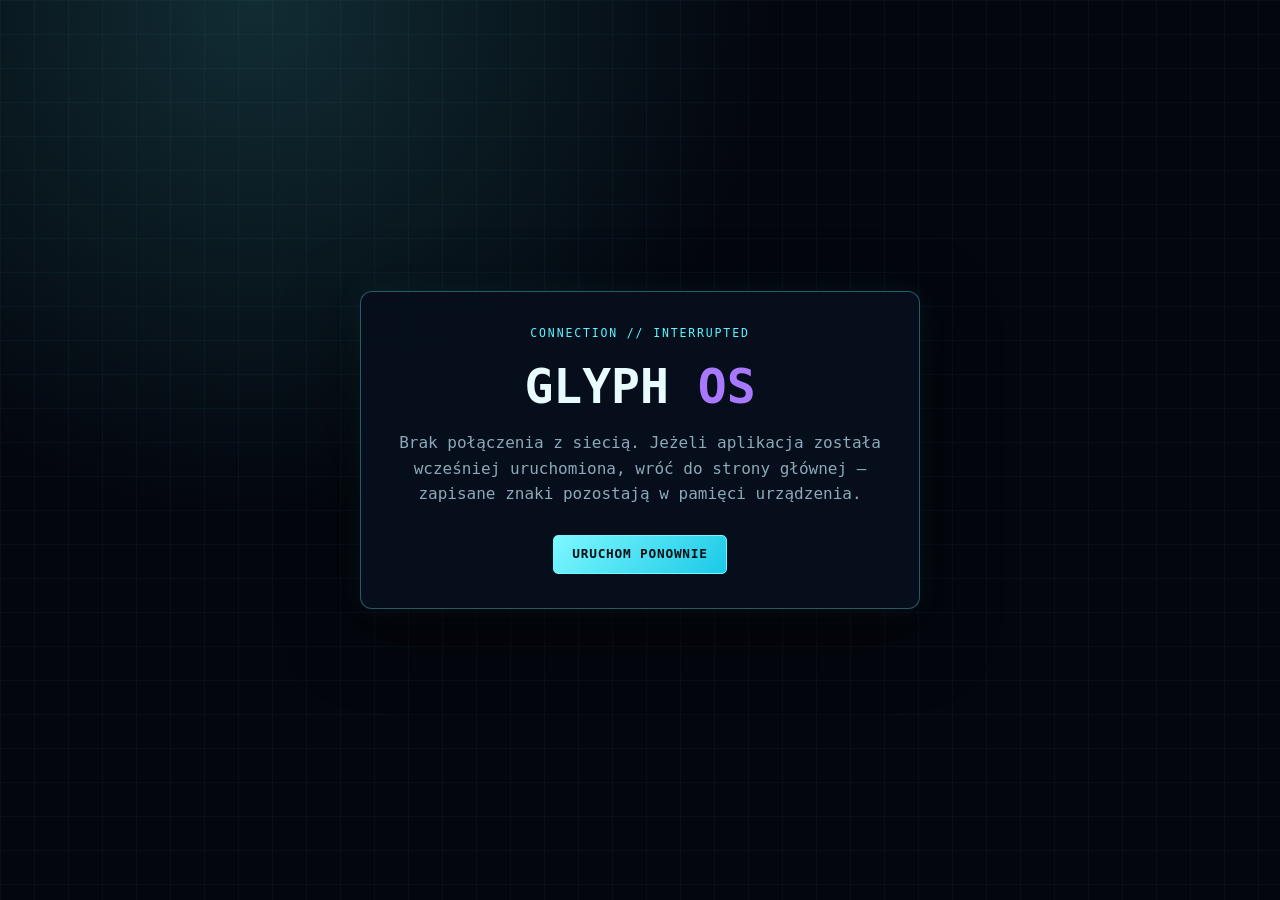
<file: offline.html>
<!doctype html>
<html lang="pl">
<head>
    <meta charset="utf-8">
    <meta name="viewport" content="width=device-width, initial-scale=1">
    <meta name="theme-color" content="#050914">
    <title>Glyph OS // Offline</title>
    <style>
        :root { color-scheme: dark; }
        * { box-sizing: border-box; }
        body {
            margin: 0;
            min-height: 100vh;
            display: grid;
            place-items: center;
            padding: 24px;
            color: #e8fbff;
            background:
                radial-gradient(circle at 20% 0%, rgba(93,244,255,.16), transparent 38%),
                linear-gradient(rgba(93,244,255,.035) 1px, transparent 1px),
                linear-gradient(90deg, rgba(93,244,255,.035) 1px, transparent 1px),
                #03060d;
            background-size: auto, 34px 34px, 34px 34px, auto;
            font-family: ui-monospace, "SFMono-Regular", Consolas, monospace;
        }
        main {
            width: min(560px, 100%);
            padding: 34px;
            border: 1px solid rgba(93,244,255,.35);
            border-radius: 12px;
            background: rgba(7,15,29,.92);
            box-shadow: 0 22px 70px rgba(0,0,0,.55), 0 0 32px rgba(93,244,255,.08);
            text-align: center;
        }
        .code { color: #5df4ff; letter-spacing: .16em; font-size: .72rem; }
        h1 { margin: 18px 0 10px; font-size: clamp(1.8rem, 8vw, 3rem); }
        h1 span { color: #a879ff; }
        p { color: #8ba9b8; line-height: 1.6; }
        button {
            margin-top: 12px;
            padding: 12px 18px;
            border: 1px solid #74f7ff;
            border-radius: 5px;
            color: #021015;
            background: linear-gradient(135deg, #7df8ff, #1bc9e7);
            font: 800 .8rem/1 ui-monospace, "SFMono-Regular", Consolas, monospace;
            letter-spacing: .06em;
            text-transform: uppercase;
            cursor: pointer;
        }
    </style>
</head>
<body>
    <main>
        <div class="code">CONNECTION // INTERRUPTED</div>
        <h1>GLYPH <span>OS</span></h1>
        <p>Brak połączenia z siecią. Jeżeli aplikacja została wcześniej uruchomiona, wróć do strony głównej — zapisane znaki pozostają w pamięci urządzenia.</p>
        <button type="button" onclick="location.href='./index.html'">Uruchom ponownie</button>
    </main>
</body>
</html>
</file>
<file: bulk-dictionary.css>
.bulk-section {
    margin-top: 22px;
}

.bulk-intro {
    margin: 0 0 18px;
    color: var(--text-muted);
    line-height: 1.55;
}

.bulk-stats {
    display: grid;
    grid-template-columns: repeat(5, minmax(0, 1fr));
    gap: 10px;
    margin-bottom: 18px;
}

.bulk-stat {
    min-height: 82px;
    padding: 13px 14px;
    border: 1px solid rgba(93, 244, 255, 0.18);
    border-radius: 7px;
    background: rgba(2, 9, 18, 0.62);
}

.bulk-stat-label {
    display: block;
    margin-bottom: 7px;
    color: var(--text-muted);
    font: 700 0.65rem/1.2 ui-monospace, "SFMono-Regular", Consolas, monospace;
    letter-spacing: 0.09em;
    text-transform: uppercase;
}

.bulk-stat-value {
    color: var(--gold-bright);
    font: 800 1.05rem/1.25 ui-monospace, "SFMono-Regular", Consolas, monospace;
}

.bulk-mode-grid {
    display: grid;
    grid-template-columns: repeat(2, minmax(0, 1fr));
    gap: 12px;
    margin: 18px 0;
}

.bulk-mode {
    padding: 15px;
    border: 1px solid rgba(168, 121, 255, 0.25);
    border-radius: 7px;
    background: rgba(168, 121, 255, 0.055);
}

.bulk-mode strong {
    display: block;
    margin-bottom: 6px;
    color: var(--text);
    font: 800 0.82rem/1.3 ui-monospace, "SFMono-Regular", Consolas, monospace;
    letter-spacing: 0.055em;
    text-transform: uppercase;
}

.bulk-mode span {
    color: var(--text-muted);
    font-size: 0.86rem;
    line-height: 1.45;
}

.bulk-toolbar {
    display: flex;
    flex-wrap: wrap;
    gap: 10px;
    margin: 12px 0;
}

.bulk-toolbar .btn {
    flex: 1 1 180px;
}

.bulk-progress-block {
    margin-top: 14px;
    padding: 14px;
    border: 1px solid rgba(93, 244, 255, 0.15);
    border-radius: 7px;
    background: rgba(2, 8, 16, 0.55);
}

.bulk-progress-head {
    display: flex;
    justify-content: space-between;
    gap: 12px;
    margin-bottom: 8px;
    color: var(--text-muted);
    font: 700 0.72rem/1.3 ui-monospace, "SFMono-Regular", Consolas, monospace;
    letter-spacing: 0.04em;
}

.bulk-progress-block progress {
    display: block;
    width: 100%;
    height: 9px;
    overflow: hidden;
    border: 0;
    border-radius: 999px;
    color: var(--gold);
    background: rgba(93, 244, 255, 0.08);
}

.bulk-progress-block progress::-webkit-progress-bar {
    border-radius: 999px;
    background: rgba(93, 244, 255, 0.08);
}

.bulk-progress-block progress::-webkit-progress-value {
    border-radius: 999px;
    background: linear-gradient(90deg, var(--purple), var(--gold));
    box-shadow: 0 0 12px rgba(93, 244, 255, 0.38);
}

.bulk-progress-block progress::-moz-progress-bar {
    border-radius: 999px;
    background: linear-gradient(90deg, var(--purple), var(--gold));
}

.bulk-status {
    min-height: 46px;
    margin-top: 14px;
    padding: 11px 13px;
    border: 1px solid var(--border);
    border-radius: 7px;
    color: var(--text-muted);
    background: rgba(3, 12, 21, 0.72);
    font: 600 0.8rem/1.45 ui-monospace, "SFMono-Regular", Consolas, monospace;
}

.bulk-status.success {
    color: var(--success);
    border-color: rgba(82, 255, 200, 0.35);
}

.bulk-status.warning {
    color: var(--danger);
    border-color: rgba(255, 95, 127, 0.38);
}

.bulk-note {
    margin-top: 12px;
    color: var(--text-muted);
    font-size: 0.78rem;
    line-height: 1.45;
}

@media (max-width: 760px) {
    .bulk-stats,
    .bulk-mode-grid {
        grid-template-columns: repeat(2, minmax(0, 1fr));
    }
}

@media (max-width: 460px) {
    .bulk-stats,
    .bulk-mode-grid {
        grid-template-columns: 1fr;
    }

    .bulk-toolbar .btn {
        flex-basis: 100%;
    }
}
</file>
<file: learning-engine.css>
.learning-section {
    margin-top: 28px;
}

.learning-intro {
    margin-bottom: 18px;
    color: var(--text-muted);
    font-size: 0.95rem;
    line-height: 1.65;
}

.learning-dashboard {
    display: grid;
    grid-template-columns: repeat(6, minmax(0, 1fr));
    gap: 10px;
    margin-bottom: 16px;
}

.learning-stat {
    min-width: 0;
    padding: 12px 10px;
    border: 1px solid rgba(93, 244, 255, 0.2);
    border-radius: 7px;
    background: rgba(2, 14, 27, 0.62);
    text-align: center;
}

.learning-stat-value {
    display: block;
    overflow: hidden;
    color: #75f7ff;
    font: 800 1.25rem/1.2 ui-monospace, "SFMono-Regular", Consolas, monospace;
    text-overflow: ellipsis;
}

.learning-stat-label {
    display: block;
    margin-top: 5px;
    color: #7899a5;
    font: 700 0.63rem/1.25 ui-monospace, "SFMono-Regular", Consolas, monospace;
    letter-spacing: 0.065em;
    text-transform: uppercase;
}

.learning-daily {
    margin-bottom: 16px;
    padding: 12px 14px;
    border: 1px solid rgba(93, 244, 255, 0.16);
    border-radius: 7px;
    background: rgba(4, 20, 35, 0.5);
}

.learning-daily-head,
.learning-session-head {
    display: flex;
    justify-content: space-between;
    gap: 12px;
    margin-bottom: 8px;
    color: #9bd6df;
    font: 700 0.74rem/1.35 ui-monospace, "SFMono-Regular", Consolas, monospace;
}

.learning-daily progress,
.learning-session-progress {
    width: 100%;
    height: 9px;
    overflow: hidden;
    border: 0;
    border-radius: 999px;
    background: rgba(255, 255, 255, 0.07);
    appearance: none;
}

.learning-daily progress::-webkit-progress-bar,
.learning-session-progress::-webkit-progress-bar {
    border-radius: 999px;
    background: rgba(255, 255, 255, 0.07);
}

.learning-daily progress::-webkit-progress-value,
.learning-session-progress::-webkit-progress-value {
    border-radius: 999px;
    background: linear-gradient(90deg, #43f2c4, #5df4ff, #b06cff);
}

.learning-daily progress::-moz-progress-bar,
.learning-session-progress::-moz-progress-bar {
    border-radius: 999px;
    background: linear-gradient(90deg, #43f2c4, #5df4ff, #b06cff);
}

.learning-setup {
    display: grid;
    grid-template-columns: repeat(4, minmax(0, 1fr));
    gap: 12px;
    align-items: end;
}

.learning-field {
    display: flex;
    min-width: 0;
    flex-direction: column;
    gap: 7px;
}

.learning-field label {
    color: #7fa8b2;
    font: 700 0.68rem/1.3 ui-monospace, "SFMono-Regular", Consolas, monospace;
    letter-spacing: 0.05em;
    text-transform: uppercase;
}

.learning-field select,
.learning-answer-input {
    width: 100%;
    min-height: 44px;
    padding: 10px 12px;
    border: 1px solid rgba(93, 244, 255, 0.22);
    border-radius: 6px;
    outline: none;
    color: #e7fbff;
    background: rgba(1, 8, 18, 0.82);
    font: 700 0.84rem/1.2 ui-monospace, "SFMono-Regular", Consolas, monospace;
}

.learning-field select:focus,
.learning-answer-input:focus {
    border-color: #5df4ff;
    box-shadow: 0 0 0 3px rgba(93, 244, 255, 0.08);
}

.learning-launch,
.learning-actions,
.learning-rating,
.learning-data-toolbar {
    display: flex;
    flex-wrap: wrap;
    gap: 10px;
}

.learning-launch {
    margin-top: 14px;
}

.learning-launch .btn {
    flex: 1 1 220px;
}

.learning-status {
    min-height: 48px;
    margin-top: 14px;
    padding: 11px 13px;
    border: 1px solid rgba(93, 244, 255, 0.2);
    border-radius: 6px;
    color: #9bd6df;
    background: rgba(21, 67, 79, 0.14);
    font: 0.8rem/1.5 ui-monospace, "SFMono-Regular", Consolas, monospace;
}

.learning-status.success {
    color: #63f7cb;
    border-color: rgba(82, 255, 200, 0.36);
    background: rgba(82, 255, 200, 0.07);
}

.learning-status.warning {
    color: #ff91a8;
    border-color: rgba(255, 95, 127, 0.38);
    background: rgba(255, 95, 127, 0.07);
}

.learning-stage,
.learning-summary {
    margin-top: 18px;
    padding: 16px;
    border: 1px solid rgba(93, 244, 255, 0.24);
    border-radius: 8px;
    background: linear-gradient(155deg, rgba(4, 20, 35, 0.82), rgba(3, 9, 19, 0.88));
    box-shadow: inset 0 0 36px rgba(0, 0, 0, 0.22);
}

.learning-stage[hidden],
.learning-summary[hidden],
.learning-answer-row[hidden],
.learning-choices[hidden],
.learning-rating[hidden],
.learning-question-word[hidden],
.learning-canvas-frame[hidden] {
    display: none !important;
}

.learning-question {
    display: grid;
    justify-items: center;
    gap: 12px;
    padding: 18px 10px 12px;
    text-align: center;
}

.learning-card-state {
    display: inline-flex;
    align-items: center;
    min-height: 25px;
    padding: 4px 9px;
    border: 1px solid rgba(176, 108, 255, 0.34);
    border-radius: 999px;
    color: #cda5ff;
    background: rgba(176, 108, 255, 0.08);
    font: 800 0.64rem/1 ui-monospace, "SFMono-Regular", Consolas, monospace;
    letter-spacing: 0.08em;
    text-transform: uppercase;
}

.learning-prompt {
    color: #dffcff;
    font: 800 0.96rem/1.45 ui-monospace, "SFMono-Regular", Consolas, monospace;
}

.learning-canvas-frame {
    position: relative;
    padding: 10px;
    border: 1px solid rgba(93, 244, 255, 0.48);
    border-radius: 8px;
    background: #eeeae1;
    box-shadow: 0 0 0 5px rgba(93, 244, 255, 0.025), 0 0 34px rgba(93, 244, 255, 0.16);
}

.learning-canvas-frame::before,
.learning-canvas-frame::after {
    position: absolute;
    width: 28px;
    height: 28px;
    content: "";
    pointer-events: none;
}

.learning-canvas-frame::before {
    inset: -5px auto auto -5px;
    border-top: 2px solid #5df4ff;
    border-left: 2px solid #5df4ff;
}

.learning-canvas-frame::after {
    inset: auto -5px -5px auto;
    border-right: 2px solid #b06cff;
    border-bottom: 2px solid #b06cff;
}

#learningCanvas {
    display: block;
    width: min(240px, 64vw);
    height: min(240px, 64vw);
    border-radius: 4px;
    background: #eeeae1;
}

.learning-question-word {
    max-width: 100%;
    padding: 18px 22px;
    border: 1px solid rgba(93, 244, 255, 0.3);
    border-radius: 7px;
    color: #72f6ff;
    background: rgba(93, 244, 255, 0.06);
    font: 900 clamp(1.25rem, 5vw, 2.1rem)/1.2 ui-monospace, "SFMono-Regular", Consolas, monospace;
    overflow-wrap: anywhere;
}

.learning-answer-row {
    display: grid;
    grid-template-columns: minmax(0, 1fr) auto;
    gap: 10px;
    margin-top: 8px;
}

.learning-choices {
    display: grid;
    grid-template-columns: repeat(2, minmax(0, 1fr));
    gap: 12px;
    margin-top: 8px;
}

.learning-choice {
    position: relative;
    display: grid;
    min-height: 148px;
    place-items: center;
    padding: 10px;
    border: 1px solid rgba(93, 244, 255, 0.19);
    border-radius: 7px;
    background: rgba(10, 27, 42, 0.72);
    cursor: pointer;
    transition: border-color 0.18s ease, transform 0.18s ease, background 0.18s ease;
}

.learning-choice:hover,
.learning-choice:focus-visible,
.learning-choice.selected {
    border-color: #5df4ff;
    background: rgba(93, 244, 255, 0.1);
    transform: translateY(-1px);
    outline: none;
}

.learning-choice.correct {
    border-color: #52ffc8;
    background: rgba(82, 255, 200, 0.12);
}

.learning-choice.incorrect {
    border-color: #ff5f7f;
    background: rgba(255, 95, 127, 0.1);
}

.learning-choice:disabled {
    cursor: default;
    transform: none;
}

.learning-choice canvas {
    display: block;
    width: 122px;
    height: 122px;
    border-radius: 4px;
    background: #eeeae1;
}

.learning-actions {
    margin-top: 12px;
}

.learning-actions .btn {
    flex: 1 1 150px;
}

.learning-feedback {
    min-height: 50px;
    margin-top: 12px;
    padding: 11px 13px;
    border: 1px solid rgba(93, 244, 255, 0.18);
    border-radius: 6px;
    color: #91b9c4;
    background: rgba(5, 15, 27, 0.7);
    font: 0.82rem/1.5 ui-monospace, "SFMono-Regular", Consolas, monospace;
}

.learning-feedback.correct {
    color: #63f7cb;
    border-color: rgba(82, 255, 200, 0.38);
}

.learning-feedback.incorrect {
    color: #ff91a8;
    border-color: rgba(255, 95, 127, 0.42);
}

.learning-rating {
    margin-top: 12px;
}

.learning-rating .btn {
    flex: 1 1 145px;
}

.learning-rating .btn[data-grade="0"] {
    color: #ff9ab0;
    border-color: rgba(255, 95, 127, 0.42);
}

.learning-rating .btn[data-grade="3"] {
    color: #63f7cb;
    border-color: rgba(82, 255, 200, 0.42);
}

.learning-rating .btn:disabled {
    opacity: 0.35;
    cursor: not-allowed;
}

.learning-summary h3 {
    color: #72f6ff;
    font: 900 1rem/1.3 ui-monospace, "SFMono-Regular", Consolas, monospace;
    letter-spacing: 0.06em;
    text-transform: uppercase;
}

.learning-summary-grid {
    display: grid;
    grid-template-columns: repeat(4, minmax(0, 1fr));
    gap: 10px;
    margin: 14px 0;
}

.learning-summary-value {
    display: block;
    color: #e7fbff;
    font: 900 1.2rem/1.2 ui-monospace, "SFMono-Regular", Consolas, monospace;
}

.learning-summary-label {
    display: block;
    margin-top: 4px;
    color: #7899a5;
    font: 700 0.62rem/1.25 ui-monospace, "SFMono-Regular", Consolas, monospace;
    text-transform: uppercase;
}

.learning-data-toolbar {
    margin-top: 14px;
    padding-top: 14px;
    border-top: 1px solid rgba(93, 244, 255, 0.12);
}

.learning-data-toolbar .btn {
    flex: 1 1 180px;
}

@media (max-width: 900px) {
    .learning-dashboard {
        grid-template-columns: repeat(3, minmax(0, 1fr));
    }

    .learning-setup {
        grid-template-columns: repeat(2, minmax(0, 1fr));
    }
}

@media (max-width: 600px) {
    .learning-dashboard {
        grid-template-columns: repeat(2, minmax(0, 1fr));
    }

    .learning-setup {
        grid-template-columns: 1fr;
    }

    .learning-stage,
    .learning-summary {
        padding: 12px;
    }

    .learning-question {
        padding-inline: 0;
    }

    .learning-answer-row {
        grid-template-columns: 1fr;
    }

    .learning-choices {
        gap: 8px;
    }

    .learning-choice {
        min-height: 126px;
        padding: 7px;
    }

    .learning-choice canvas {
        width: 104px;
        height: 104px;
    }

    .learning-summary-grid {
        grid-template-columns: repeat(2, minmax(0, 1fr));
    }
}
</file>
